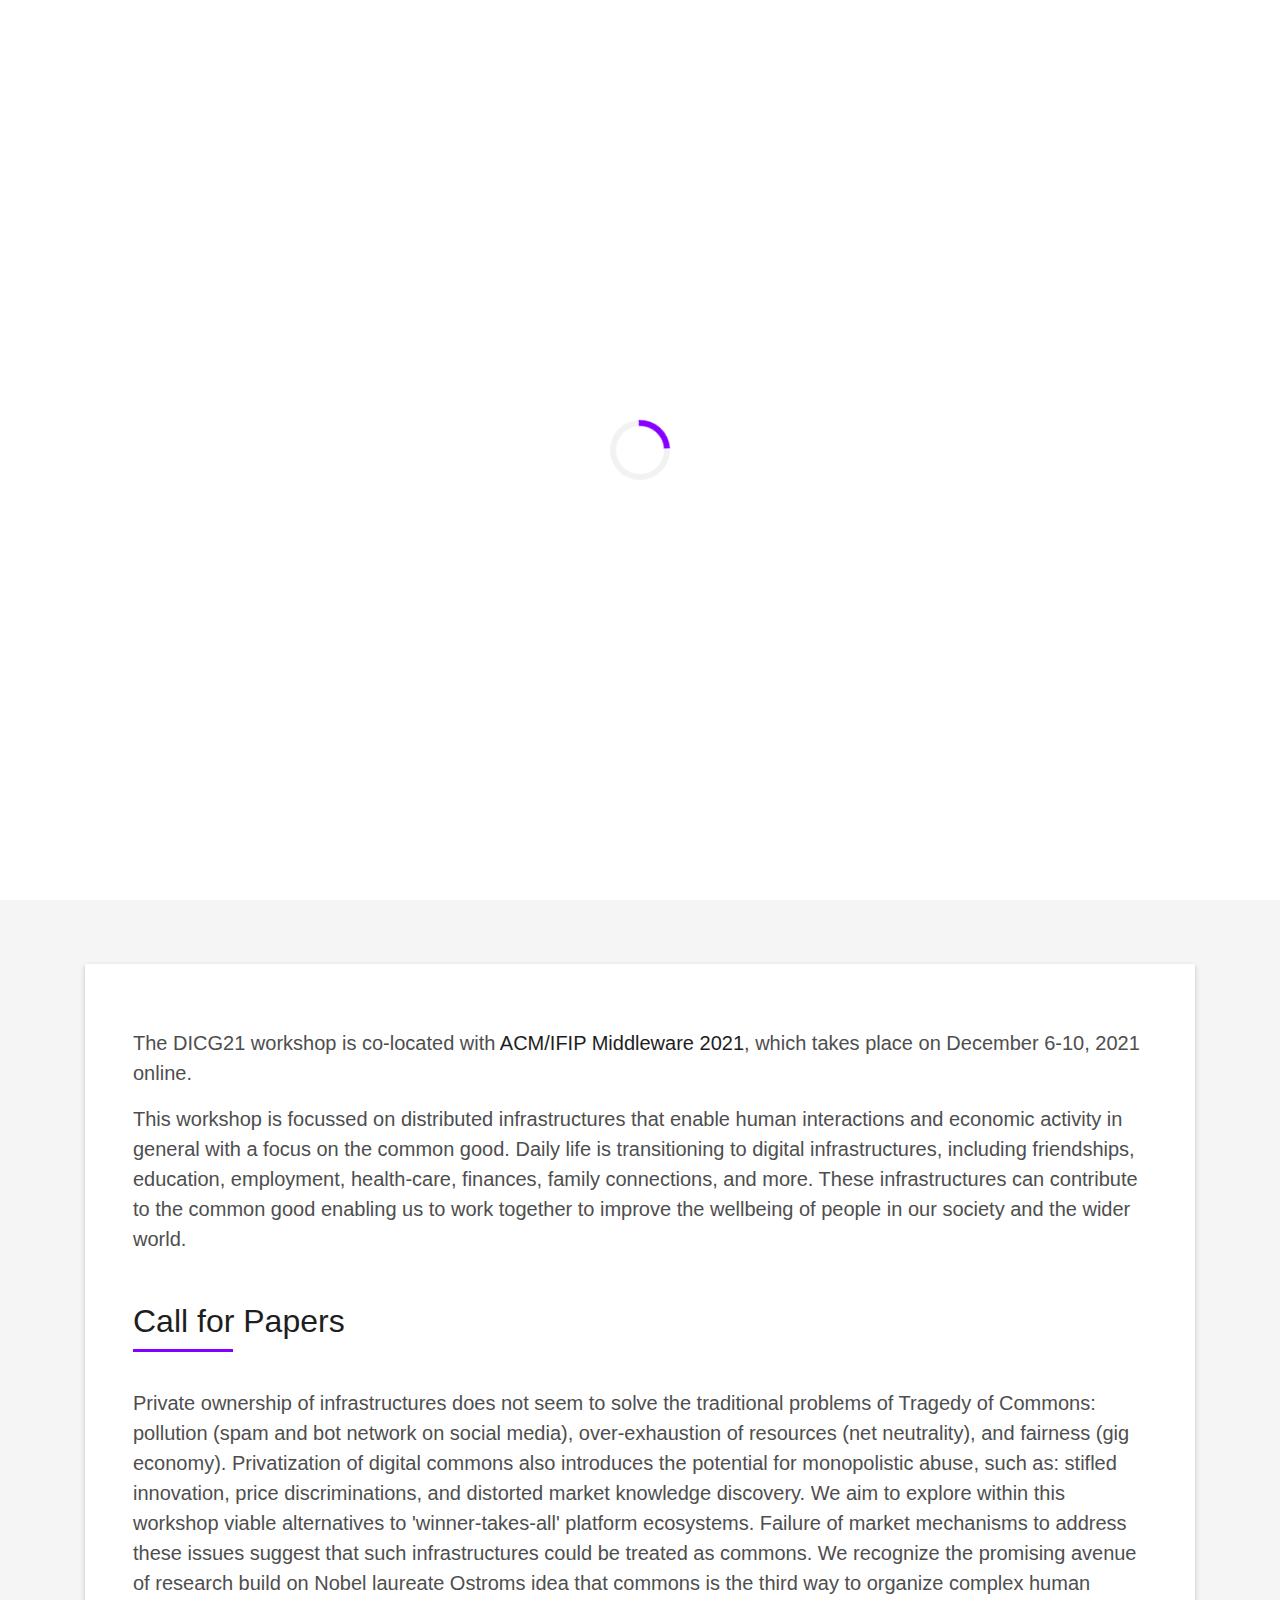
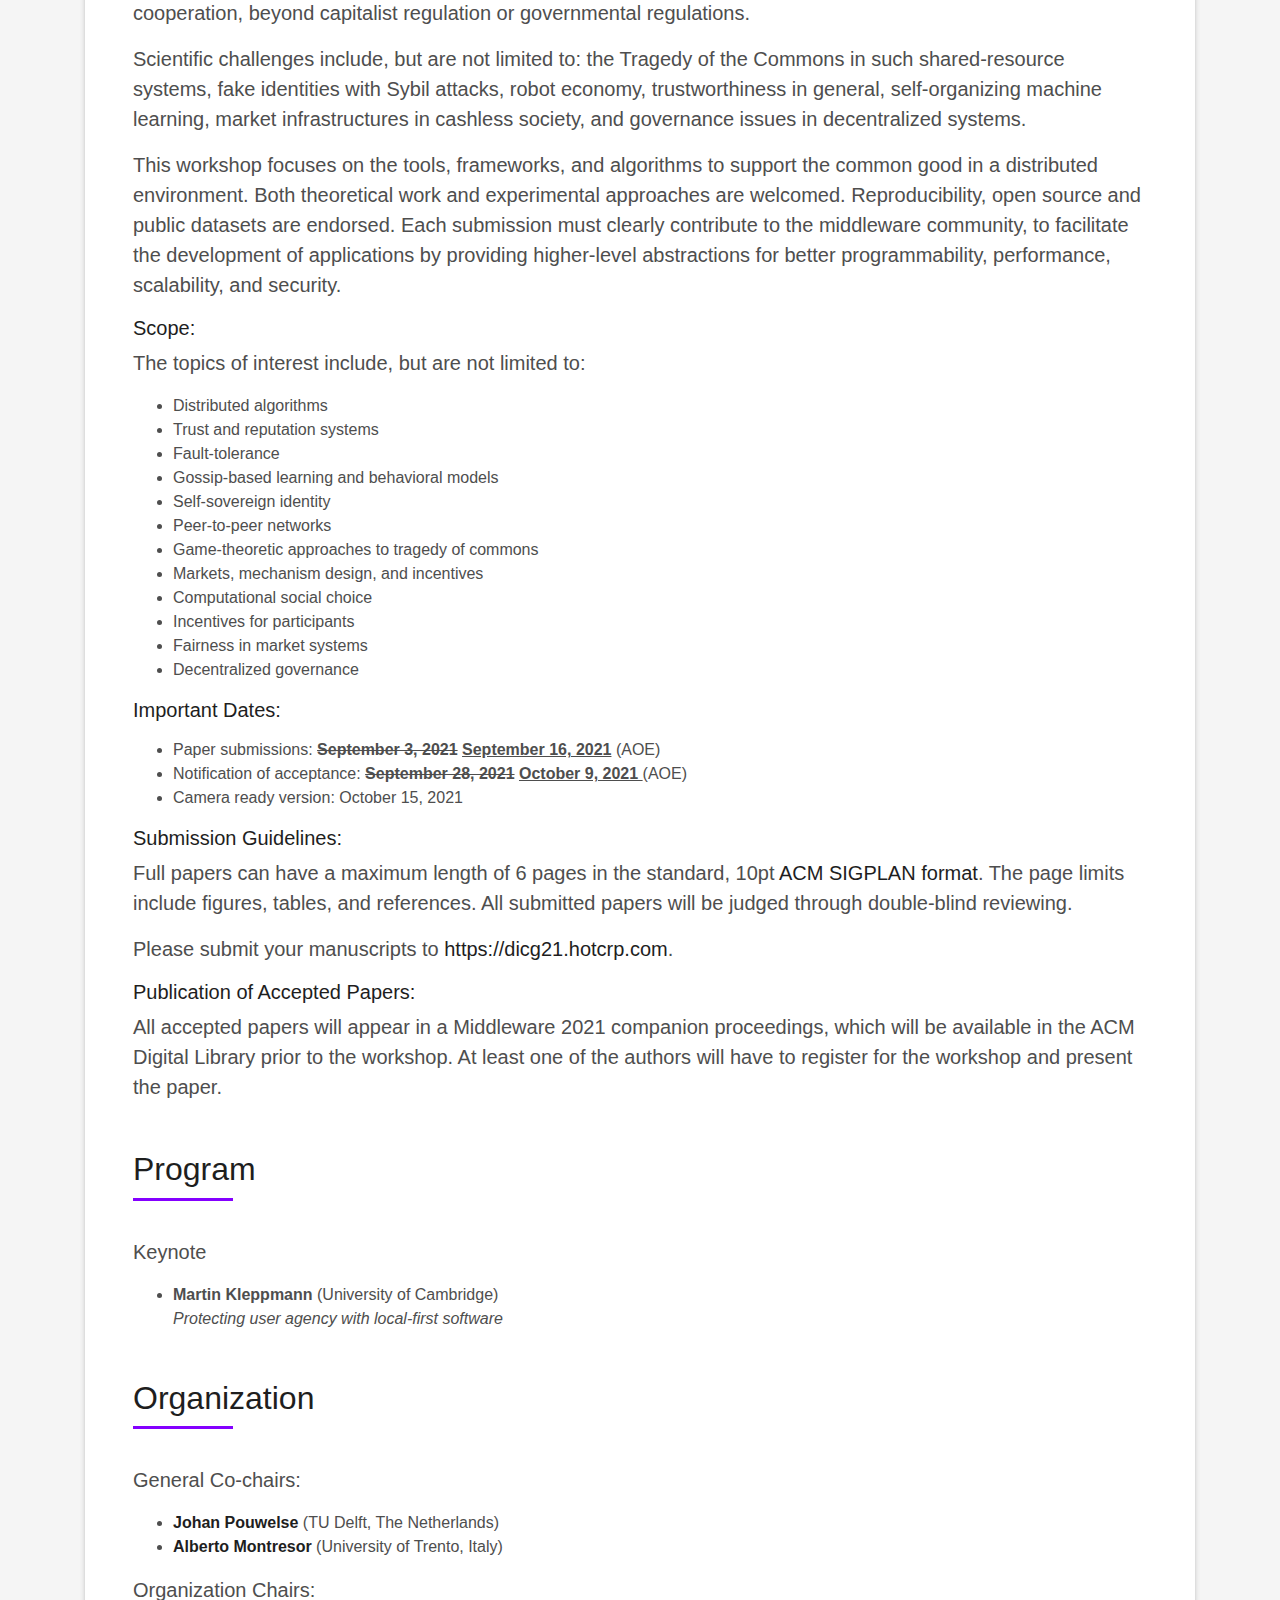
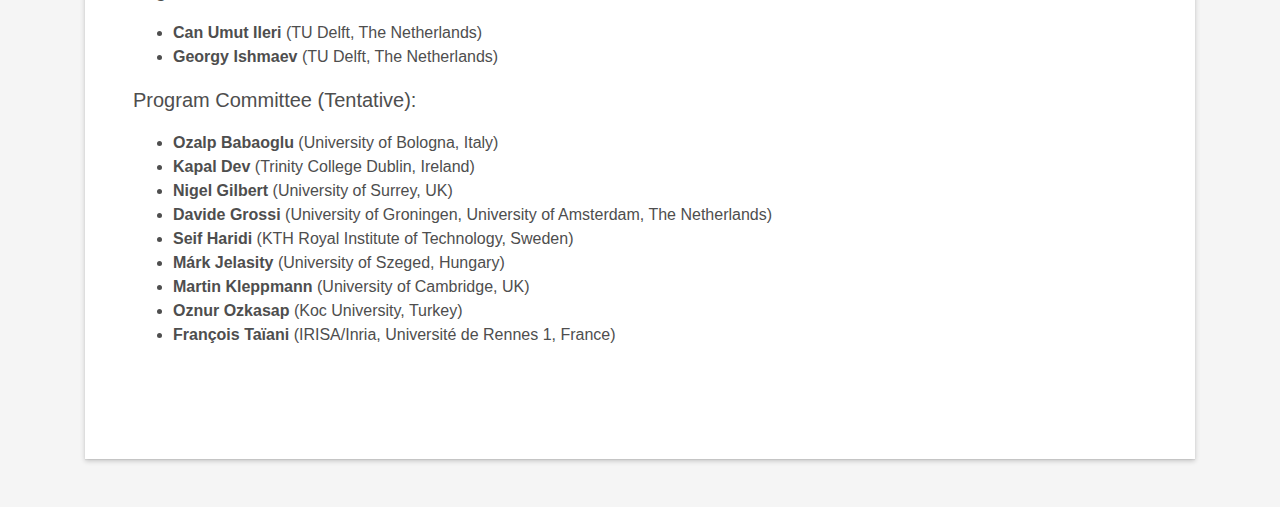
<file: index.html>
<!DOCTYPE html>
<meta charset="utf-8">
<title>Redirecting to https://bob.github.io/repo/</title>
<meta http-equiv="refresh" content="0; URL=https://dicg-workshop.github.io/2021/">
<link rel="canonical" href="https://dicg-workshop.github.io/2021/">
</file>
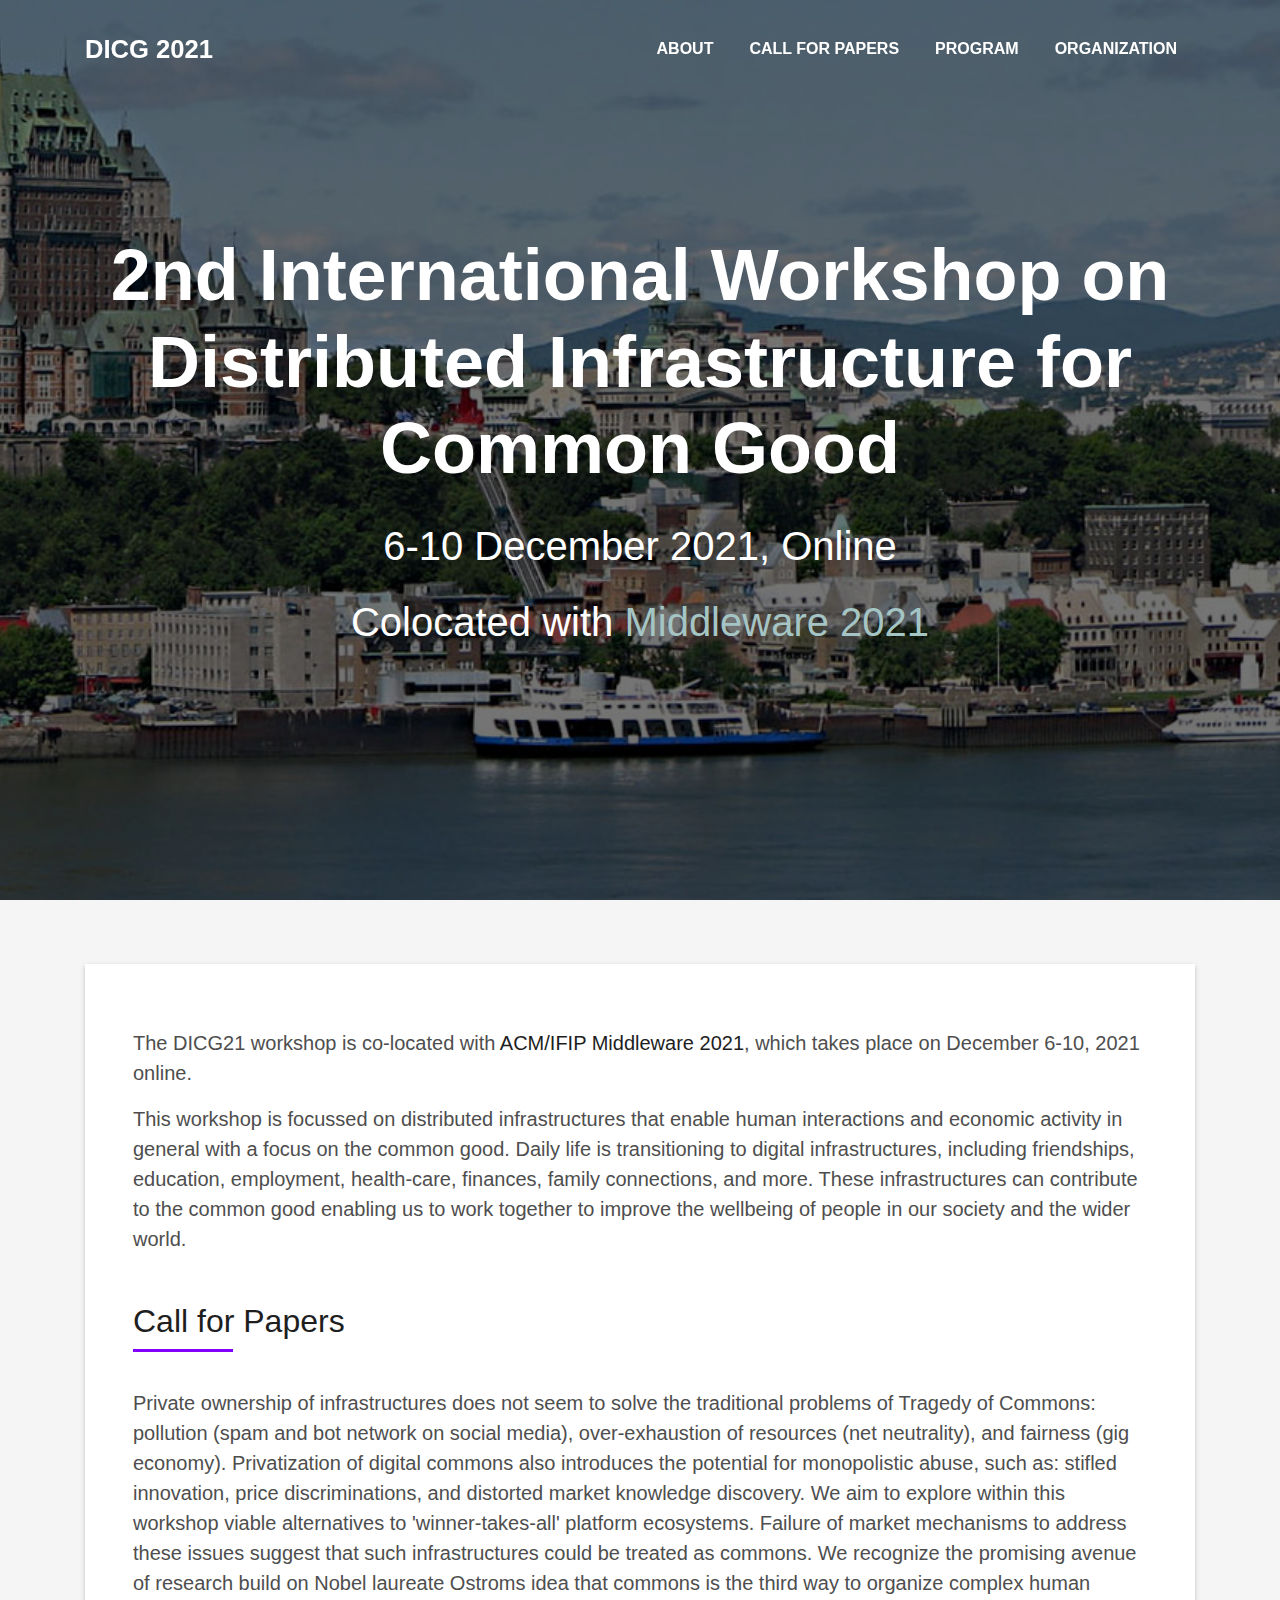
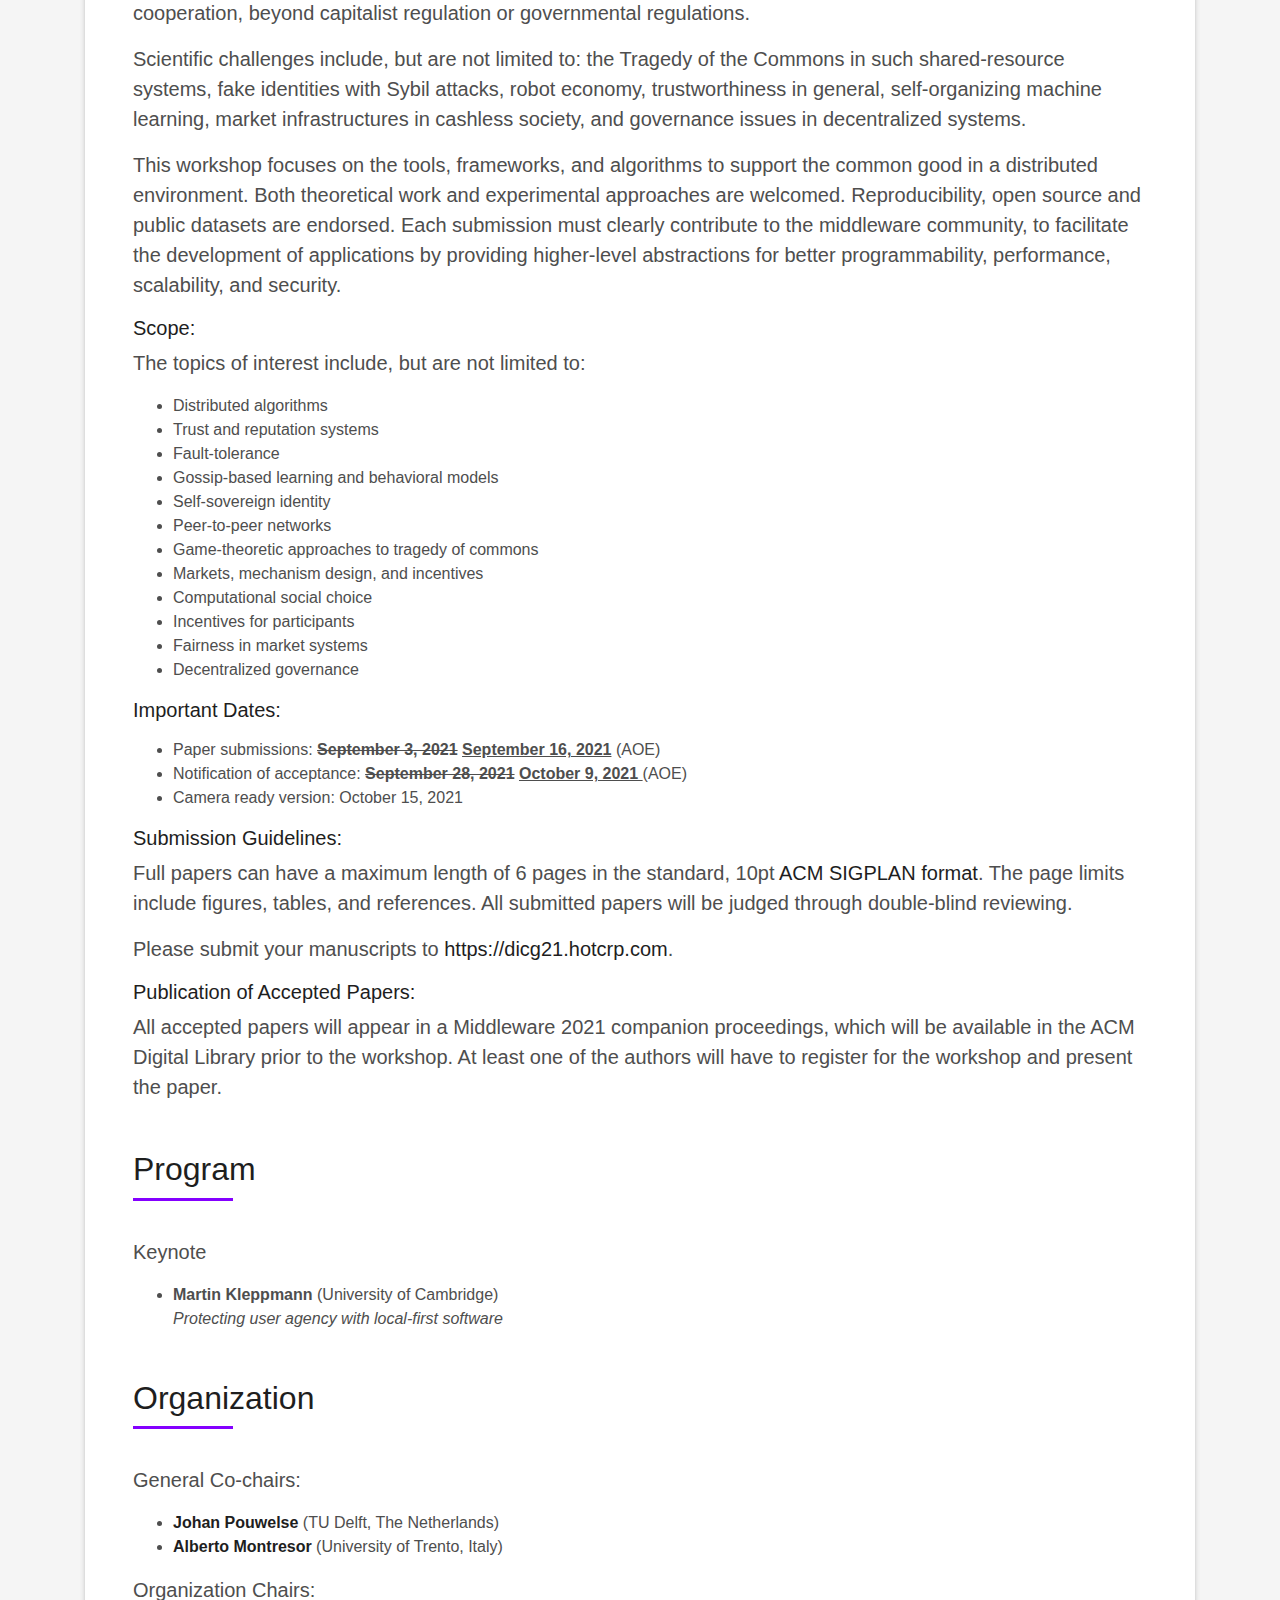
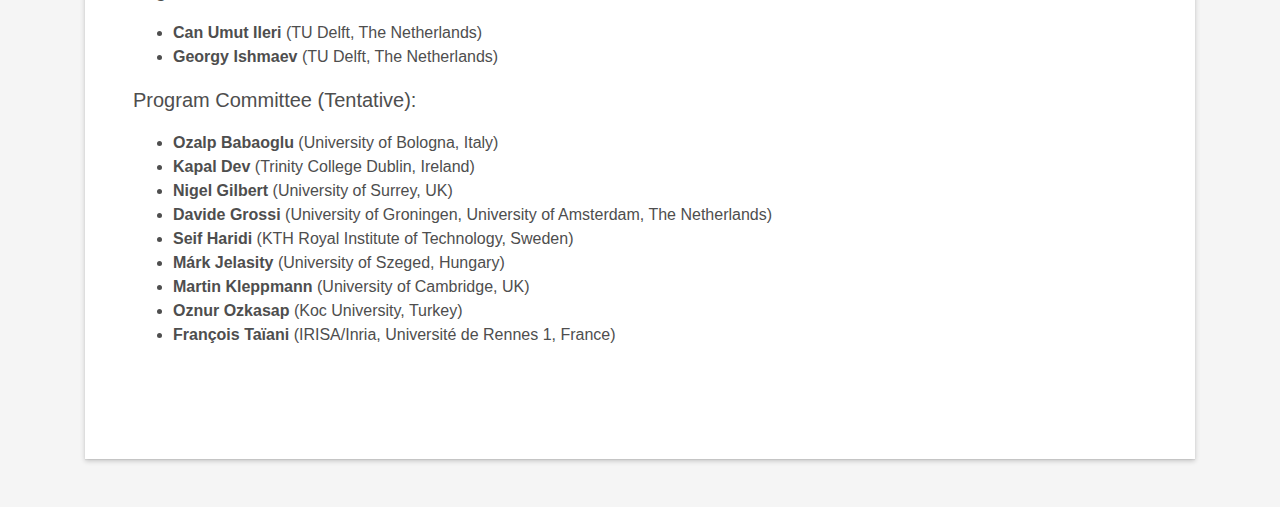
<file: 2021/index.html>
<!DOCTYPE html>
<html lang="en">
<head>
  <meta charset="utf-8">
  <title>DICG 2021</title>
  <meta content="width=device-width, initial-scale=1.0" name="viewport">
  <meta content="" name="keywords">
  <meta content="" name="description">

  <!-- Favicons -->
  <link href="img/favicon.png" rel="icon">
  <link href="img/apple-touch-icon.png" rel="apple-touch-icon">

  <!-- Bootstrap CSS File -->
  <link href="lib/bootstrap/css/bootstrap.min.css" rel="stylesheet">

  <!-- Libraries CSS Files -->
  <link href="lib/font-awesome/css/font-awesome.min.css" rel="stylesheet">
  <link href="lib/animate/animate.min.css" rel="stylesheet">
  <link href="lib/ionicons/css/ionicons.min.css" rel="stylesheet">
  <link href="lib/owlcarousel/assets/owl.carousel.min.css" rel="stylesheet">
  <link href="lib/lightbox/css/lightbox.min.css" rel="stylesheet">

  <!-- Main Stylesheet File -->
  <link href="css/style-purple.css" rel="stylesheet">
  <link href="css/dicg.css" rel="stylesheet">

  <!-- =======================================================
    Theme Name: DevFolio
    Theme URL: https://bootstrapmade.com/devfolio-bootstrap-portfolio-html-template/
    Author: BootstrapMade.com
    License: https://bootstrapmade.com/license/
  ======================================================= -->
</head>

<body id="page-top">

  <!--/ Nav Star /-->
  <nav class="navbar navbar-b navbar-trans navbar-expand-md fixed-top" id="mainNav">
    <div class="container">
      <a class="navbar-brand js-scroll" href="#page-top">DICG 2021</a>
      <button class="navbar-toggler collapsed" type="button" data-toggle="collapse" data-target="#navbarDefault"
        aria-controls="navbarDefault" aria-expanded="false" aria-label="Toggle navigation">
        <span></span>
        <span></span>
        <span></span>
      </button>
      <div class="navbar-collapse collapse justify-content-end" id="navbarDefault">
        <ul class="navbar-nav">
          <!-- <li class="nav-item"> -->
          <!--   <a class="nav-link js-scroll active" href="#home">Home</a> -->
          <!-- </li> -->
          <li class="nav-item">
            <a class="nav-link js-scroll" href="#about">About</a>
          </li>
          <li class="nav-item">
            <a class="nav-link js-scroll" href="#call">Call for Papers</a>
          </li>
	  <li class="nav-item">
            <a class="nav-link js-scroll" href="#program">Program</a>
          </li>
	  <!-- <li class="nav-item"> -->
          <!--   <a class="nav-link js-scroll" href="#attendance">Attendance</a> -->
          <!-- </li> -->
          <li class="nav-item">
            <a class="nav-link js-scroll" href="#organization">Organization</a>
          </li>
        </ul>
      </div>
    </div>
  </nav>
  <!--/ Nav End /-->

  <!--/ Intro Skew Star /-->
  <div id="home" class="intro route bg-image" style="background-image: url(img/quebec.jpg)">
    <div class="overlay-itro"></div>
    <div class="intro-content display-table">
      <div class="table-cell">
        <div class="container">
          <!--<p class="display-6 color-d">Hello, world!</p>-->	  
          <h1 class="intro-title mb-4">2nd International Workshop on Distributed Infrastructure for Common Good</h1>
	  <!-- <h6 class="intro-title">7-11 December 2019, Delft, The Netherlands</h6> -->
	  <p class="intro-subtitle">6-10 December 2021, Online</p>
          <p class="intro-subtitle">Colocated with <a class="color-e" href="https://middleware-conf.github.io/2021/">Middleware 2021</a></p>
          <!-- <p class="pt-3"><a class="btn btn-primary btn js-scroll px-4" href="#about" role="button">Learn More</a></p> -->
        </div>
      </div>
    </div>
  </div>
  <!--/ Intro Skew End /-->
   

  <section id="about" class="about-mf sect-pt4 route">
    <div class="container">
      <div class="row">
        <div class="col-sm-12">
          <div class="box-shadow-full">
            <div class="row">
              <div class="col-md-12">
                <div class="about-me pt-4 pt-md-0">
                  <div class="title-box-2">
                  <!--   <h3 align="center"> -->
                  <!--     1st International Workshop on  -->
                  <!--   </h3> -->
		  <!--   <h2 align="center"> -->
                  <!--     Distributed Infrastructure for Common Good -->
                  <!--   </h2> -->
                  <!-- </div> -->
		  <!-- <h2> -->
                  <!--     1st International Workshop on  -->
                  <!--   </h2> -->
                  <!-- <div id="about" class="title-box-2"> -->
                  <!--   <h5 class="title-left"> -->
                  <!--     Distributed Infrastructure for Common Good -->
                  <!--   </h5> -->
                  <!-- </div> -->
                  <p class="lead">
                    The DICG21 workshop is co-located with <a href="https://middleware-conf.github.io/2021/">ACM/IFIP Middleware 2021</a>, which takes place
		    on December 6-10, 2021 online.		    
                  </p>
                  <!-- <p class="s-description"> -->
		  <p class="lead">
		    This workshop is focussed on distributed infrastructures that enable human interactions
		    and economic activity in general with a focus on the common good. Daily life is
		    transitioning to digital infrastructures, including friendships, education, employment,
		    health-care, finances, family connections, and more. These infrastructures 
		    can contribute to the common good enabling us to work together to 
	            improve the wellbeing of people in our society and the wider world.
                  </p>
		  
                  <div class="title-box-2"></div>
		  <div id="call" class="title-box-2">
                    <h5 class="title-left">
                      Call for Papers
                    </h5>
                  </div>
		  
                  <p class="lead">
		    Private ownership of infrastructures does not seem to solve the traditional problems
		    of Tragedy of Commons: pollution (spam and bot network on social media), over-exhaustion
		    of resources (net neutrality), and fairness (gig economy). Privatization of
		    digital commons also introduces the potential for monopolistic abuse, such as: stifled
		    innovation, price discriminations, and distorted market knowledge discovery. We aim
		    to explore within this workshop viable alternatives to 'winner-takes-all' platform
		    ecosystems. Failure of market mechanisms to address these issues 
		    suggest that such infrastructures could be treated as commons. We
		    recognize the promising avenue of research build on Nobel laureate Ostroms idea that
		    commons is the third way to organize complex human cooperation, beyond capitalist
		    regulation or governmental regulations.
                  </p>
		  <p class="lead">
		    Scientific challenges include, but are not limited to: the Tragedy of the Commons
		    in such shared-resource systems, fake identities with Sybil attacks, robot economy,
		    trustworthiness in general, self-organizing machine learning, market infrastructures in
		    cashless society, and governance issues in decentralized systems.		    
                  </p>
		  <p class="lead">
		    This workshop focuses on the tools, frameworks, and algorithms to support the common good
		    in a distributed environment. Both theoretical work and experimental approaches are welcomed.
		    Reproducibility, open source and public datasets are endorsed. Each submission must clearly
		    contribute to the middleware community, to facilitate the development of applications by
		    providing higher-level abstractions for better programmability, performance, scalability, and security.
		    <!-- Research topics within the scope of this workshop are: -->
		    <!-- <b>distributed computing</b>, <b>fault-tolerance</b>, <b>gossip learning</b>, -->
		    <!-- <b>reputation systems</b>, <b>self-sovereign identity</b>, <b>peer-to-peer networks</b> -->
		    <!-- and <b>gossip protocols</b>.  -->
                  </p>


 		  <h5>Scope:</h5>

                  <p class="lead">
                    The topics of interest include, but are not limited to: 	    
                  </p>
		  <ul>
		    <li>Distributed algorithms</li>
		    <li>Trust and reputation systems</li>
		    <li>Fault-tolerance</li>
		    <li>Gossip-based learning and behavioral models</li>
		    <li>Self-sovereign identity</li>
		    <li>Peer-to-peer networks</li>
		    <li>Game-theoretic approaches to tragedy of commons</li>
		    <li>Markets, mechanism design, and incentives</li>
		    <li>Computational social choice</li>
		    <li>Incentives for participants</li>
		    <li>Fairness in market systems</li>
		    <li>Decentralized governance</li>
		  </ul>
		  
		  <h5>Important Dates:</h5>

                  <p class="lead">
		    <ul>
		      <li>Paper submissions: <b><del>September 3, 2021</del> <ins>September 16, 2021</ins> </b> (AOE)</li>
		      <li>Notification of acceptance: <b><del>September 28, 2021</del> <ins> October 9, 2021 </ins> </b> (AOE)</li>
		      <li>Camera ready version: October 15, 2021</li>		    
		    </ul>		    
                  </p>


		  <h5>Submission Guidelines:</h5>

                  <p class="lead">
		    Full papers can have a maximum length of 6 pages in the standard, 10pt <a href="https://www.acm.org/publications/proceedings-template" target="_blank" rel="noopener noreferrer">ACM SIGPLAN format</a>. The page limits include figures, tables, and references. All submitted papers will be judged through double-blind reviewing. 
                  </p>

                  <p class="lead">
		    Please submit your manuscripts to <b><a href="https://dicg21.hotcrp.com">https://dicg21.hotcrp.com</a></b>.
                  </p>

		  


		  <h5>Publication of Accepted Papers:</h5>

                  <p class="lead">
		    All accepted papers will appear in a Middleware 2021 companion proceedings, which will be available
		    in the ACM Digital Library prior to the workshop.

		    At least one of the authors will have to register for the workshop and present the paper.

		    <!-- You can register for the conference through <a href="https://www.aanmelder.nl/116906/register"><b>Middleware 2020 registration page</b></a>. -->
                  </p>

                  <div class="title-box-2"></div>
                  <div id="program" class="title-box-2">
                    <h5 class="title-left">
                      Program
                    </h5>
                  </div>
		  
  
                  <p class="lead">
		    <b>Keynote</b>
                  </p>
		  <ul>
		    <li><b>Martin Kleppmann</b> (University of Cambridge)<br/>
		      <i>Protecting user agency with local-first software</i><br/> </li>
		  </ul>
                  <!-- <p class="lead"> -->
		  <!--   <b>Technical Programme</b> -->
                  <!-- </p> -->
		  <!-- <ul> -->
		  <!--   <li>TBD</li> -->
		  <!-- </ul> -->

                  <!-- <p class="lead"> -->
		  <!--   <b>Accepted Papers</b> -->
                  <!-- </p> -->
		  <!-- <ul class="paperlist"> -->
		  <!--   <li><b>ConTrib: Universal and Decentralized Accounting in Shared-Resource Systems</b> <br/> <i> Martijn de Vos, Johan Pouwelse</i></li> -->
		  <!--   <li><b>Blockchains for the Governance of Common Goods</b> <br/> <i> Philemon Poux , Primavera de Filippi, Simona Ramos</i></li> -->
		  <!--   <li><b>Towards a Scalable Censorship-Resistant Overlay Network based on WebRTC Covert</b> <br/> <i> Diogo Barradas, Nuno Santos</i></li>		     -->
		  <!--   <li><b>Foundations of Peer-to-Peer Reputation</b> <br/> <i> Quinten Stokkink, Alexander Stannat, Johan Pouwelse</i></li> -->
		  <!--   <li><b>Modeling Peer-to-Peer Connections over a Smartphone Network</b> <br/> <i> Árpád Berta, Zoltán Szabó, Márk Jelasity</i></li> -->
		  <!--   <li><b>Gossiping with Append-Only Logs in Secure-Scuttlebutt</b> <br/> <i>Anne-Marie Kermarrec, Erick Lavoie, Christian Tschudin</i></li>		    		     -->
		  <!--   <li><b>Decentralized machine learning using compressed push-pull averaging</b> <br/> <i> Gábor Danner, István Hegedűs, Márk Jelasity</i></li> -->
	    	  <!--   <li><b>Towards the Science of Essential Decentralised Infrastructures </b> [Invited paper] <br/> <i>Johan Pouwelse</i></li> -->
		  <!-- </ul> -->

                  <!--  <p class="lead"> -->
		  <!--   <i>To be determined</i> -->
                  <!-- </p> -->


<!-- 		  <h5 class="sessionhead">Opening</h5> -->
<!-- 		  <ul class="paperlist"> -->
<!-- 		    <li class="chair">Session chair: Johan Pouwelse </li> -->
<!-- 		    <li> -->
<!-- 		      <b>13:00 - 13:05 </b> -  -->
<!-- 		      <b>Welcome </b> <br/>		       -->
<!-- 		    </li> -->
<!-- 		    <li> -->
<!-- 		      <b>13:05 - 13:30 </b> -  -->
<!-- 		      <b>Keynote: Law and political economy of decentralised digital ecosystems </b> <br/> -->
<!--       		      <div class="title"> -->
<!-- 			<p class="author"> -->
<!-- 			  Pēteris Zilgalvis <a class="aff">(Head of Unit, Digital Innovation and Blockchain, European Commission)</a> -->
<!-- 			</p> -->
<!-- 			<details> -->
<!-- 			  <summary>Short Bio</summary> -->
<!--                   <div class="row"> -->
<!--                     <div class="col-sm-6 col-md-3"> -->
<!--                       <div class="about-img"> -->
<!--                         <img src="img/peteris_zilgalvis.jpg" class="img-fluid rounded b-shadow-a" alt=""/> -->
<!--                       </div> -->
<!--                     </div> -->
<!--                     <div class="col-sm-6 col-md-8"> -->
<!--                       <div class="about-info"> -->
<!-- 			  <p> -->
<!-- 			    Pēteris Zilgalvis is the Head of Unit for Digital Innovation and Blockchain in the Digital Single Market Directorate in DG CONNECT and is the Co-Chair of the European Commission FinTech Task Force. He was the Visiting EU Fellow at St. Antony's College, University of Oxford for 2013-14, where was an Associate of the Political Economy of Financial Markets Programme. From 1997 to 2005, he was Deputy Head of the Bioethics Department of the Council of Europe, in its Directorate General of Legal Affairs.  In addition, he has held various positions in the Latvian civil service (Ministry of Foreign Affairs, Ministry of Environment). -->
<!-- 			  </p> -->
<!-- 			  <p> -->
<!-- 			    He was Senior Environmental Law Advisor to the World Bank/Russian Federation Environmental Management Project and was Regional Environmental Specialist for the Baltic Countries at the World Bank. He has been a member of the California State Bar since 1991, completed his J.D. at the University of Southern California, his B.A. in Political Science Cum Laude at UCLA, the High Potentials Leadership Program at Harvard Business School. -->
<!-- 			  </p>  -->
<!--                       </div> -->
<!--                     </div> -->
<!--                   </div> -->

<!-- 			</details> -->
<!-- 			<\!-- <details> -\-> -->
<!-- 			  <\!--   <summary>Video</summary> -\-> -->
<!-- 			  <\!--   <p> -\-> -->
<!-- 			    <\!--   </p> -\-> -->
<!-- 			  <\!-- </details> -\-> -->
<!-- 		      	<details> -->
<!-- 		      	  <summary><a href="papers/zilgalvis.pdf">Presentation</a></summary> -->
<!-- 		      	  <p></p> -->
<!-- 			</details> -->
<!-- 		      <\!-- </div> -\-> -->
<!-- 		    </li> -->
<!-- 		    <li> -->
<!-- 		      <b>13:30 - 13:45 </b> -  -->
<!-- 		      <b>Keynote Discussion </b> <br/> -->
<!-- 		    </li> -->
<!-- 		    <li> -->
<!-- 		      <b>13:45 - 13:55 </b> -  -->
<!-- 		      <b>Coffee Break </b> <br/> -->
<!-- 		    </li> -->
<!-- 		  </ul> -->

<!-- 		  <h5 class="sessionhead">Session 1 <a>(Governance and Accounting of Commons)</a></h5> -->
<!-- 		  <ul class="paperlist"> -->
<!--     		    <li class="chair">Session chair: Alberto Montresor</li> -->
<!-- 		    <li> -->
<!-- 		      <b>14:00 - 14:15 </b> -  -->
<!-- 		      <b>Blockchains for the Governance of Common Goods</b> -->
<!--       		      <div class="title"> -->
<!-- 			<p class="author"> -->
<!-- 			  Philemon Poux <a class="aff">(CERSA/CRED/ENPC)</a>, -->
<!-- 			  Primavera de Filippi <a class="aff">(CNRS/Berkman Klein Center)</a>, -->
<!-- 			  Simona Ramos <a class="aff">(Universitat Pompeu Fabra/Nokia Bell Labs)</a> -->
<!-- 			</p> -->
<!-- 			<details> -->
<!-- 			  <summary>Abstract</summary> -->
<!-- 			  <p>This paper analyses the use of blockchain technology to support the governance of commons-pool resources, as studied by Elinor Ostrom. It argues that the technological guarantees of blockchain technology—in terms of ex-ante automation and ex-post verification—can replace the traditional requirements of monitoring and sanctioning. Despite its own limitations and challenges, this novel approach to governance could provide new opportunities for experimentation in the context of commons-pool resources. -->
<!-- </p> -->
<!-- 			</details> -->
<!-- 			<details> -->
<!-- 			    <summary>Presentation</summary> -->
<!-- 			    <iframe width="560" height="315" src="https://www.youtube-nocookie.com/embed/Xrb0ccQWfzA" frameborder="0" allow="accelerometer; autoplay; clipboard-write; encrypted-media; gyroscope; picture-in-picture" allowfullscreen></iframe>			  </details> -->
<!-- 			<details>			   -->
<!-- 			  <summary><a href="papers/poux.pdf">Pre-print</a></summary> -->
<!-- 			  <p></p> -->
<!-- 			</details>			 -->
<!-- 		      </div> -->

<!-- 		    </li> -->
<!-- 		    <li> -->
<!-- 		      <b>14:15 - 14:30 </b> - -->
<!-- 		      <b>ConTrib: Universal and Decentralized Accounting in Shared-Resource Systems</b> -->
<!-- 			<div class="title"> -->
<!-- 			  <p class="author"> -->
<!-- 			    Martijn de Vos  <a class="aff">(TU Delft)</a>,  -->
<!-- 			    Johan Pouwelse  <a class="aff">(TU Delft)</a> -->
<!-- 			  </p> -->
<!-- 			  <details> -->
<!-- 			    <summary>Abstract</summary> -->
<!-- 			    <p>Preventing the abuse of resources is a crucial requirement in shared-resource systems. -->
<!-- This concern can be addressed through a centralized gatekeeper, yet it enables manipulation by the gatekeeper itself. -->
<!-- We present ConTrib, a decentralized mechanism for tracking resource usage across different shared-resource systems. -->
<!-- In ConTrib, participants maintain a <em>personal ledger</em> with tamper-proof <em>records</em>. -->
<!-- A record describes a resource consumption or contribution and links to other records. -->
<!-- Fraud, maintaining multiple copies of a personal ledger, is detected by users themselves through the continuous exchange of records and by validating their consistency against known ones. -->
<!-- We implement ConTrib and run experiments. -->
<!-- Our evaluation with up to 1'000 instances reveals that fraud can be detected within 22 seconds and with moderate bandwidth usage. -->
<!-- To demonstrate the applicability of our work, we deploy ConTrib in a Tor-like overlay and show how resource abuse by free-riders is effectively deterred. -->
<!-- This longitudinal, large-scale trial has resulted in over 137 million records, created by more than 86'000 volunteers.</p> -->
<!-- 			  </details> -->
<!-- 			  <details> -->
<!-- 			      <summary>Presentation</summary> -->
<!-- 			      <iframe width="560" height="315" src="https://www.youtube-nocookie.com/embed/5-Lct7Ew-Ys" frameborder="0" allow="accelerometer; autoplay; clipboard-write; encrypted-media; gyroscope; picture-in-picture" allowfullscreen></iframe>			    </details> -->
<!-- 			<details>			   -->
<!-- 			  <summary><a href="papers/devos.pdf">Preprint</a></summary> -->
<!-- 			  <p></p> -->
<!-- 			</details>			 -->
			  
<!-- 		      </div> -->
<!-- 		    </li> -->
<!-- 		    <li> -->
<!-- 		      <b>14:30 - 14:50 </b> -  -->
<!-- 		      <b>Session Discussion </b> <br/> -->
<!-- 		    </li> -->
<!-- 		    <li> -->
<!-- 		      <b>14:50 - 15:00 </b> -  -->
<!-- 		      <b>Coffee Break </b> <br/> -->
<!-- 		    </li>     -->

<!-- 		  </ul> -->

<!-- 		  <h5 class="sessionhead">Session 2 <a>(Infrastructure for Commons)</a></h5> -->

<!-- 		  <ul class="paperlist"> -->
<!-- 		    <li class="chair">Session chair: Georgy Ishmaev</li> -->
<!-- 		    <li> -->
<!-- 		      <b>15:00 - 15:15 </b> - -->
<!-- 		      <b>Towards a Scalable Censorship-Resistant Overlay Network based on WebRTC Covert</b> -->
<!-- 		      		      <div class="title"> -->
<!-- 			<p class="author"> -->
<!-- 			  Diogo Barradas <a class="aff">(INESC-ID, Universidade de Lisboa)</a>, -->
<!-- 			  Nuno Santos <a class="aff">(INESC-ID, Universidade de Lisboa)</a> -->
<!-- 			</p> -->
<!-- 			<details> -->
<!-- 			  <summary>Abstract</summary> -->
<!-- 			  <p> -->
<!-- 			    In many regions of the world, nation-states enforce Internet censorship policies that prevent unrestricted access to information and services by their citizens. Over the years, many censorship circumvention tools have been proposed which, however, require either the deployment of a dedicated infrastructure within trusted ISPs, or are vulnerable to state-of-the-art traffic analysis techniques. To fill this gap, we propose to build a practical censorship-circumvention service that exhibits strong resistance against traffic analysis attacks. By relying on a recent proposal for creating covert channels through WebRTC streams, we discuss the design of a distributed system named Censorship-Resistant Overlay Network (CRON). CRON aims at offering to the users located in censored regions a set of services that allow them to locate proxies positioned in the free Internet region, and set up secure covert tunnels for accessing arbitrary sites on the Internet. We present the key challenges and explore the solutions in making CRON robust against state-level attacks. -->
<!-- 			  </p> -->
<!-- 			</details> -->
<!-- 			<details> -->
<!-- 			  <summary>Presentation</summary> -->
<!-- 			  <iframe width="560" height="315" src="https://www.youtube-nocookie.com/embed/g5dEXMpyhBg" frameborder="0" allow="accelerometer; autoplay; clipboard-write; encrypted-media; gyroscope; picture-in-picture" allowfullscreen></iframe>			</details> -->
<!-- 			<details>			   -->
<!-- 			  <summary><a href="papers/barradas.pdf">Preprint</a></summary> -->
<!-- 			  <p></p> -->
<!-- 			</details>			 -->
<!-- 		      </div> -->

<!-- 		    </li> -->
<!-- 		    <li> -->
<!-- 		      <b>15:15 - 15:30 </b> - -->
<!-- 		      <b>Modeling Peer-to-Peer Connections over a Smartphone Network</b> -->
<!-- 		      <div class="title"> -->
<!-- 			<p class="author"> -->
<!-- 			  Árpád Berta <a class="aff">(University of Szeged)</a>, -->
<!-- 			  Zoltán Szabó <a class="aff">(University of Szeged)</a>, -->
<!-- 			  Márk Jelasity <a class="aff">(University of Szeged)</a> -->
<!-- 			</p> -->
<!-- 			<details> -->
<!-- 			  <summary>Abstract</summary> -->
<!-- 			  <p>Smartphones offer a natural platform for building decentralized systems for the -->
<!-- common good. -->
<!-- A very important problem in such systems is understanding the limitations -->
<!-- of building a peer-to-peer (P2P) overlay network, given that today's networking -->
<!-- infrastructure is designed with centralized services in mind. -->
<!-- We performed measurements over smartphones over several years and collected -->
<!-- large amounts of data about, among other things, P2P connection success. -->
<!-- Here, we train models of P2P connection success using machine learning based -->
<!-- on several features that are observable by the devices. -->
<!-- We argue that connection success is a non-trivial function of many such -->
<!-- features. -->
<!-- Besides this, the predictive models are also rather -->
<!-- dynamic and a good model can perform rather badly if it is based on data -->
<!-- that is more than a year old. -->
<!-- The degree distribution of the P2P network based on this model has -->
<!-- an interesting structure. -->
<!-- We can identify two modes that roughly correspond to "very closed", and "average" nodes, -->
<!-- and a rather long tail that contains relatively open nodes. -->
<!-- Our model allows us to perform realistic simulations of very large overlay networks, when combined -->
<!-- with device measurement traces. -->
<!-- This enables us to have a more informed design of decentralized applications.</p> -->
<!-- 			</details> -->
<!-- 			<details> -->
<!-- 			  <summary>Presentation</summary> -->
<!-- 			  <iframe width="560" height="315" src="https://www.youtube-nocookie.com/embed/IE05fdjQoJQ" frameborder="0" allow="accelerometer; autoplay; clipboard-write; encrypted-media; gyroscope; picture-in-picture" allowfullscreen></iframe>			</details> -->
<!-- 			<details>			   -->
<!-- 			  <summary><a href="http://publicatio.bibl.u-szeged.hu/20178/1/main.pdf">Paper</a></summary> -->
<!-- 			  <p></p> -->
<!-- 			</details> -->
<!-- 			<\!-- <details>			   -\-> -->
<!-- 			<\!--   <summary><a href="papers/.pdf">Preprint</a></summary> -\-> -->
<!-- 			<\!--   <p></p> -\-> -->
<!-- 			<\!-- </details>			 -\-> -->
<!-- 		      </div> -->
<!-- 		    </li> -->
<!-- 		    <li> -->
<!-- 		      <b>15:30 - 15:45 </b> - -->
<!-- 		      <b>Decentralized machine learning using compressed push-pull averaging</b> -->
<!-- 		      <div class="title"> -->
<!-- 			<p class="author"> -->
<!-- 			  Gábor Danner <a class="aff">(University of Szeged)</a>, -->
<!-- 			  István Hegedűs <a class="aff">(University of Szeged)</a>, -->
<!-- 			  Márk Jelasity <a class="aff">(University of Szeged)</a> -->
<!-- 			</p> -->
<!-- 			<details> -->
<!-- 			  <summary>Abstract</summary> -->
<!-- 			  <p>For decentralized learning algorithms communication efficiency is a central issue. -->
<!-- On the one hand, good machine learning models require more and more parameters. -->
<!-- On the other hand, there is a relatively large cost for transferring data via -->
<!-- P2P channels due to bandwidth and unreliability issues. -->
<!-- Here, we propose a novel compression mechanism for P2P machine learning -->
<!-- that is based on the application of stateful codecs -->
<!-- over P2P links. -->
<!-- In addition, we also rely on transfer learning for extra compression. -->
<!-- This means that we train a relatively small model on top of a -->
<!-- high quality pre-trained feature set that is fixed. -->
<!-- We demonstrate these contributions through an experimental analysis over -->
<!-- a real smartphone trace.</p> -->
<!-- 			</details> -->
<!-- 			<details> -->
<!-- 			  <summary>Presentation</summary> -->
<!-- 			  <iframe width="560" height="315" src="https://www.youtube-nocookie.com/embed/RtNKRxV592k" frameborder="0" allow="accelerometer; autoplay; clipboard-write; encrypted-media; gyroscope; picture-in-picture" allowfullscreen></iframe> -->
<!-- 			</details> -->
<!-- 			<details>			   -->
<!-- 			  <summary><a href="http://publicatio.bibl.u-szeged.hu/20177/1/main.pdf">Paper</a></summary> -->
<!-- 			  <p></p> -->
<!-- 			</details> -->
<!-- 		      </div> -->
<!-- 		    </li> -->
<!-- 		    <li> -->
<!-- 		      <b>15:45 - 16:15 </b> -  -->
<!-- 		      <b>Session Discussion </b> <br/> -->
<!-- 		    </li> -->
<!-- 		    <li> -->
<!-- 		      <b>16:15 - 16:40 </b> -  -->
<!-- 		      <b>Tea Break </b> <br/> -->
<!-- 		    </li>     -->
<!-- 		  </ul> -->

<!-- 		  <h5 class="sessionhead">Session 3 <a>(Cooperation)</a></h5> -->
<!-- 		  <ul class="paperlist"> -->
<!-- 		    <li class="chair">Session chair: Mark Jelasity</li> -->
<!-- 		    <li> -->
<!-- 		      <b>16:40 - 16:55 </b> - -->
<!-- 		      <b>Gossiping with Append-Only Logs in Secure-Scuttlebutt</b> -->
<!-- 		      <div class="title"> -->
<!-- 			<p class="author"> -->
<!-- 			  Anne-Marie Kermarrec <a class="aff">(EPFL)</a>, -->
<!-- 			  Erick Lavoie <a class="aff">(EPFL)</a>, -->
<!-- 			  Christian Tschudin <a class="aff">(University of Basel)</a> -->
<!-- 			</p> -->
<!-- 			<details> -->
<!-- 			  <summary>Abstract</summary> -->
<!-- 			  <p> -->
<!-- 			  Middlewares for building social applications, in which infrastructure is provided by participants, are currently developed by open-source communities. Among those, Secure-Scuttlebutt has pioneered the use of replicated *authenticated single-writer append-only logs*, i.e., chains of ordered immutable events specific to each participant, replicated by gossip algorithms that are driven by social signals, to build eventually-consistent social applications. The use of persistent append-only logs removes parameters traditionally required to be tuned for gossiping. We present two gossip models that can be used for replication: a new *open* model, simpler than the current SSB implementation, that works best in small and trusted groups; and the *transitive-interest* model practically deployed by SSB, that scales to thousands of participants and is spam- and sybil-resistant. We also present limitations of both to motivate further research.</p> -->
<!-- 			</details> -->
<!-- 			<details> -->
<!-- 			  <summary>Presentation</summary> -->
<!-- 			  <iframe width="560" height="315" src="https://www.youtube-nocookie.com/embed/rvaM74AgCmM" frameborder="0" allow="accelerometer; autoplay; clipboard-write; encrypted-media; gyroscope; picture-in-picture" allowfullscreen></iframe> -->
<!-- 			</details> -->
<!-- 			<details>			   -->
<!-- 			  <summary><a href="papers/kermarrec.pdf">Preprint</a></summary> -->
<!-- 			  <p></p> -->
<!-- 			</details>			 -->
<!-- 		      </div> -->
<!-- 		    </li> -->
<!-- 		    <li> -->
<!-- 		      <b>16:55 - 17:10 </b> - -->
<!-- 		      <b>Foundations of Peer-to-Peer Reputation</b> -->
<!-- 		      <div class="title"> -->
<!-- 			<p class="author"> -->
<!-- 			  Quinten Stokkink  <a class="aff">(TU Delft)</a>,  -->
<!-- 			  Alexander Stannat  <a class="aff">(TU Delft)</a>,  -->
<!-- 			  Johan Pouwelse  <a class="aff">(TU Delft)</a> -->
<!-- 			</p> -->
<!-- 			<details> -->
<!-- 			  <summary>Abstract</summary> -->
<!-- 			  <p> -->
<!-- 			  Successful classification of good or bad behavior in the digital domain is limited to central governance, as can be seen with trading platforms, search engines and news feeds. -->
<!-- We explore and consolidate existing work on decentralized reputation systems to form a common denominator for what makes a reputation system successful when applied without a centralized reputation authority, formalized in 7 axioms and 3 postulates. -->
<!-- Reputation must start from nothing and always reward performed work, respectively lowering and increasing as work is consumed and performed. -->
<!-- However, it is impossible for nodes to perform work in a purely synchronous attack-proof work model and real systems must necessarily employ relaxations to such a work model. -->
<!-- We show how the relaxations of performing parallel work, allowing unconsumed work and seeding well-known identities with work satisfy our model. -->
<!-- Our formalizations allow constraint driven design of decentralized reputation mechanisms.</p> -->
<!-- 			</details> -->
<!-- 			<details> -->
<!-- 			  <summary>Presentation</summary> -->
<!-- 			  <iframe width="560" height="315" src="https://www.youtube-nocookie.com/embed/6mh5CC_NXrg" frameborder="0" allow="accelerometer; autoplay; clipboard-write; encrypted-media; gyroscope; picture-in-picture" allowfullscreen></iframe> -->
<!-- 			</details> -->
<!-- 			<details>			   -->
<!-- 			  <summary><a href="papers/stokkink.pdf">Preprint</a></summary> -->
<!-- 			  <p></p> -->
<!-- 			</details>			 -->

<!-- 		      </div> -->
<!-- 		    </li> -->
<!-- 		    <li> -->
<!-- 		      <b>17:10 - 17:30 </b> -  -->
<!-- 		      <b>Session Discussion </b> <br/> -->
<!-- 		    </li> -->
<!-- 		    <li> -->
<!-- 		      <b>17:30 - 17:40 </b> -  -->
<!-- 		      <b>Coffee Break </b> <br/> -->
<!-- 		    </li>     -->
<!-- 		  </ul> -->

<!-- 		  <h5 class="sessionhead">Closing</h5> -->
<!-- 		  <ul class="paperlist"> -->
<!-- 		    <li> -->
<!-- 		      <b>17:40 - 17:55 </b> - -->
<!-- 		      <b>Towards the Science of Essential Decentralised Infrastructures</b> <br/> -->
<!-- 		      <div class="title"> -->
<!-- 			<p class="author"> Johan Pouwelse -->
<!-- 			  <a class="aff">(TU Delft)</a> -->
<!-- 			</p> -->
<!-- 			<details> -->
<!-- 			  <summary>Abstract</summary> -->
<!-- 			  <p>Dependence of our society on digital infrastructures is growing daily, confronting us with an urgent task of building ethical and democratic alternatives to  monopolistic big-tech platforms. We call upon the scientific community to put our talents to this challenge by creating decentralised infrastructures for trust-based economic and social cooperation.</p> -->
			  
<!-- 			  <p>We empirically demonstrate that a public infrastructure to establish trust between peers in decentralized networks is possible at significant scale. -->
<!-- 			    Our work is based on over 15 years of improving our distributed systems which were used by more than a million people.</p> -->

<!-- 			  <p>We present six stringent criteria for designing trustworthy infrastructure, called <em>zero-server architecture</em>. Adhering to these principles, we designed a novel trustworthy networking infrastructure, called P2P-Apps. It enables smartphone apps to communicate without <em>zero-server architecture</em> servers, by forming a scalable overlay that uses our generic mechanism to build trust between peers, Trustchain. P2P-Apps are generic and can be expanded to serve as an alternative to centralized infrastructure owned by Big Tech.</p> -->
<!-- 			</details> -->
<!-- 			<\!-- <details> -\-> -->
<!-- 			  <\!--   <summary>Video</summary> -\-> -->
<!-- 			  <\!--   <p> -\-> -->
<!-- 			    <\!--   </p> -\-> -->
<!-- 			  <\!-- </details> -\-> -->
<!-- 			<details>			   -->
<!-- 			  <summary><a href="papers/pouwelse.pdf">Preprint</a></summary> -->
<!-- 			  <p></p> -->
<!-- 			</details>			 -->
<!-- 		      </div> -->
<!-- 		    </li> -->
<!-- 		    <li> -->
<!-- 		      <b>17:55 - 18:15 </b> - -->
<!-- 		      <b>Q/A, Closing Remarks</b>  -->
<!-- 		    </li> -->
<!-- 		  </ul>		   -->


		  <!-- ATTENDANCE SECTION -->
<!--                   <div class="title-box-2"></div> -->
<!--                   <div id="attendance" class="title-box-2"> -->
<!--                     <h5 class="title-left"> -->
<!--                       Attendance -->
<!--                     </h5> -->
		    
<!--                   </div> -->
<!-- <p class="lead"> -->
<!--   Due to the recent developments around COVID-19, DICG 2020 will be held as a virtual event. The workshop is <b>free and public</b>. However, you need to register (free of charge) to Middleware conference using <a href="https://2020.middleware-conference.org/signup.html"><b>this link</b></a>.	     -->
<!-- </p> -->
	
		  
                  <div class="title-box-2"></div>
                  <div id="organization" class="title-box-2">
                    <h5 class="title-left">
                      Organization
                    </h5>
                  </div>
                  <p class="lead">
		    <b>General Co-chairs:</b>
                  </p>
		  <ul>
		    <li><b><a href="https://www.tudelft.nl/ewi/over-de-faculteit/afdelingen/software-technology/distributed-systems/people/johan-pouwelse/">Johan Pouwelse</a></b>
 (TU Delft, The Netherlands) </li>
		    <li><b><a href="http://cricca.disi.unitn.it/montresor/">Alberto Montresor</a></b>  (University of Trento, Italy) </li>		    
		  </ul>

                  <p id="local" class="lead">
		    <b>Organization Chairs:</b>
                  </p>
		  <ul>
		    <li><b>Can Umut Ileri</b> (TU Delft, The Netherlands)</li>
		    <li><b>Georgy Ishmaev</b> (TU Delft, The Netherlands)</li>
		  </ul>
                  <p class="lead">
		    <b>Program Committee (Tentative):</b>
                  </p>
		  <ul>		    
    		    <li><b>Ozalp Babaoglu</b> (University of Bologna, Italy) </li>		    
		    <!-- <li><b>Anwitaman Datta</b> (Nanyang TU, Singapore)</li> -->
		    <li><b>Kapal Dev</b> (Trinity College Dublin, Ireland)</li>		    
		    <li><b>Nigel Gilbert</b> (University of Surrey, UK)</li>		    
		    <li><b>Davide Grossi</b> (University of Groningen, University of Amsterdam, The Netherlands)</li>
		    <li><b>Seif Haridi</b> (KTH Royal Institute of Technology, Sweden)</li>
		    <li><b>Márk Jelasity</b> (University of Szeged, Hungary) </li>
		    <li><b>Martin Kleppmann</b> (University of Cambridge, UK) </li>
		    <li><b>Oznur Ozkasap</b> (Koc University, Turkey) </li>
		    <!-- <li><b>Erik Poll</b> (Radboud University, The Netherlands) </li> -->
		    <li><b>François Taïani</b> (IRISA/Inria, Université de Rennes 1, France) </li>
		  </ul>
		  </div>
		  
              </div>
            </div>
          </div>
        </div>
      </div>
    </div>
  </section>

  <a href="#" class="back-to-top"><i class="fa fa-chevron-up"></i></a>
  <div id="preloader"></div>

  <!-- JavaScript Libraries -->
  <script src="lib/jquery/jquery.min.js"></script>
  <script src="lib/jquery/jquery-migrate.min.js"></script>
  <script src="lib/popper/popper.min.js"></script>
  <script src="lib/bootstrap/js/bootstrap.min.js"></script>
  <script src="lib/easing/easing.min.js"></script>
  <script src="lib/counterup/jquery.waypoints.min.js"></script>
  <script src="lib/counterup/jquery.counterup.js"></script>
  <script src="lib/owlcarousel/owl.carousel.min.js"></script>
  <script src="lib/lightbox/js/lightbox.min.js"></script>
  <script src="lib/typed/typed.min.js"></script>
  <!-- Contact Form JavaScript File -->
  <script src="contactform/contactform.js"></script>

  <!-- Template Main Javascript File -->
  <script src="js/main.js"></script>

</body>
</html>
</file>
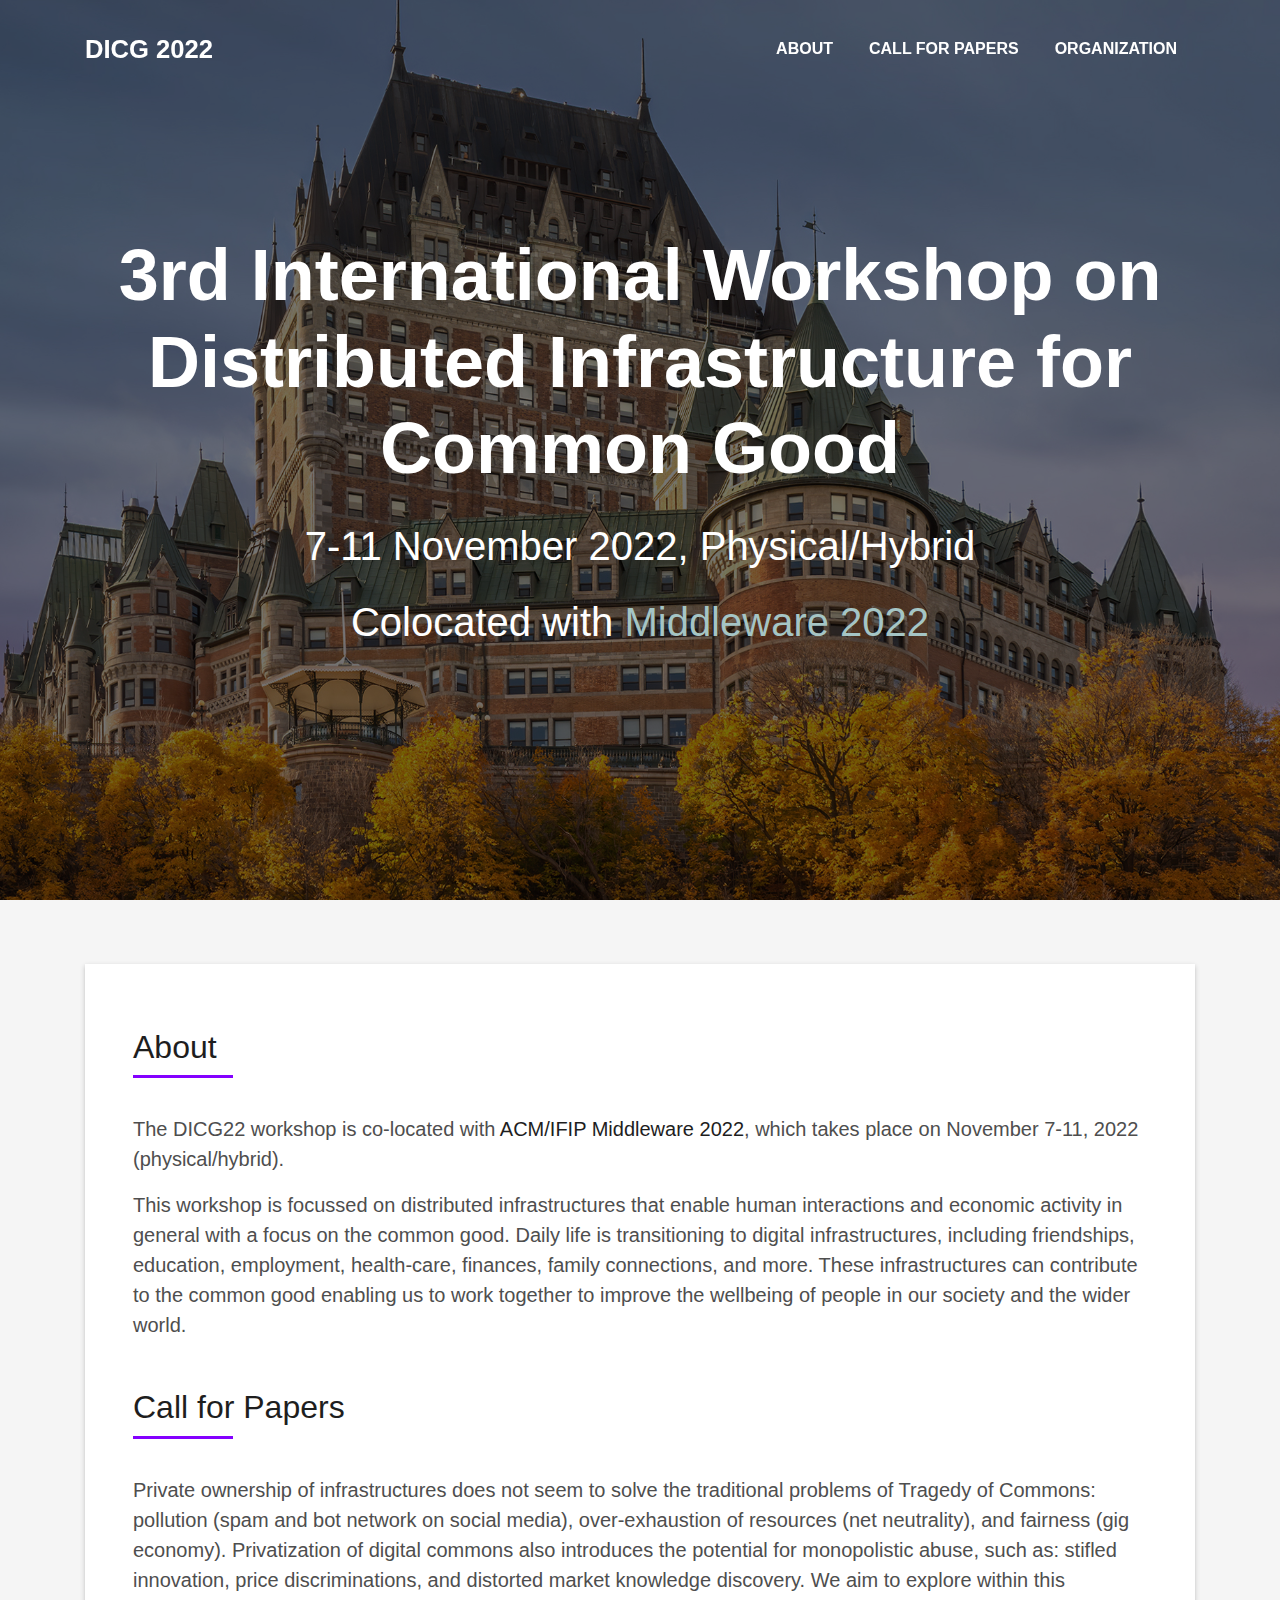
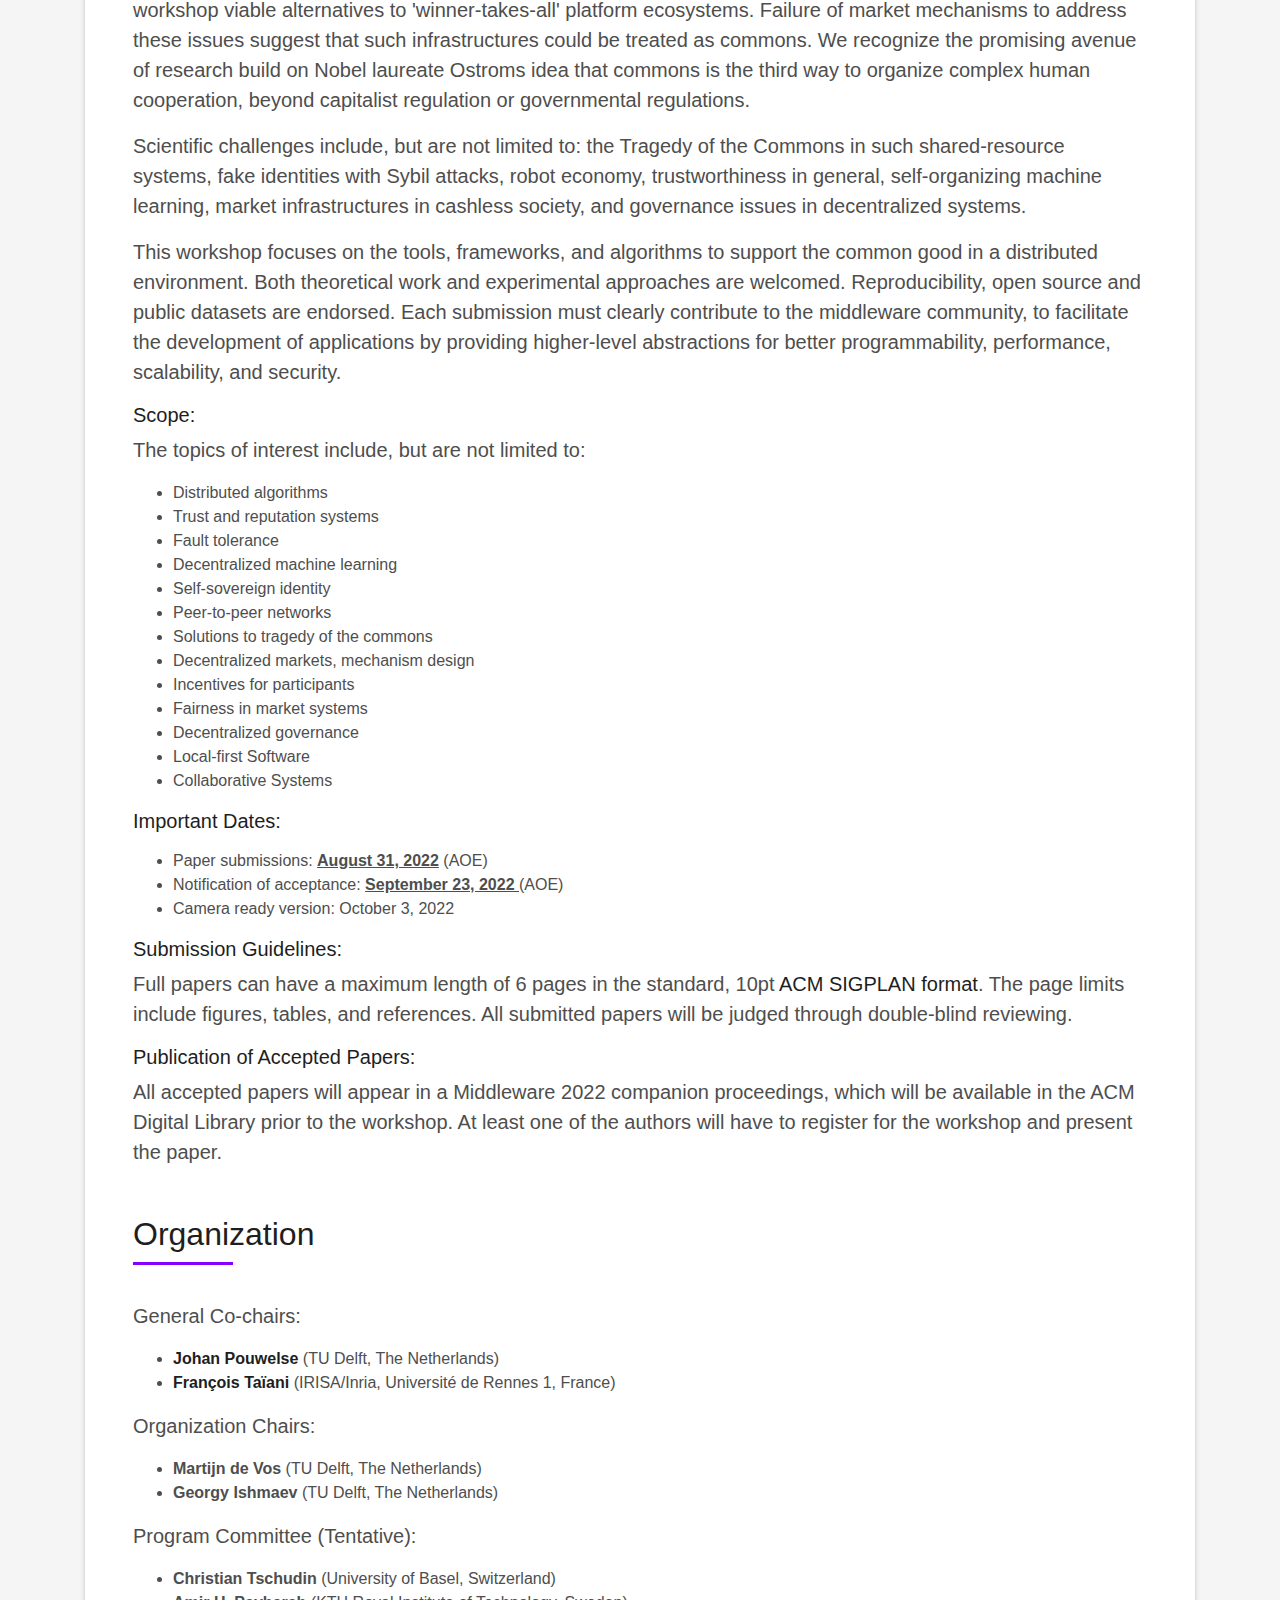
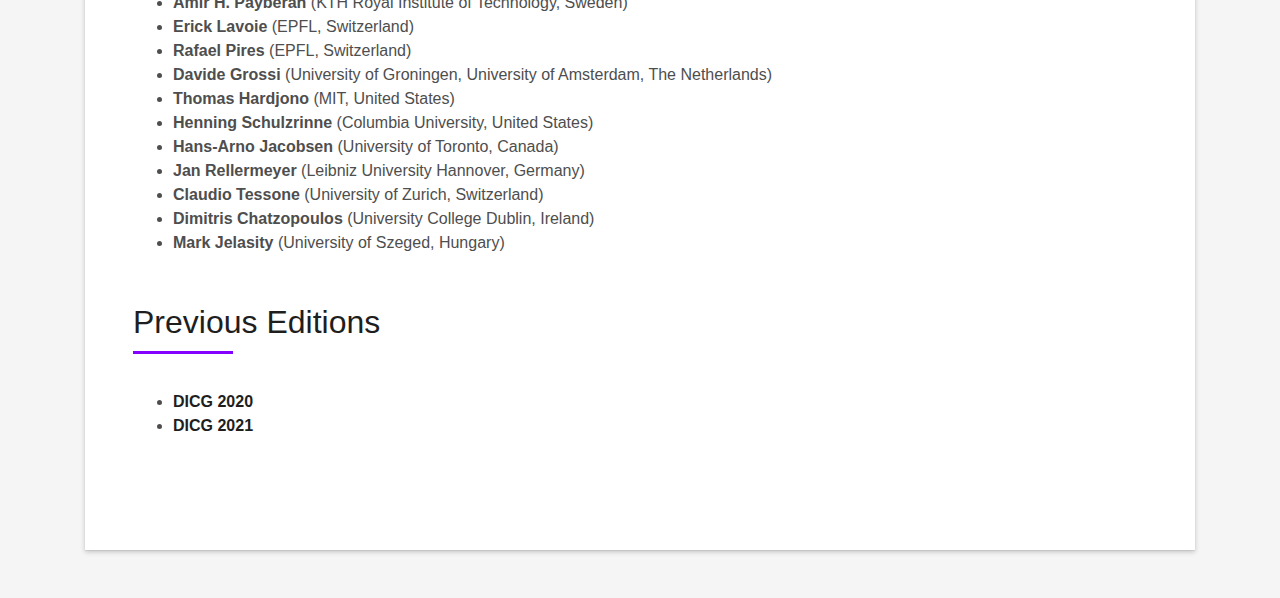
<file: 2022/index.html>
<!DOCTYPE html>
<html lang="en">
   <head>
      <meta charset="utf-8">
      <title>DICG 2022</title>
      <meta content="width=device-width, initial-scale=1.0" name="viewport">
      <meta content="" name="keywords">
      <meta content="" name="description">
      <!-- Favicons -->
      <link href="img/favicon.png" rel="icon">
      <link href="img/apple-touch-icon.png" rel="apple-touch-icon">
      <!-- Bootstrap CSS File -->
      <link href="lib/bootstrap/css/bootstrap.min.css" rel="stylesheet">
      <!-- Libraries CSS Files -->
      <link href="lib/font-awesome/css/font-awesome.min.css" rel="stylesheet">
      <link href="lib/animate/animate.min.css" rel="stylesheet">
      <link href="lib/ionicons/css/ionicons.min.css" rel="stylesheet">
      <link href="lib/owlcarousel/assets/owl.carousel.min.css" rel="stylesheet">
      <link href="lib/lightbox/css/lightbox.min.css" rel="stylesheet">
      <!-- Main Stylesheet File -->
      <link href="css/style-purple.css" rel="stylesheet">
      <link href="css/dicg.css" rel="stylesheet">
      <!-- =======================================================
         Theme Name: DevFolio
         Theme URL: https://bootstrapmade.com/devfolio-bootstrap-portfolio-html-template/
         Author: BootstrapMade.com
         License: https://bootstrapmade.com/license/
         ======================================================= -->
   </head>
   <body id="page-top">
      <!--/ Nav Star /-->
      <nav class="navbar navbar-b navbar-trans navbar-expand-md fixed-top" id="mainNav">
         <div class="container">
            <a class="navbar-brand js-scroll" href="#page-top">DICG 2022</a>
            <button class="navbar-toggler collapsed" type="button" data-toggle="collapse" data-target="#navbarDefault"
               aria-controls="navbarDefault" aria-expanded="false" aria-label="Toggle navigation">
            <span></span>
            <span></span>
            <span></span>
            </button>
            <div class="navbar-collapse collapse justify-content-end" id="navbarDefault">
               <ul class="navbar-nav">
                  <!-- <li class="nav-item"> -->
                  <!--   <a class="nav-link js-scroll active" href="#home">Home</a> -->
                  <!-- </li> -->
                  <li class="nav-item">
                     <a class="nav-link js-scroll" href="#about">About</a>
                  </li>
                  <li class="nav-item">
                     <a class="nav-link js-scroll" href="#call">Call for Papers</a>
                  </li>
                  <!-- <li class="nav-item"> -->
                  <!--   <a class="nav-link js-scroll" href="#attendance">Attendance</a> -->
                  <!-- </li> -->
                  <li class="nav-item">
                     <a class="nav-link js-scroll" href="#organization">Organization</a>
                  </li>
               </ul>
            </div>
         </div>
      </nav>
      <!--/ Nav End /-->
      <!--/ Intro Skew Star /-->
      <div id="home" class="intro route bg-image" style="background-image: url(img/quebec.jpg)">
         <div class="overlay-itro"></div>
         <div class="intro-content display-table">
            <div class="table-cell">
               <div class="container">
                  <!--<p class="display-6 color-d">Hello, world!</p>-->	  
                  <h1 class="intro-title mb-4">3rd International Workshop on Distributed Infrastructure for Common Good</h1>
                  <p class="intro-subtitle">7-11 November 2022, Physical/Hybrid</p>
                  <p class="intro-subtitle">Colocated with <a class="color-e" href="https://middleware-conf.github.io/2022/">Middleware 2022</a></p>
               </div>
            </div>
         </div>
      </div>
      <!--/ Intro Skew End /-->
      <section id="about" class="about-mf sect-pt4 route">
         <div class="container">
         <div class="row">
            <div class="col-sm-12">
               <div class="box-shadow-full">
                  <div class="row">
                     <div class="col-md-12">
                        <div class="about-me pt-4 pt-md-0">
                           <div class="title-box-2">
                              <!--   <h3 align="center"> -->
                              <!--     1st International Workshop on  -->
                              <!--   </h3> -->
                              <!--   <h2 align="center"> -->
                              <!--     Distributed Infrastructure for Common Good -->
                              <!--   </h2> -->
                              <!-- </div> -->
                              <!-- <h2> -->
                              <!--     1st International Workshop on  -->
                              <!--   </h2> -->
                              <div id="about" class="title-box-2">
                                 <h5 class="title-left"> 
                                    About 
                                 </h5>
                              </div>
                              <p class="lead">
                                 The DICG22 workshop is co-located with <a href="https://middleware-conf.github.io/2022/">ACM/IFIP Middleware 2022</a>, which takes place
                                 on November 7-11, 2022 (physical/hybrid).		    
                              </p>
                              <!-- <p class="s-description"> -->
                              <p class="lead">
                                 This workshop is focussed on distributed infrastructures that enable human interactions
                                 and economic activity in general with a focus on the common good. Daily life is
                                 transitioning to digital infrastructures, including friendships, education, employment,
                                 health-care, finances, family connections, and more. These infrastructures 
                                 can contribute to the common good enabling us to work together to 
                                 improve the wellbeing of people in our society and the wider world.
                              </p>
                              <div class="title-box-2"></div>
                              <div id="call" class="title-box-2">
                                 <h5 class="title-left">
                                    Call for Papers
                                 </h5>
                              </div>
                              <p class="lead">
                                 Private ownership of infrastructures does not seem to solve the traditional problems
                                 of Tragedy of Commons: pollution (spam and bot network on social media), over-exhaustion
                                 of resources (net neutrality), and fairness (gig economy). Privatization of
                                 digital commons also introduces the potential for monopolistic abuse, such as: stifled
                                 innovation, price discriminations, and distorted market knowledge discovery. We aim
                                 to explore within this workshop viable alternatives to 'winner-takes-all' platform
                                 ecosystems. Failure of market mechanisms to address these issues 
                                 suggest that such infrastructures could be treated as commons. We
                                 recognize the promising avenue of research build on Nobel laureate Ostroms idea that
                                 commons is the third way to organize complex human cooperation, beyond capitalist
                                 regulation or governmental regulations.
                              </p>
                              <p class="lead">
                                 Scientific challenges include, but are not limited to: the Tragedy of the Commons
                                 in such shared-resource systems, fake identities with Sybil attacks, robot economy,
                                 trustworthiness in general, self-organizing machine learning, market infrastructures in
                                 cashless society, and governance issues in decentralized systems.		    
                              </p>
                              <p class="lead">
                                 This workshop focuses on the tools, frameworks, and algorithms to support the common good
                                 in a distributed environment. Both theoretical work and experimental approaches are welcomed.
                                 Reproducibility, open source and public datasets are endorsed. Each submission must clearly
                                 contribute to the middleware community, to facilitate the development of applications by
                                 providing higher-level abstractions for better programmability, performance, scalability, and security.
                                 <!-- Research topics within the scope of this workshop are: -->
                                 <!-- <b>distributed computing</b>, <b>fault-tolerance</b>, <b>gossip learning</b>, -->
                                 <!-- <b>reputation systems</b>, <b>self-sovereign identity</b>, <b>peer-to-peer networks</b> -->
                                 <!-- and <b>gossip protocols</b>.  -->
                              </p>
                              <h5>Scope:</h5>
                              <p class="lead">
                                 The topics of interest include, but are not limited to: 	    
                              </p>
                              <ul>
                                 <li>Distributed algorithms</li>
                                 <li>Trust and reputation systems</li>
                                 <li>Fault tolerance</li>
                                 <li>Decentralized machine learning</li>
                                 <li>Self-sovereign identity</li>
                                 <li>Peer-to-peer networks</li>
                                 <li>Solutions to tragedy of the commons</li>
                                 <li>Decentralized markets, mechanism design</li>
                                 <li>Incentives for participants</li>
                                 <li>Fairness in market systems</li>
                                 <li>Decentralized governance</li>
                                 <li>Local-first Software</li>
                                 <li>Collaborative Systems</li>
                              </ul>
                              <h5>Important Dates:</h5>
                              <p class="lead">
                              <ul>
                                 <li>Paper submissions: <b> <ins>August 31, 2022</ins> </b> (AOE)</li>
                                 <li>Notification of acceptance: <b> <ins> September 23, 2022 </ins> </b> (AOE)</li>
                                 <li>Camera ready version: October 3, 2022</li>
                              </ul>
                              </p>
                              <h5>Submission Guidelines:</h5>
                              <p class="lead">
                                 Full papers can have a maximum length of 6 pages in the standard, 10pt <a href="https://www.acm.org/publications/proceedings-template" target="_blank" rel="noopener noreferrer">ACM SIGPLAN format</a>. The page limits include figures, tables, and references. All submitted papers will be judged through double-blind reviewing. 
                              </p>
                              <!-- <p class="lead">Please submit your manuscripts to <b><a href="https://dicg22.hotcrp.com">https://dicg21.hotcrp.com</a></b>.</p> -->
                              <h5>Publication of Accepted Papers:</h5>
                              <p class="lead">
                                 All accepted papers will appear in a Middleware 2022 companion proceedings, which will be available
                                 in the ACM Digital Library prior to the workshop.
                                 At least one of the authors will have to register for the workshop and present the paper.
                                 <!-- You can register for the conference through <a href="https://www.aanmelder.nl/116906/register"><b>Middleware 2020 registration page</b></a>. -->
                              </p>
                              <div class="title-box-2"></div>
                              <div id="organization" class="title-box-2">
                                 <h5 class="title-left">
                                    Organization
                                 </h5>
                              </div>
                              <p class="lead">
                                 <b>General Co-chairs:</b>
                              </p>
                              <ul>
                                 <li><b><a href="https://www.tudelft.nl/ewi/over-de-faculteit/afdelingen/software-technology/distributed-systems/people/johan-pouwelse/">Johan Pouwelse</a></b>
                                    (TU Delft, The Netherlands) 
                                 </li>
                                 <li><b><a href="https://team.inria.fr/wide/team/francois-taiani/">François Taïani</a></b>  (IRISA/Inria, Université de Rennes 1, France) </li>
                              </ul>
                              <p id="local" class="lead">
                                 <b>Organization Chairs:</b>
                              </p>
                              <ul>
                                 <li><b>Martijn de Vos</b> (TU Delft, The Netherlands)</li>
                                 <li><b>Georgy Ishmaev</b> (TU Delft, The Netherlands)</li>
                              </ul>
                              <p class="lead">
                                 <b>Program Committee (Tentative):</b>
                              </p>
                              <ul>
                                 <li><b>Christian Tschudin</b> (University of Basel, Switzerland) </li>
                                 <li><b>Amir H. Payberah</b> (KTH Royal Institute of Technology, Sweden) </li>
                                 <li><b>Erick Lavoie</b> (EPFL, Switzerland)</li>
                                 <li><b>Rafael Pires</b> (EPFL, Switzerland)</li>
                                 <li><b>Davide Grossi</b> (University of Groningen, University of Amsterdam, The Netherlands)</li>
                                 <li><b>Thomas Hardjono</b> (MIT, United States)</li>
                                 <li><b>Henning Schulzrinne</b> (Columbia University, United States)</li>
                                 <li><b>Hans-Arno Jacobsen</b> (University of Toronto, Canada)</li>
                                 <li><b>Jan Rellermeyer</b> (Leibniz University Hannover, Germany)</li>
                                 <li><b>Claudio Tessone</b> (University of Zurich, Switzerland)</li>
                                 <li><b>Dimitris Chatzopoulos</b> (University College Dublin, Ireland)</li>
                                 <li><b>Mark Jelasity</b> (University of Szeged, Hungary)</li>
                              </ul>
                              <div class="title-box-2"></div>
                              <div id="about" class="title-box-2">
                                 <h5 class="title-left"> 
                                    Previous Editions 
                                 </h5>
                              </div>
                              <ul>
                                 <li><a href="https://dicg2020.github.io" target="_blank"><b>DICG 2020</b></a></li>
                                 <li><a href="https://dicg-workshop.github.io/2021" target="_blank"><b>DICG 2021</b></a></li>
                              </ul>
                           </div>
                        </div>
                     </div>
                  </div>
               </div>
            </div>
         </div>
      </section>
      <a href="#" class="back-to-top"><i class="fa fa-chevron-up"></i></a>
      <div id="preloader"></div>
      <!-- JavaScript Libraries -->
      <script src="lib/jquery/jquery.min.js"></script>
      <script src="lib/jquery/jquery-migrate.min.js"></script>
      <script src="lib/popper/popper.min.js"></script>
      <script src="lib/bootstrap/js/bootstrap.min.js"></script>
      <script src="lib/easing/easing.min.js"></script>
      <script src="lib/counterup/jquery.waypoints.min.js"></script>
      <script src="lib/counterup/jquery.counterup.js"></script>
      <script src="lib/owlcarousel/owl.carousel.min.js"></script>
      <script src="lib/lightbox/js/lightbox.min.js"></script>
      <script src="lib/typed/typed.min.js"></script>
      <!-- Contact Form JavaScript File -->
      <script src="contactform/contactform.js"></script>
      <!-- Template Main Javascript File -->
      <script src="js/main.js"></script>
   </body>
</html>
</file>
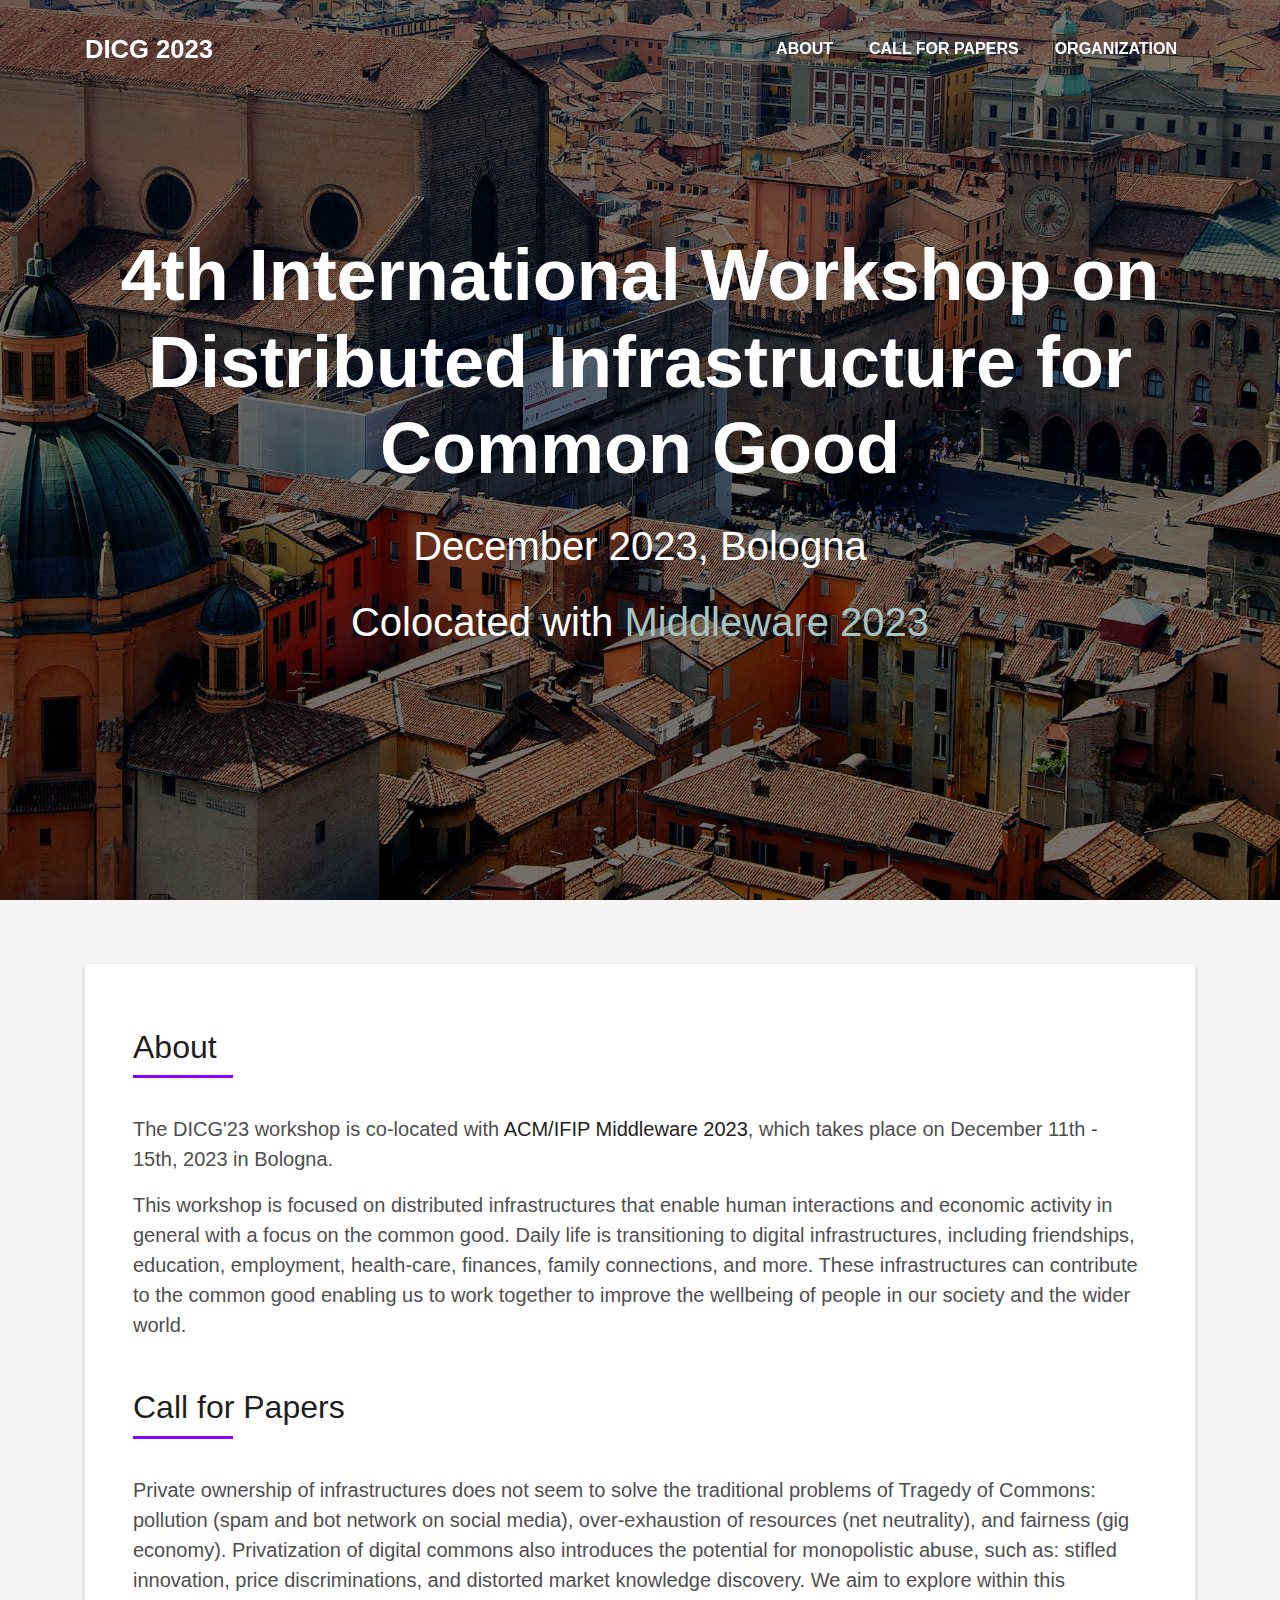
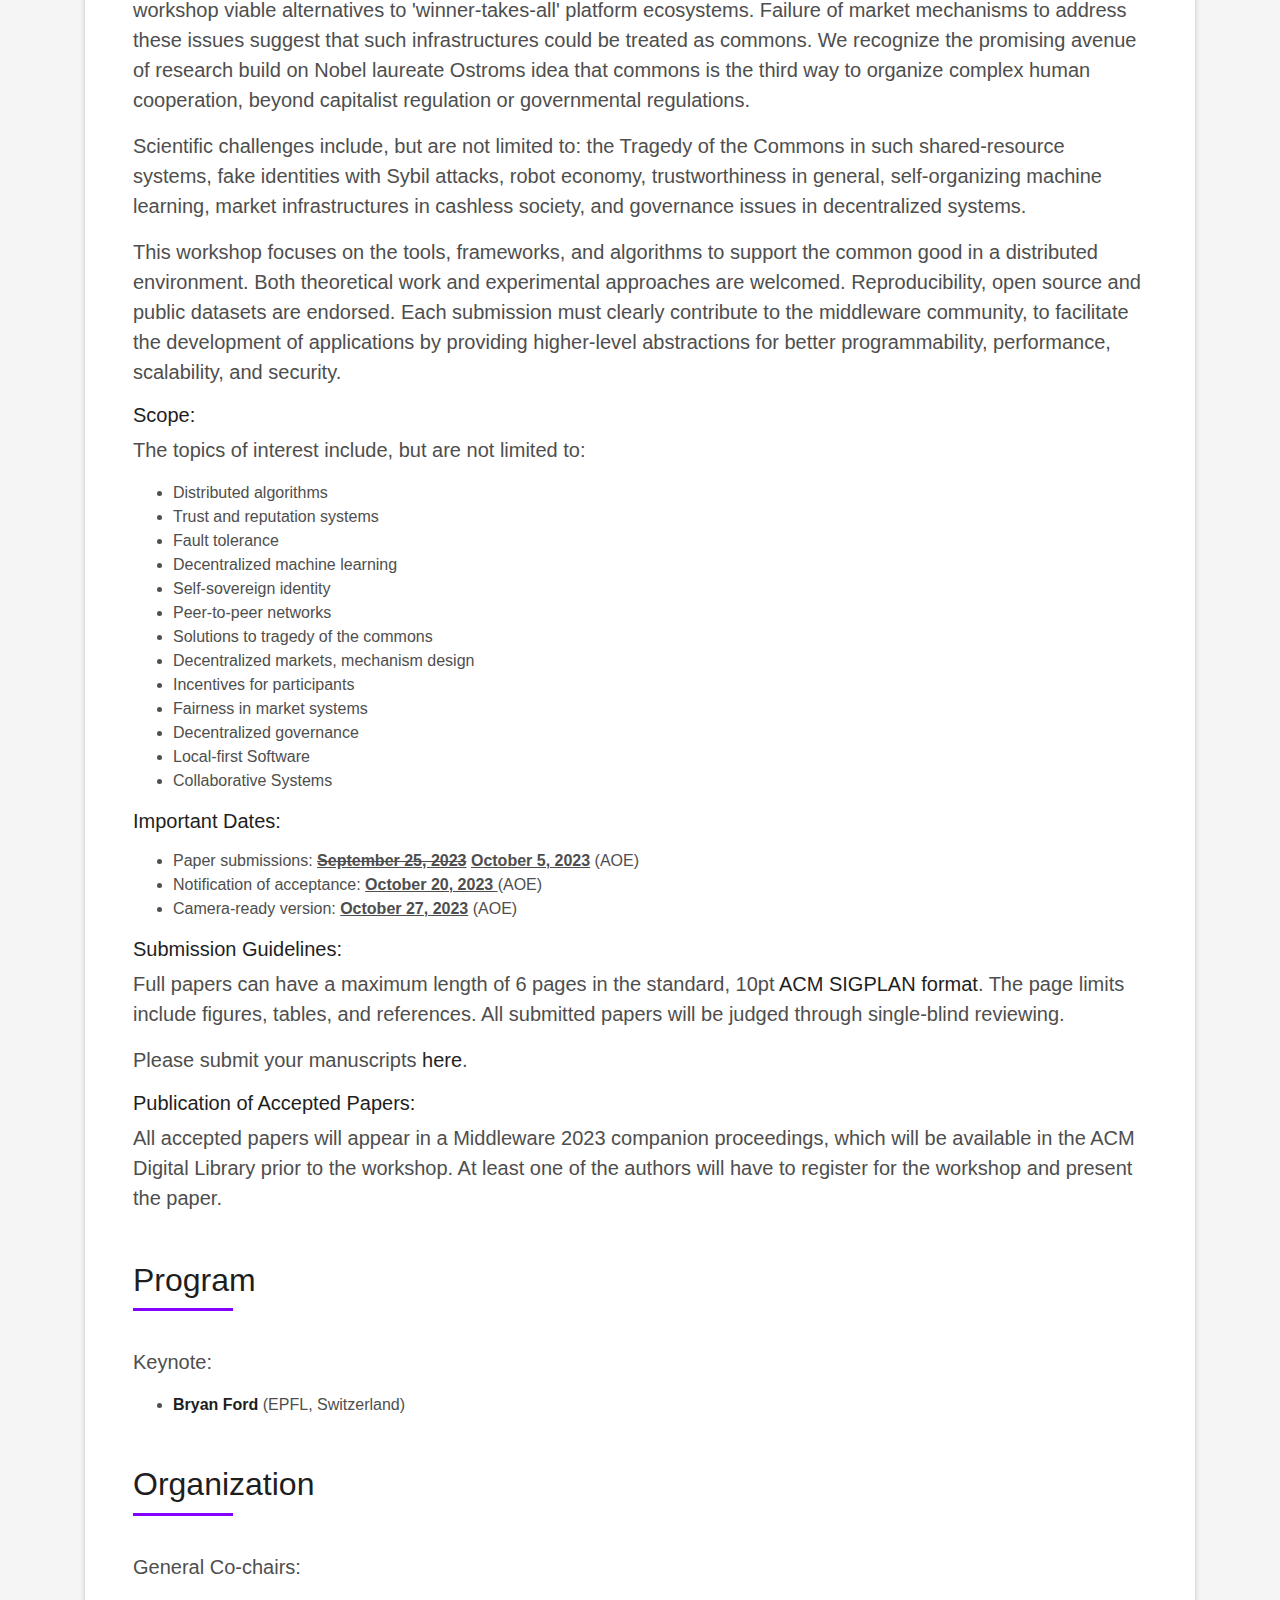
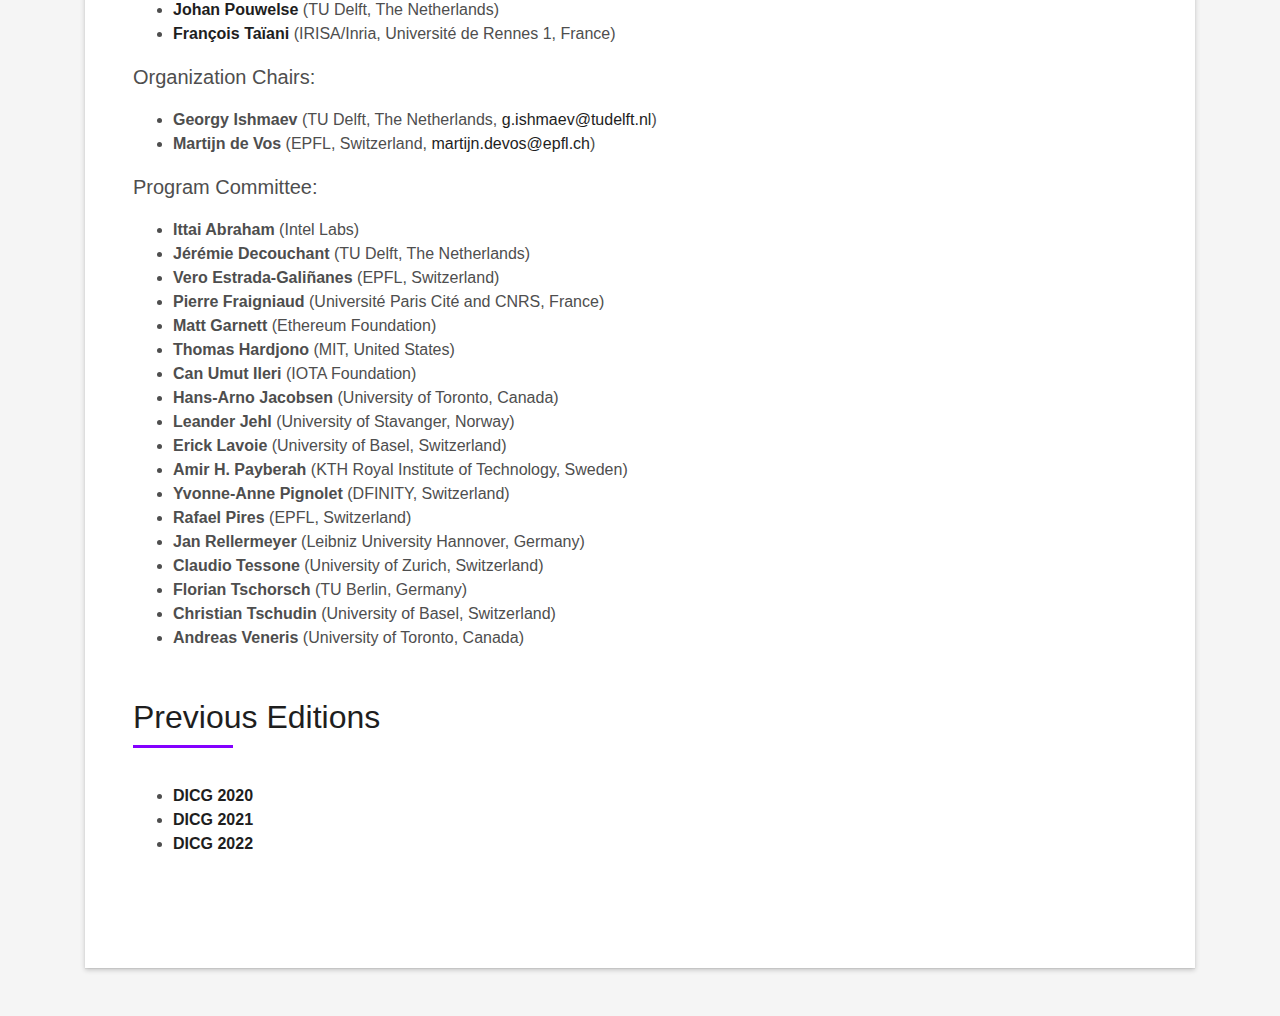
<file: 2023/index.html>
<!DOCTYPE html>
<html lang="en">
   <head>
      <meta charset="utf-8">
      <title>DICG 2023</title>
      <meta content="width=device-width, initial-scale=1.0" name="viewport">
      <meta content="" name="keywords">
      <meta content="" name="description">
      <!-- Favicons -->
      <link href="img/favicon.png" rel="icon">
      <link href="img/apple-touch-icon.png" rel="apple-touch-icon">
      <!-- Bootstrap CSS File -->
      <link href="lib/bootstrap/css/bootstrap.min.css" rel="stylesheet">
      <!-- Libraries CSS Files -->
      <link href="lib/font-awesome/css/font-awesome.min.css" rel="stylesheet">
      <link href="lib/animate/animate.min.css" rel="stylesheet">
      <link href="lib/ionicons/css/ionicons.min.css" rel="stylesheet">
      <link href="lib/owlcarousel/assets/owl.carousel.min.css" rel="stylesheet">
      <link href="lib/lightbox/css/lightbox.min.css" rel="stylesheet">
      <!-- Main Stylesheet File -->
      <link href="css/style-purple.css" rel="stylesheet">
      <link href="css/dicg.css" rel="stylesheet">
      <!-- =======================================================
         Theme Name: DevFolio
         Theme URL: https://bootstrapmade.com/devfolio-bootstrap-portfolio-html-template/
         Author: BootstrapMade.com
         License: https://bootstrapmade.com/license/
         ======================================================= -->
   </head>
   <body id="page-top">
      <!--/ Nav Star /-->
      <nav class="navbar navbar-b navbar-trans navbar-expand-md fixed-top" id="mainNav">
         <div class="container">
            <a class="navbar-brand js-scroll" href="#page-top">DICG 2023</a>
            <button class="navbar-toggler collapsed" type="button" data-toggle="collapse" data-target="#navbarDefault"
               aria-controls="navbarDefault" aria-expanded="false" aria-label="Toggle navigation">
            <span></span>
            <span></span>
            <span></span>
            </button>
            <div class="navbar-collapse collapse justify-content-end" id="navbarDefault">
               <ul class="navbar-nav">
                  <!-- <li class="nav-item"> -->
                  <!--   <a class="nav-link js-scroll active" href="#home">Home</a> -->
                  <!-- </li> -->
                  <li class="nav-item">
                     <a class="nav-link js-scroll" href="#about">About</a>
                  </li>
                  <li class="nav-item">
                     <a class="nav-link js-scroll" href="#call">Call for Papers</a>
                  </li>
                  <!-- <li class="nav-item"> -->
                  <!--   <a class="nav-link js-scroll" href="#attendance">Attendance</a> -->
                  <!-- </li> -->
                  <li class="nav-item">
                     <a class="nav-link js-scroll" href="#organization">Organization</a>
                  </li>
               </ul>
            </div>
         </div>
      </nav>
      <!--/ Nav End /-->
      <!--/ Intro Skew Star /-->
      <div id="home" class="intro route bg-image" style="background-image: url(img/bologna.jpg);background-size:cover">
         <div class="overlay-itro"></div>
         <div class="intro-content display-table">
            <div class="table-cell">
               <div class="container">
                  <!--<p class="display-6 color-d">Hello, world!</p>-->	  
                  <h1 class="intro-title mb-4">4th International Workshop on Distributed Infrastructure for Common Good</h1>
                  <p class="intro-subtitle">December 2023, Bologna</p>
                  <p class="intro-subtitle">Colocated with <a class="color-e" href="https://middleware-conf.github.io/2023/">Middleware 2023</a></p>
               </div>
            </div>
         </div>
      </div>
      <!--/ Intro Skew End /-->
      <section id="about" class="about-mf sect-pt4 route">
         <div class="container">
         <div class="row">
            <div class="col-sm-12">
               <div class="box-shadow-full">
                  <div class="row">
                     <div class="col-md-12">
                        <div class="about-me pt-4 pt-md-0">
                           <div class="title-box-2">
                              <!--   <h3 align="center"> -->
                              <!--     1st International Workshop on  -->
                              <!--   </h3> -->
                              <!--   <h2 align="center"> -->
                              <!--     Distributed Infrastructure for Common Good -->
                              <!--   </h2> -->
                              <!-- </div> -->
                              <!-- <h2> -->
                              <!--     1st International Workshop on  -->
                              <!--   </h2> -->
                              <div id="about" class="title-box-2">
                                 <h5 class="title-left"> 
                                    About 
                                 </h5>
                              </div>
                              <p class="lead">
                                 The DICG'23 workshop is co-located with <a href="https://middleware-conf.github.io/2023/">ACM/IFIP Middleware 2023</a>, which takes place
                                 on December 11th - 15th, 2023 in Bologna.		    
                              </p>
                              <!-- <p class="s-description"> -->
                              <p class="lead">
                                 This workshop is focused on distributed infrastructures that enable human interactions
                                 and economic activity in general with a focus on the common good. Daily life is
                                 transitioning to digital infrastructures, including friendships, education, employment,
                                 health-care, finances, family connections, and more. These infrastructures 
                                 can contribute to the common good enabling us to work together to 
                                 improve the wellbeing of people in our society and the wider world.
                              </p>
                              <div class="title-box-2"></div>
                              <div id="call" class="title-box-2">
                                 <h5 class="title-left">
                                    Call for Papers
                                 </h5>
                              </div>
                              <p class="lead">
                                 Private ownership of infrastructures does not seem to solve the traditional problems
                                 of Tragedy of Commons: pollution (spam and bot network on social media), over-exhaustion
                                 of resources (net neutrality), and fairness (gig economy). Privatization of
                                 digital commons also introduces the potential for monopolistic abuse, such as: stifled
                                 innovation, price discriminations, and distorted market knowledge discovery. We aim
                                 to explore within this workshop viable alternatives to 'winner-takes-all' platform
                                 ecosystems. Failure of market mechanisms to address these issues 
                                 suggest that such infrastructures could be treated as commons. We
                                 recognize the promising avenue of research build on Nobel laureate Ostroms idea that
                                 commons is the third way to organize complex human cooperation, beyond capitalist
                                 regulation or governmental regulations.
                              </p>
                              <p class="lead">
                                 Scientific challenges include, but are not limited to: the Tragedy of the Commons
                                 in such shared-resource systems, fake identities with Sybil attacks, robot economy,
                                 trustworthiness in general, self-organizing machine learning, market infrastructures in
                                 cashless society, and governance issues in decentralized systems.		    
                              </p>
                              <p class="lead">
                                 This workshop focuses on the tools, frameworks, and algorithms to support the common good
                                 in a distributed environment. Both theoretical work and experimental approaches are welcomed.
                                 Reproducibility, open source and public datasets are endorsed. Each submission must clearly
                                 contribute to the middleware community, to facilitate the development of applications by
                                 providing higher-level abstractions for better programmability, performance, scalability, and security.
                                 <!-- Research topics within the scope of this workshop are: -->
                                 <!-- <b>distributed computing</b>, <b>fault-tolerance</b>, <b>gossip learning</b>, -->
                                 <!-- <b>reputation systems</b>, <b>self-sovereign identity</b>, <b>peer-to-peer networks</b> -->
                                 <!-- and <b>gossip protocols</b>.  -->
                              </p>
                              <h5>Scope:</h5>
                              <p class="lead">
                                 The topics of interest include, but are not limited to: 	    
                              </p>
                              <ul>
                                 <li>Distributed algorithms</li>
                                 <li>Trust and reputation systems</li>
                                 <li>Fault tolerance</li>
                                 <li>Decentralized machine learning</li>
                                 <li>Self-sovereign identity</li>
                                 <li>Peer-to-peer networks</li>
                                 <li>Solutions to tragedy of the commons</li>
                                 <li>Decentralized markets, mechanism design</li>
                                 <li>Incentives for participants</li>
                                 <li>Fairness in market systems</li>
                                 <li>Decentralized governance</li>
                                 <li>Local-first Software</li>
                                 <li>Collaborative Systems</li>
                              </ul>
                              <h5>Important Dates:</h5>
                              <p class="lead">
                              <ul>
                                 <li>Paper submissions: <b> <ins><s>September 25, 2023</s></ins> <ins>October 5, 2023</ins> </b> (AOE)</li>
                                 <li>Notification of acceptance: <b><ins> October 20, 2023 </ins> </b> (AOE)</li>
                                 <li>Camera-ready version: <b><ins>October 27, 2023</ins></b> (AOE)</li>
                              </ul>
                              </p>
                              <h5>Submission Guidelines:</h5>
                              <p class="lead">
                                 Full papers can have a maximum length of 6 pages in the standard, 10pt <a href="https://www.acm.org/publications/proceedings-template" target="_blank" rel="noopener noreferrer">ACM SIGPLAN format</a>. The page limits include figures, tables, and references. All submitted papers will be judged through single-blind reviewing. 
                              </p>
                              <p class="lead">Please submit your manuscripts <b><a href="https://openreview.net/group?id=ACM.org/Middleware/Workshop/DICG" target="_blank">here</a></b>.</p>
                              
                              <h5>Publication of Accepted Papers:</h5>
                              <p class="lead">
                                 All accepted papers will appear in a Middleware 2023 companion proceedings, which will be available
                                 in the ACM Digital Library prior to the workshop.
                                 At least one of the authors will have to register for the workshop and present the paper.
                                 <!-- You can register for the conference through <a href="https://www.aanmelder.nl/116906/register"><b>Middleware 2020 registration page</b></a>. -->
                              </p>

                               <div class="title-box-2"></div>
                              <div id="program" class="title-box-2">
                                 <h5 class="title-left">
                                    Program
                                 </h5>
                              </div>
                              <p class="lead">
                                 <b>Keynote:</b>
                              </p>   
                              <ul>
                                 <li><b><a href="https://bford.info/">Bryan Ford</a></b>
                                    (EPFL, Switzerland)
                              </ul>

                              <div class="title-box-2"></div>
                              <div id="organization" class="title-box-2">
                                 <h5 class="title-left">
                                    Organization
                                 </h5>
                              </div>
                              <p class="lead">
                                 <b>General Co-chairs:</b>
                              </p>
                              <ul>
                                 <li><b><a href="https://www.tudelft.nl/ewi/over-de-faculteit/afdelingen/software-technology/distributed-systems/people/johan-pouwelse/">Johan Pouwelse</a></b>
                                    (TU Delft, The Netherlands) 
                                 </li>
                                 <li><b><a href="https://team.inria.fr/wide/team/francois-taiani/">François Taïani</a></b>  (IRISA/Inria, Université de Rennes 1, France) </li>
                              </ul>
                              <p id="local" class="lead">
                                 <b>Organization Chairs:</b>
                              </p>
                              <ul>
                                 <li><b>Georgy Ishmaev</b> (TU Delft, The Netherlands, <a href="mailto:g.ishmaev@tudelft.nl">g.ishmaev@tudelft.nl</a>)</li>
                                 <li><b>Martijn de Vos</b> (EPFL, Switzerland, <a href="mailto:martijn.devos@epfl.ch">martijn.devos@epfl.ch</a>)</li>
                              </ul>
                              <p class="lead">
                                 <b>Program Committee:</b>
                              </p>
                              <ul>
                                 <li><b>Ittai Abraham</b> (Intel Labs)</li>
                                 <li><b>Jérémie Decouchant</b> (TU Delft, The Netherlands) </li>
                                 <li><b>Vero Estrada-Galiñanes</b> (EPFL, Switzerland)</li>
                                 <li><b>Pierre Fraigniaud</b> (Université Paris Cité and CNRS, France)</li>
                                 <li><b>Matt Garnett</b> (Ethereum Foundation)</li> 
                                 <li><b>Thomas Hardjono</b> (MIT, United States)</li>
                                 <li><b>Can Umut Ileri</b> (IOTA Foundation)</li>
                                 <li><b>Hans-Arno Jacobsen</b> (University of Toronto, Canada)</li>
                                 <li><b>Leander Jehl</b> (University of Stavanger, Norway) </li>                             
                                 <li><b>Erick Lavoie</b> (University of Basel, Switzerland)</li>
                                 <li><b>Amir H. Payberah</b> (KTH Royal Institute of Technology, Sweden)</li>
                                 <li><b>Yvonne-Anne Pignolet</b> (DFINITY, Switzerland)</li>  
                                 <li><b>Rafael Pires</b> (EPFL, Switzerland)</li>
                                 <li><b>Jan Rellermeyer</b> (Leibniz University Hannover, Germany)</li>
                                 <li><b>Claudio Tessone</b> (University of Zurich, Switzerland)</li>
                                 <li><b>Florian Tschorsch</b> (TU Berlin, Germany)</li>
                                 <li><b>Christian Tschudin</b> (University of Basel, Switzerland)</li>
                                 <li><b>Andreas Veneris</b> (University of Toronto, Canada)</li>                                
                              </ul>
                              <div class="title-box-2"></div>
                              <div id="about" class="title-box-2">
                                 <h5 class="title-left"> 
                                    Previous Editions 
                                 </h5>
                              </div>
                              <ul>
                                 <li><a href="https://dicg2020.github.io" target="_blank"><b>DICG 2020</b></a></li>
                                 <li><a href="https://dicg-workshop.github.io/2021" target="_blank"><b>DICG 2021</b></a></li>
                                 <li><a href="https://dicg-workshop.github.io/2022" target="_blank"><b>DICG 2022</b></a></li>
                              </ul>
                           </div>
                        </div>
                     </div>
                  </div>
               </div>
            </div>
         </div>
      </section>
      <a href="#" class="back-to-top"><i class="fa fa-chevron-up"></i></a>
      <div id="preloader"></div>
      <!-- JavaScript Libraries -->
      <script src="lib/jquery/jquery.min.js"></script>
      <script src="lib/jquery/jquery-migrate.min.js"></script>
      <script src="lib/popper/popper.min.js"></script>
      <script src="lib/bootstrap/js/bootstrap.min.js"></script>
      <script src="lib/easing/easing.min.js"></script>
      <script src="lib/counterup/jquery.waypoints.min.js"></script>
      <script src="lib/counterup/jquery.counterup.js"></script>
      <script src="lib/owlcarousel/owl.carousel.min.js"></script>
      <script src="lib/lightbox/js/lightbox.min.js"></script>
      <script src="lib/typed/typed.min.js"></script>
      <!-- Contact Form JavaScript File -->
      <script src="contactform/contactform.js"></script>
      <!-- Template Main Javascript File -->
      <script src="js/main.js"></script>
   </body>
</html>
</file>
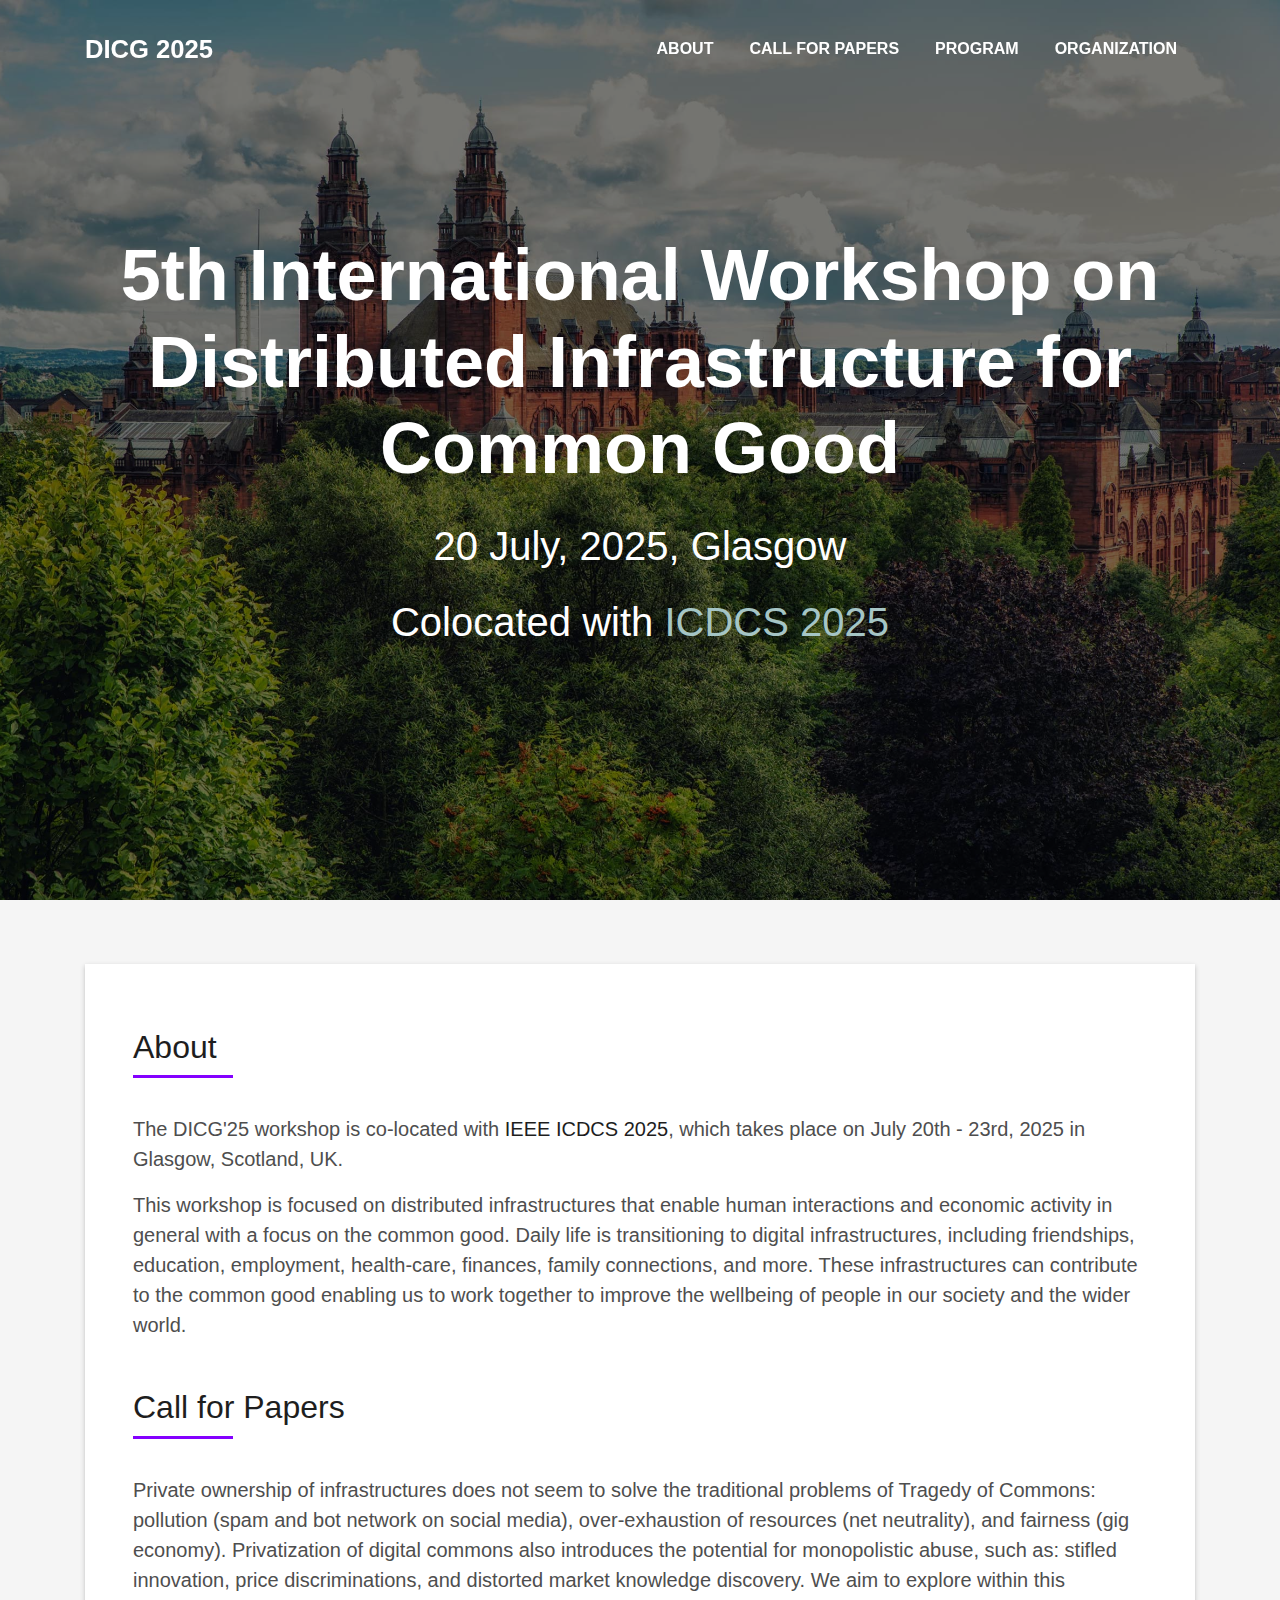
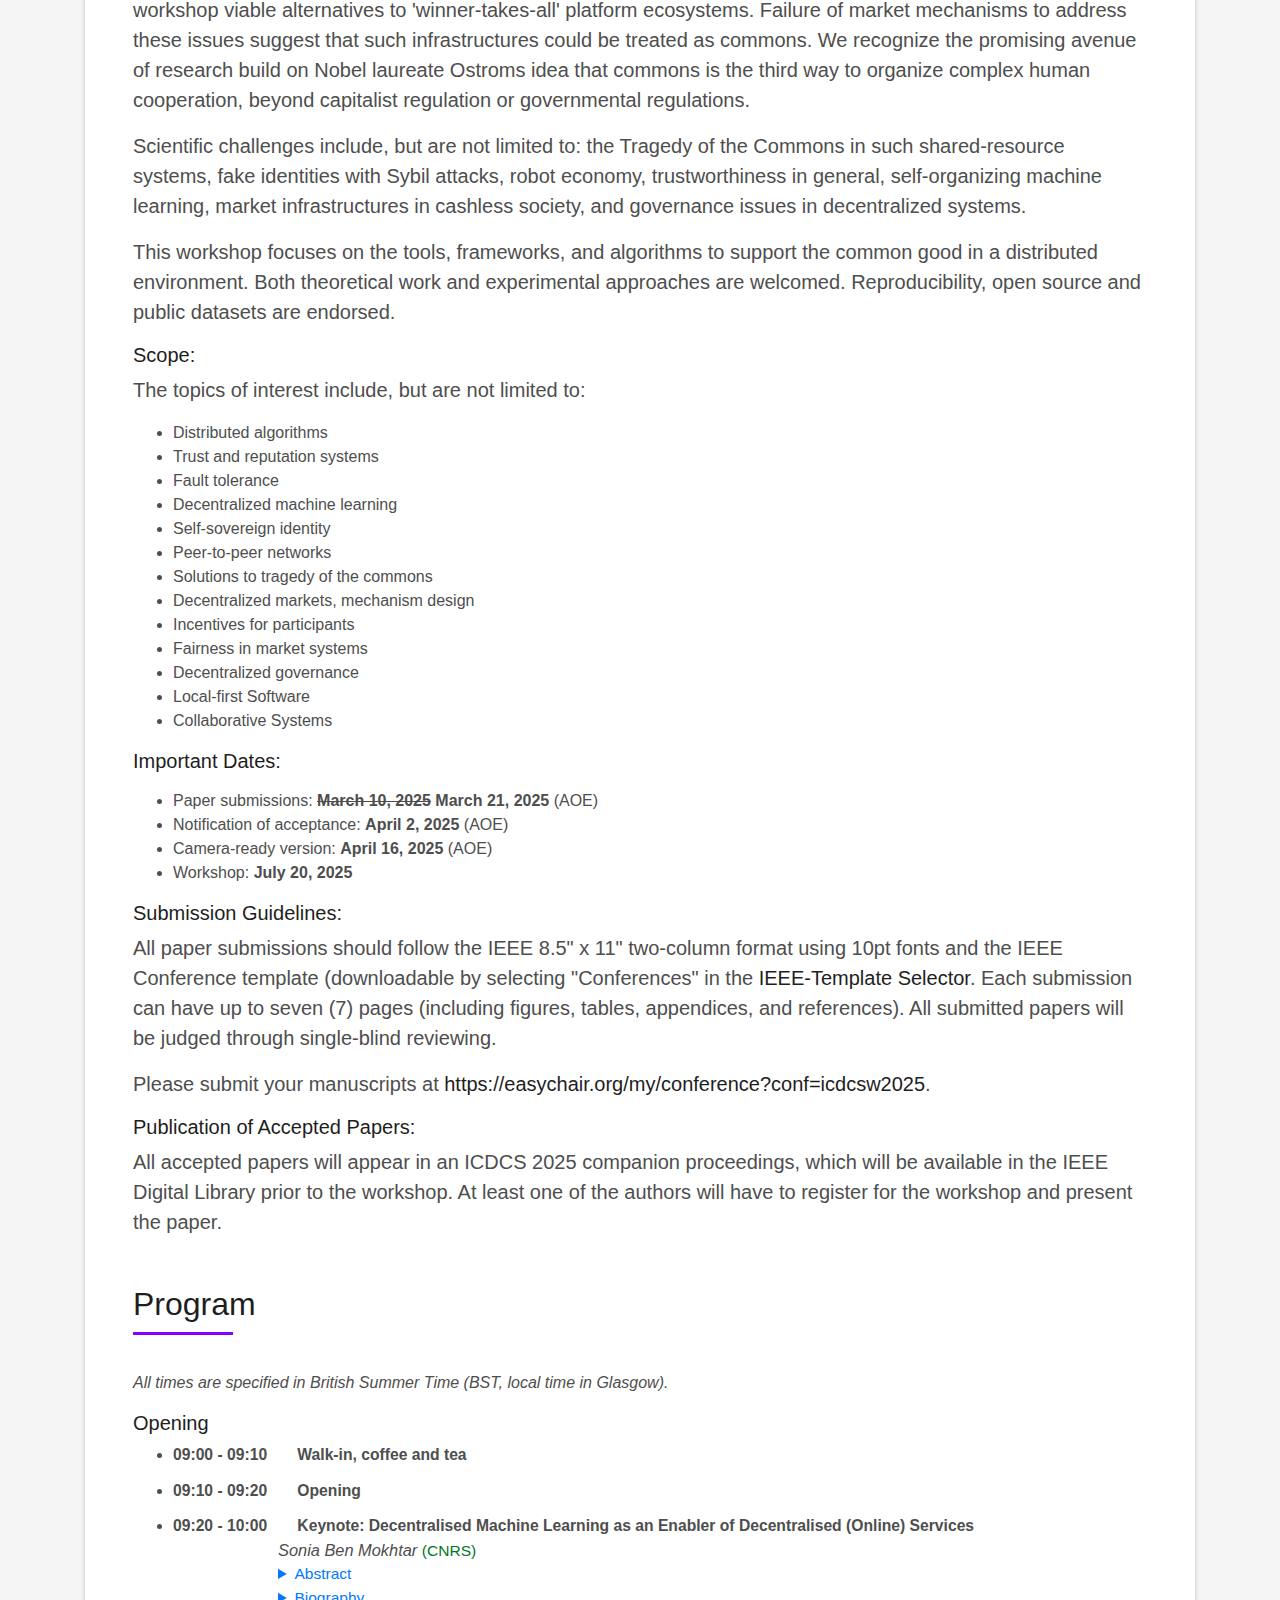
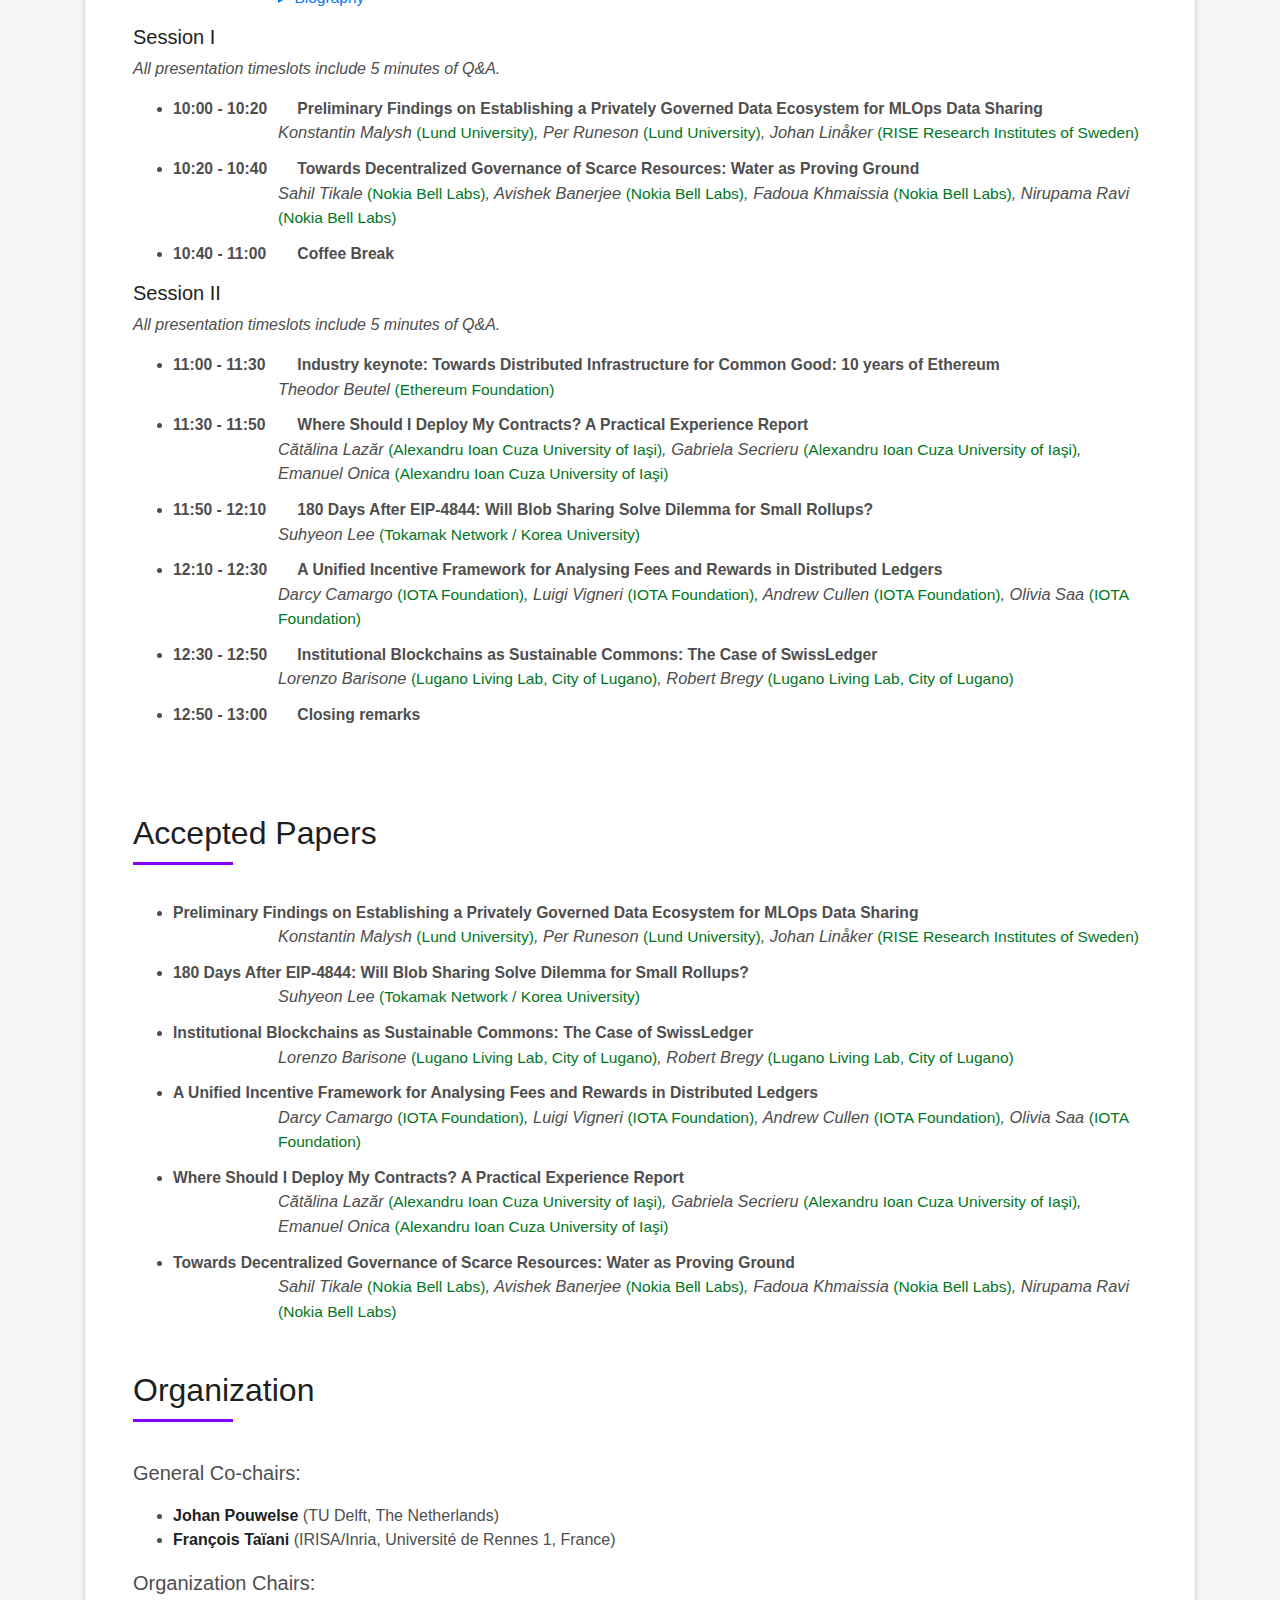
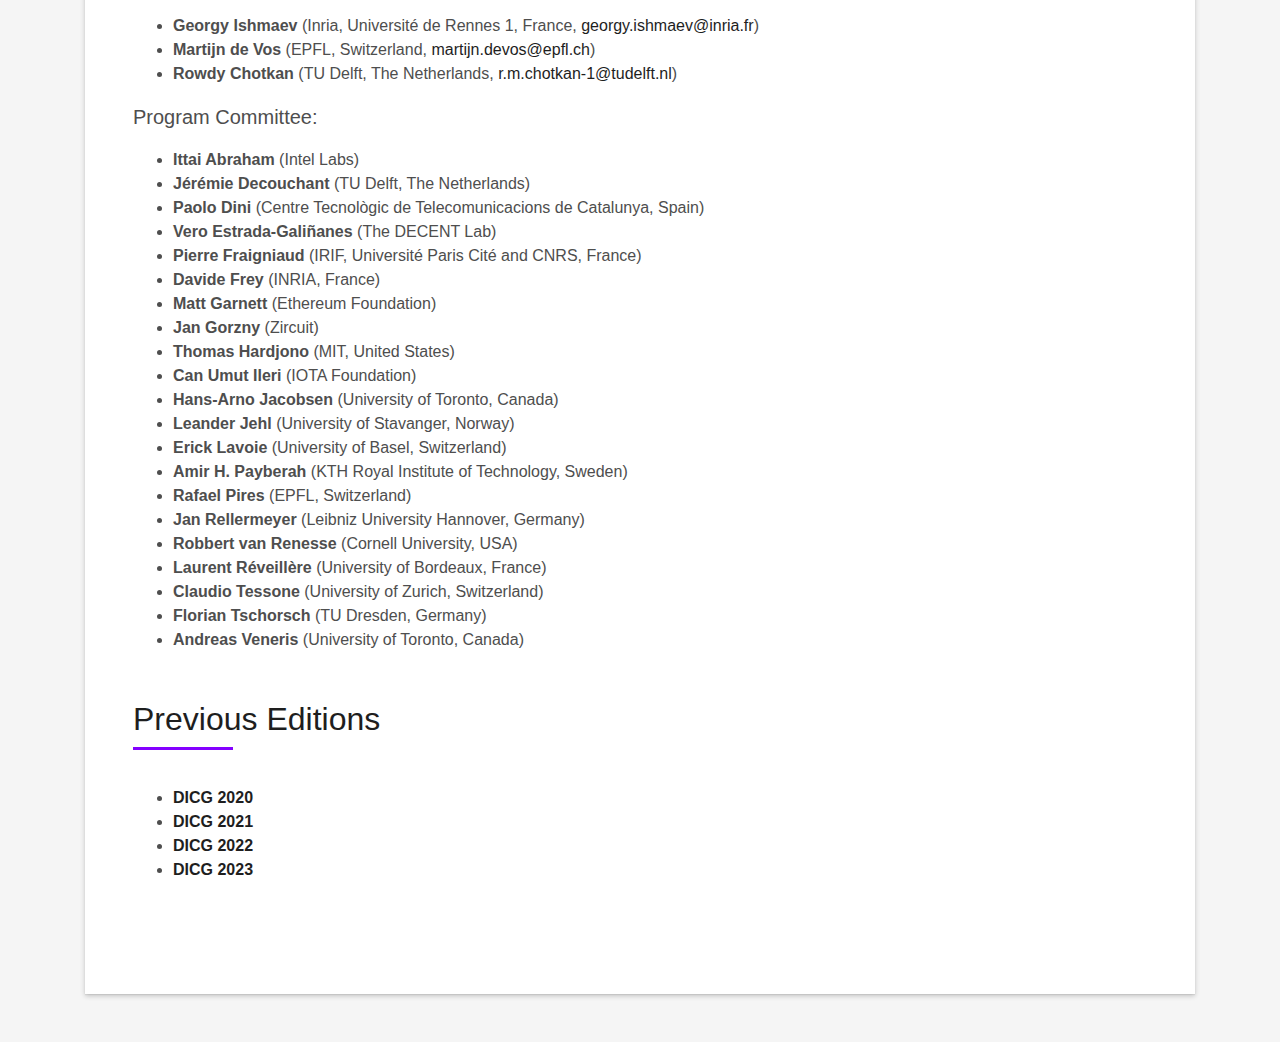
<file: 2025/index.html>
<!DOCTYPE html>
<html lang="en">
<head>
    <meta charset="utf-8">
    <title>DICG 2025</title>
    <meta content="width=device-width, initial-scale=1.0" name="viewport">
    <meta content="" name="keywords">
    <meta content="" name="description">
    <!-- Favicons -->
    <link href="img/favicon.png" rel="icon">
    <link href="img/apple-touch-icon.png" rel="apple-touch-icon">
    <!-- Bootstrap CSS File -->
    <link href="lib/bootstrap/css/bootstrap.min.css" rel="stylesheet">
    <!-- Libraries CSS Files -->
    <link href="lib/font-awesome/css/font-awesome.min.css" rel="stylesheet">
    <link href="lib/animate/animate.min.css" rel="stylesheet">
    <link href="lib/ionicons/css/ionicons.min.css" rel="stylesheet">
    <link href="lib/owlcarousel/assets/owl.carousel.min.css" rel="stylesheet">
    <link href="lib/lightbox/css/lightbox.min.css" rel="stylesheet">
    <!-- Main Stylesheet File -->
    <link href="css/style-purple.css" rel="stylesheet">
    <link href="css/dicg.css" rel="stylesheet">
    <!-- =======================================================
       Theme Name: DevFolio
       Theme URL: https://bootstrapmade.com/devfolio-bootstrap-portfolio-html-template/
       Author: BootstrapMade.com
       License: https://bootstrapmade.com/license/
       ======================================================= -->
</head>
<body id="page-top">
<!--/ Nav Star /-->
<nav class="navbar navbar-b navbar-trans navbar-expand-md fixed-top" id="mainNav">
    <div class="container">
        <a class="navbar-brand js-scroll" href="#page-top">DICG 2025</a>
        <button class="navbar-toggler collapsed" type="button" data-toggle="collapse" data-target="#navbarDefault"
                aria-controls="navbarDefault" aria-expanded="false" aria-label="Toggle navigation">
            <span></span>
            <span></span>
            <span></span>
        </button>
        <div class="navbar-collapse collapse justify-content-end" id="navbarDefault">
            <ul class="navbar-nav">
                <!-- <li class="nav-item"> -->
                <!--   <a class="nav-link js-scroll active" href="#home">Home</a> -->
                <!-- </li> -->
                <li class="nav-item">
                    <a class="nav-link js-scroll" href="#about">About</a>
                </li>
                <li class="nav-item">
                    <a class="nav-link js-scroll" href="#call">Call for Papers</a>
                </li>
                <li class="nav-item">
                    <a class="nav-link js-scroll" href="#program">Program</a>
                </li>
                <!-- <li class="nav-item"> -->
                <!--   <a class="nav-link js-scroll" href="#attendance">Attendance</a> -->
                <!-- </li> -->
                <li class="nav-item">
                    <a class="nav-link js-scroll" href="#organization">Organization</a>
                </li>
            </ul>
        </div>
    </div>
</nav>
<!--/ Nav End /-->
<!--/ Intro Skew Star /-->
<div id="home" class="intro route bg-image" style="background-image: url(img/glasgow.jpg);background-size:cover">
    <div class="overlay-itro"></div>
    <div class="intro-content display-table">
        <div class="table-cell">
            <div class="container">
                <!--<p class="display-6 color-d">Hello, world!</p>-->
                <h1 class="intro-title mb-4">5th International Workshop on Distributed Infrastructure for Common
                    Good</h1>
                <p class="intro-subtitle">20 July, 2025, Glasgow</p>
                <p class="intro-subtitle">Colocated with <a class="color-e" href="https://icdcs2025.icdcs.org">ICDCS
                    2025</a></p>
                <!--                <div class="alert alert-info" role="alert" style="margin-top: 50px;">-->
                <!--                    <strong>Deadline Extension:</strong> Paper submissions extended to <b>March 21, 2025</b> (AOE)-->
                <!--                </div>-->
            </div>
        </div>
    </div>
</div>
<!--/ Intro Skew End /-->
<section id="about" class="about-mf sect-pt4 route">
    <div class="container">
        <div class="row">
            <div class="col-sm-12">
                <div class="box-shadow-full">
                    <div class="row">
                        <div class="col-md-12">
                            <div class="about-me pt-4 pt-md-0">
                                <div class="title-box-2">
                                    <!--   <h3 align="center"> -->
                                    <!--     1st International Workshop on  -->
                                    <!--   </h3> -->
                                    <!--   <h2 align="center"> -->
                                    <!--     Distributed Infrastructure for Common Good -->
                                    <!--   </h2> -->
                                    <!-- </div> -->
                                    <!-- <h2> -->
                                    <!--     1st International Workshop on  -->
                                    <!--   </h2> -->
                                    <div id="about" class="title-box-2">
                                        <h5 class="title-left">
                                            About
                                        </h5>
                                    </div>
                                    <p class="lead">
                                        The DICG'25 workshop is co-located with <a href="https://icdcs2025.icdcs.org">IEEE
                                        ICDCS 2025</a>, which takes place
                                        on July 20th - 23rd, 2025 in Glasgow, Scotland, UK.
                                    </p>
                                    <!-- <p class="s-description"> -->
                                    <p class="lead">
                                        This workshop is focused on distributed infrastructures that enable human
                                        interactions
                                        and economic activity in general with a focus on the common good. Daily life is
                                        transitioning to digital infrastructures, including friendships, education,
                                        employment,
                                        health-care, finances, family connections, and more. These infrastructures
                                        can contribute to the common good enabling us to work together to
                                        improve the wellbeing of people in our society and the wider world.
                                    </p>
                                    <div class="title-box-2"></div>
                                    <div id="call" class="title-box-2">
                                        <h5 class="title-left">
                                            Call for Papers
                                        </h5>
                                    </div>
                                    <p class="lead">
                                        Private ownership of infrastructures does not seem to solve the traditional
                                        problems
                                        of Tragedy of Commons: pollution (spam and bot network on social media),
                                        over-exhaustion
                                        of resources (net neutrality), and fairness (gig economy). Privatization of
                                        digital commons also introduces the potential for monopolistic abuse, such as:
                                        stifled
                                        innovation, price discriminations, and distorted market knowledge discovery. We
                                        aim
                                        to explore within this workshop viable alternatives to 'winner-takes-all'
                                        platform
                                        ecosystems. Failure of market mechanisms to address these issues
                                        suggest that such infrastructures could be treated as commons. We
                                        recognize the promising avenue of research build on Nobel laureate Ostroms idea
                                        that
                                        commons is the third way to organize complex human cooperation, beyond
                                        capitalist
                                        regulation or governmental regulations.
                                    </p>
                                    <p class="lead">
                                        Scientific challenges include, but are not limited to: the Tragedy of the
                                        Commons
                                        in such shared-resource systems, fake identities with Sybil attacks, robot
                                        economy,
                                        trustworthiness in general, self-organizing machine learning, market
                                        infrastructures in
                                        cashless society, and governance issues in decentralized systems.
                                    </p>
                                    <p class="lead">
                                        This workshop focuses on the tools, frameworks, and algorithms to support the
                                        common good
                                        in a distributed environment. Both theoretical work and experimental approaches
                                        are welcomed.
                                        Reproducibility, open source and public datasets are endorsed.
                                        <!-- Research topics within the scope of this workshop are: -->
                                        <!-- <b>distributed computing</b>, <b>fault-tolerance</b>, <b>gossip learning</b>, -->
                                        <!-- <b>reputation systems</b>, <b>self-sovereign identity</b>, <b>peer-to-peer networks</b> -->
                                        <!-- and <b>gossip protocols</b>.  -->
                                    </p>
                                    <h5>Scope:</h5>
                                    <p class="lead">
                                        The topics of interest include, but are not limited to:
                                    </p>
                                    <ul>
                                        <li>Distributed algorithms</li>
                                        <li>Trust and reputation systems</li>
                                        <li>Fault tolerance</li>
                                        <li>Decentralized machine learning</li>
                                        <li>Self-sovereign identity</li>
                                        <li>Peer-to-peer networks</li>
                                        <li>Solutions to tragedy of the commons</li>
                                        <li>Decentralized markets, mechanism design</li>
                                        <li>Incentives for participants</li>
                                        <li>Fairness in market systems</li>
                                        <li>Decentralized governance</li>
                                        <li>Local-first Software</li>
                                        <li>Collaborative Systems</li>
                                    </ul>
                                    <h5>Important Dates:</h5>
                                    <p class="lead">
                                    <ul>
                                        <li>Paper submissions: <b><s>March 10, 2025</s> March 21, 2025</b> (AOE)</li>
                                        <li>Notification of acceptance: <b>April 2, 2025</b> (AOE)</li>
                                        <li>Camera-ready version: <b>April 16, 2025</b> (AOE)</li>
                                        <li>Workshop: <b>July 20, 2025</b></li>
                                    </ul>
                                    </p>
                                    <h5>Submission Guidelines:</h5>
                                    <p class="lead">
                                        All paper submissions should follow the IEEE 8.5" x 11" two-column format using
                                        10pt fonts and the IEEE Conference template (downloadable by selecting
                                        "Conferences" in the <a href="https://template-selector.ieee.org/"
                                                                target="_blank" rel="noopener noreferrer">IEEE-Template
                                        Selector</a>. Each submission can have <b>up to seven (7) pages</b> (including
                                        figures, tables, appendices, and references). All submitted papers will be
                                        judged through single-blind reviewing.
                                    </p>
                                    <p class="lead">Please submit your manuscripts at <b><a
                                            href="https://easychair.org/my/conference?conf=icdcsw2025" target="_blank">https://easychair.org/my/conference?conf=icdcsw2025</a></b>.
                                    </p>

                                    <h5>Publication of Accepted Papers:</h5>
                                    <p class="lead">
                                        All accepted papers will appear in an ICDCS 2025 companion proceedings, which
                                        will be available
                                        in the IEEE Digital Library prior to the workshop.
                                        At least one of the authors will have to register for the workshop and present
                                        the paper.
                                        <!-- You can register for the conference through <a href="https://www.aanmelder.nl/116906/register"><b>Middleware 2020 registration page</b></a>. -->
                                    </p>

                                    <div class="title-box-2"></div>
                                    <div id="program" class="title-box-2">
                                        <h5 class="title-left">
                                            Program
                                        </h5>
                                    </div>

                                    <p><i>All times are specified in British Summer Time (BST, local time in Glasgow).</i></p>
                                    <!--                                        Click <b><a href="https://dateful.com/eventlink/6269620281" target="_blank">here</a></b> to see the start time of the event in your time zone.-->

                                    <h5 class="sessionhead">Opening</h5>
                                    <ul class="paperlist">
                                        <li>
                                            <span class="schedule-time">09:00 - 09:10</span>
                                            <b>Walk-in, coffee and tea</b><br/>
                                        </li>
                                        <li>
                                            <span class="schedule-time">09:10 - 09:20</span>
                                            <b>Opening</b><br/>
                                        </li>
                                        <li>
                                            <span class="schedule-time">09:20 - 10:00</span>
                                            <b>Keynote: Decentralised Machine Learning as an Enabler of Decentralised
                                                (Online) Services</b><br/>
                                            <div class="title">
                                                <p class="author">
                                                    Sonia Ben Mokhtar <a class="aff">(CNRS)</a>
                                                </p>
                                                <details>
                                                    <summary>Abstract</summary>
                                                    <p>There is a strong momentum towards data-driven services at all
                                                        layers of society and industry. This started from large scale
                                                        web-based applications such as Web search engines (e.g., Google,
                                                        Bing), social networks (e.g., Facebook, TikTok, Twitter,
                                                        Instagram) and recommender systems (e.g., Amazon, Netflix) and
                                                        is becoming increasingly pervasive thanks to the adoption of
                                                        handheld devices and the advent of the Internet of Things.
                                                        Recent initiatives such as Web 3.0 are coming with the promise
                                                        of decentralising such services for empowering users with the
                                                        ability to gain back control over their personal data, and
                                                        prevent a few economic actors from over concentrating decision
                                                        power. However decentralising online services calls for
                                                        decentralising the data and the machine learning algorithms on
                                                        which they heavily rely. While Federated Learning allows
                                                        training machine learning models over decentralised data, it
                                                        still relies on the centralised computation of model
                                                        aggregations. In this presentation I will present recent
                                                        research works targeting the decentralisation of machine
                                                        learning beyond the well know Federated Learning concept. I will
                                                        particularly focus on fundamental questions such as whether
                                                        decentralisation increases or reduces the attack surface and
                                                        whether decentralisation may improve personalisation compared to
                                                        classical centralised cloud-based approaches.</p>
                                                </details>
                                                <details>
                                                    <summary>Biography</summary>
                                                    <p>Sonia Ben Mokhtar is a CNRS research director at the LIRIS
                                                        laboratory, Lyon, France and the head of the distributed systems
                                                        and information retrieval group (DRIM). She received her PhD in
                                                        2007 from Université Pierre et Marie Curie before spending two
                                                        years at University College London (UK). Her research focuses on
                                                        the design of resilient and privacy-preserving distributed
                                                        systems. Sonia has co-authored 80+ papers in peer-reviewed
                                                        conferences and journals and has served on the editorial board
                                                        of IEEE Transactions on Dependable and Secure Computing and
                                                        co-chaired major conferences in the field of distributed systems
                                                        (e.g., ACM Middleware, IEEE DSN). Sonia has served as chair of
                                                        ACM SIGOPS France and as co-chair of GDR RSD a national academic
                                                        network of researchers in distributed systems and networks.</p>
                                                </details>
                                            </div>
                                        </li>
                                    </ul>

                                    <h5 class="sessionhead">Session I</h5>
                                    <p><i>All presentation timeslots include 5 minutes of Q&A.</i></p>
                                    <ul class="paperlist">
                                        <li>
                                            <span class="schedule-time">10:00 - 10:20</span>
                                            <b>Preliminary Findings on Establishing a Privately Governed Data Ecosystem
                                                for MLOps Data Sharing</b>
                                            <div class="title">
                                                <p class="author">
                                                    Konstantin Malysh <span class="aff">(Lund University)</span>,
                                                    Per Runeson <span class="aff">(Lund University)</span>,
                                                    Johan Linåker <span
                                                        class="aff">(RISE Research Institutes of Sweden)</span>
                                                </p>
                                            </div>
                                        </li>
                                        <li>
                                            <span class="schedule-time">10:20 - 10:40</span>
                                            <b>Towards Decentralized Governance of Scarce Resources: Water as Proving
                                                Ground</b>
                                            <div class="title">
                                                <p class="author">
                                                    Sahil Tikale <span class="aff">(Nokia Bell Labs)</span>,
                                                    Avishek Banerjee <span class="aff">(Nokia Bell Labs)</span>,
                                                    Fadoua Khmaissia <span class="aff">(Nokia Bell Labs)</span>,
                                                    Nirupama Ravi <span class="aff">(Nokia Bell Labs)</span>
                                                </p>
                                            </div>
                                        </li>
                                        <li>
                                            <span class="schedule-time">10:40 - 11:00</span>
                                            <b>Coffee Break</b><br/>
                                        </li>
                                    </ul>

                                    <h5 class="sessionhead">Session II</h5>
                                    <p><i>All presentation timeslots include 5 minutes of Q&A.</i></p>
                                    <ul class="paperlist">
                                        <li>
                                            <span class="schedule-time">11:00 - 11:30</span>
                                            <b>Industry keynote: Towards Distributed Infrastructure for Common Good: 10 years of Ethereum</b><br/>
                                            <div class="title">
                                                <p class="author">
                                                    Theodor Beutel <a class="aff">(Ethereum Foundation)</a>
                                                </p>
                                            </div>
                                        </li>
                                        <li>
                                            <span class="schedule-time">11:30 - 11:50</span>
                                            <b>Where Should I Deploy My Contracts? A Practical Experience Report</b>
                                            <div class="title">
                                                <p class="author">
                                                    Cătălina Lazăr <span class="aff">(Alexandru Ioan Cuza University of Iaşi)</span>,
                                                    Gabriela Secrieru <span class="aff">(Alexandru Ioan Cuza University of Iaşi)</span>,
                                                    Emanuel Onica <span class="aff">(Alexandru Ioan Cuza University of Iaşi)</span>
                                                </p>
                                            </div>
                                        </li>
                                        <li>
                                            <span class="schedule-time">11:50 - 12:10</span>
                                            <b>180 Days After EIP-4844: Will Blob Sharing Solve Dilemma for Small
                                                Rollups?</b>
                                            <div class="title">
                                                <p class="author">
                                                    Suhyeon Lee <span
                                                        class="aff">(Tokamak Network / Korea University)</span>
                                                </p>
                                            </div>
                                        </li>
                                        <li>
                                            <span class="schedule-time">12:10 - 12:30</span>
                                            <b>A Unified Incentive Framework for Analysing Fees and Rewards in
                                                Distributed Ledgers</b>
                                            <div class="title">
                                                <p class="author">
                                                    Darcy Camargo <span class="aff">(IOTA Foundation)</span>,
                                                    Luigi Vigneri <span class="aff">(IOTA Foundation)</span>,
                                                    Andrew Cullen <span class="aff">(IOTA Foundation)</span>,
                                                    Olivia Saa <span class="aff">(IOTA Foundation)</span>
                                                </p>
                                            </div>
                                        </li>
                                        <li>
                                            <span class="schedule-time">12:30 - 12:50</span>
                                            <b>Institutional Blockchains as Sustainable Commons: The Case of
                                                SwissLedger</b>
                                            <div class="title">
                                                <p class="author">
                                                    Lorenzo Barisone <span class="aff">(Lugano Living Lab, City of Lugano)</span>,
                                                    Robert Bregy <span
                                                        class="aff">(Lugano Living Lab, City of Lugano)</span>
                                                </p>
                                            </div>
                                        </li>
                                        <li>
                                            <span class="schedule-time">12:50 - 13:00</span>
                                            <b>Closing remarks</b>
                                        </li>
                                    </ul>
                                    <br/>

                                    <div class="title-box-2"></div>
                                    <div id="accepted" class="title-box-2">
                                        <h5 class="title-left">
                                            Accepted Papers
                                        </h5>
                                    </div>

                                    <ul class="paperlist">
                                        <li>
                                            <b>Preliminary Findings on Establishing a Privately Governed Data Ecosystem
                                                for MLOps Data Sharing</b>
                                            <div class="title">
                                                <p class="author">
                                                    Konstantin Malysh <span class="aff">(Lund University)</span>,
                                                    Per Runeson <span class="aff">(Lund University)</span>,
                                                    Johan Linåker <span
                                                        class="aff">(RISE Research Institutes of Sweden)</span>
                                                </p>
                                            </div>
                                        </li>
                                        <li>
                                            <b>180 Days After EIP-4844: Will Blob Sharing Solve Dilemma for Small
                                                Rollups?</b>
                                            <div class="title">
                                                <p class="author">
                                                    Suhyeon Lee <span
                                                        class="aff">(Tokamak Network / Korea University)</span>
                                                </p>
                                            </div>
                                        </li>
                                        <li>
                                            <b>Institutional Blockchains as Sustainable Commons: The Case of
                                                SwissLedger</b>
                                            <div class="title">
                                                <p class="author">
                                                    Lorenzo Barisone <span class="aff">(Lugano Living Lab, City of Lugano)</span>,
                                                    Robert Bregy <span
                                                        class="aff">(Lugano Living Lab, City of Lugano)</span>
                                                </p>
                                            </div>
                                        </li>
                                        <li>
                                            <b>A Unified Incentive Framework for Analysing Fees and Rewards in
                                                Distributed Ledgers</b>
                                            <div class="title">
                                                <p class="author">
                                                    Darcy Camargo <span class="aff">(IOTA Foundation)</span>,
                                                    Luigi Vigneri <span class="aff">(IOTA Foundation)</span>,
                                                    Andrew Cullen <span class="aff">(IOTA Foundation)</span>,
                                                    Olivia Saa <span class="aff">(IOTA Foundation)</span>
                                                </p>
                                            </div>
                                        </li>
                                        <li>
                                            <b>Where Should I Deploy My Contracts? A Practical Experience Report</b>
                                            <div class="title">
                                                <p class="author">
                                                    Cătălina Lazăr <span class="aff">(Alexandru Ioan Cuza University of Iaşi)</span>,
                                                    Gabriela Secrieru <span class="aff">(Alexandru Ioan Cuza University of Iaşi)</span>,
                                                    Emanuel Onica <span class="aff">(Alexandru Ioan Cuza University of Iaşi)</span>
                                                </p>
                                            </div>
                                        </li>
                                        <li>
                                            <b>Towards Decentralized Governance of Scarce Resources: Water as Proving
                                                Ground</b>
                                            <div class="title">
                                                <p class="author">
                                                    Sahil Tikale <span class="aff">(Nokia Bell Labs)</span>,
                                                    Avishek Banerjee <span class="aff">(Nokia Bell Labs)</span>,
                                                    Fadoua Khmaissia <span class="aff">(Nokia Bell Labs)</span>,
                                                    Nirupama Ravi <span class="aff">(Nokia Bell Labs)</span>
                                                </p>
                                            </div>
                                        </li>
                                    </ul>
                                    <div class="title-box-2"></div>
                                    <div id="organization" class="title-box-2">
                                        <h5 class="title-left">
                                            Organization
                                        </h5>
                                    </div>
                                    <p class="lead">
                                        <b>General Co-chairs:</b>
                                    </p>
                                    <ul>
                                        <li><b><a
                                                href="https://www.tudelft.nl/ewi/over-de-faculteit/afdelingen/software-technology/distributed-systems/people/johan-pouwelse/">Johan
                                            Pouwelse</a></b>
                                            (TU Delft, The Netherlands)
                                        </li>
                                        <li><b><a href="https://team.inria.fr/wide/team/francois-taiani/">François
                                            Taïani</a></b> (IRISA/Inria, Université de Rennes 1, France)
                                        </li>
                                    </ul>
                                    <p id="local" class="lead">
                                        <b>Organization Chairs:</b>
                                    </p>
                                    <ul>
                                        <li><b>Georgy Ishmaev</b> (Inria, Université de Rennes 1, France, <a
                                                href="mailto:georgy.ishmaev@inria.fr">georgy.ishmaev@inria.fr</a>)
                                        </li>
                                        <li><b>Martijn de Vos</b> (EPFL, Switzerland, <a
                                                href="mailto:martijn.devos@epfl.ch">martijn.devos@epfl.ch</a>)
                                        </li>
                                        <li><b>Rowdy Chotkan</b> (TU Delft, The Netherlands, <a
                                                href="mailto:R.M.Chotkan-1@tudelft.nl">r.m.chotkan-1@tudelft.nl</a>)
                                        </li>
                                    </ul>
                                    <p class="lead">
                                        <b>Program Committee:</b>
                                    </p>
                                    <ul>
                                        <li><b>Ittai Abraham</b> (Intel Labs)</li>
                                        <li><b>Jérémie Decouchant</b> (TU Delft, The Netherlands)</li>
                                        <li><b>Paolo Dini</b> (Centre Tecnològic de Telecomunicacions de Catalunya,
                                            Spain)
                                        </li>
                                        <li><b>Vero Estrada-Galiñanes</b> (The DECENT Lab)</li>
                                        <li><b>Pierre Fraigniaud</b> (IRIF, Université Paris Cité and CNRS, France)</li>
                                        <li><b>Davide Frey</b> (INRIA, France)</li>
                                        <li><b>Matt Garnett</b> (Ethereum Foundation)</li>
                                        <li><b>Jan Gorzny</b> (Zircuit)</li>
                                        <li><b>Thomas Hardjono</b> (MIT, United States)</li>
                                        <li><b>Can Umut Ileri</b> (IOTA Foundation)</li>
                                        <li><b>Hans-Arno Jacobsen</b> (University of Toronto, Canada)</li>
                                        <li><b>Leander Jehl</b> (University of Stavanger, Norway)</li>
                                        <li><b>Erick Lavoie</b> (University of Basel, Switzerland)</li>
                                        <li><b>Amir H. Payberah</b> (KTH Royal Institute of Technology, Sweden)</li>
                                        <li><b>Rafael Pires</b> (EPFL, Switzerland)</li>
                                        <li><b>Jan Rellermeyer</b> (Leibniz University Hannover, Germany)</li>
                                        <li><b>Robbert van Renesse</b> (Cornell University, USA)</li>
                                        <li><b>Laurent Réveillère</b> (University of Bordeaux, France)</li>
                                        <li><b>Claudio Tessone</b> (University of Zurich, Switzerland)</li>
                                        <li><b>Florian Tschorsch</b> (TU Dresden, Germany)</li>
                                        <li><b>Andreas Veneris</b> (University of Toronto, Canada)</li>
                                    </ul>
                                    <div class="title-box-2"></div>
                                    <div id="about" class="title-box-2">
                                        <h5 class="title-left">
                                            Previous Editions
                                        </h5>
                                    </div>
                                    <ul>
                                        <li><a href="https://dicg2020.github.io" target="_blank"><b>DICG 2020</b></a>
                                        </li>
                                        <li><a href="https://dicg-workshop.github.io/2021" target="_blank"><b>DICG
                                            2021</b></a></li>
                                        <li><a href="https://dicg-workshop.github.io/2022" target="_blank"><b>DICG
                                            2022</b></a></li>
                                        <li><a href="https://dicg-workshop.github.io/2023" target="_blank"><b>DICG
                                            2023</b></a></li>
                                    </ul>
                                </div>
                            </div>
                        </div>
                    </div>
                </div>
            </div>
        </div>
</section>
<a href="#" class="back-to-top"><i class="fa fa-chevron-up"></i></a>
<div id="preloader"></div>
<!-- JavaScript Libraries -->
<script src="lib/jquery/jquery.min.js"></script>
<script src="lib/jquery/jquery-migrate.min.js"></script>
<script src="lib/popper/popper.min.js"></script>
<script src="lib/bootstrap/js/bootstrap.min.js"></script>
<script src="lib/easing/easing.min.js"></script>
<script src="lib/counterup/jquery.waypoints.min.js"></script>
<script src="lib/counterup/jquery.counterup.js"></script>
<script src="lib/owlcarousel/owl.carousel.min.js"></script>
<script src="lib/lightbox/js/lightbox.min.js"></script>
<script src="lib/typed/typed.min.js"></script>
<!-- Contact Form JavaScript File -->
<script src="contactform/contactform.js"></script>
<!-- Template Main Javascript File -->
<script src="js/main.js"></script>
</body>
</html>
</file>
<file: 2021/css/dicg.css>
/*======================================
//--//-->   CUSTOM DICG
======================================*/

.color-e {
  color: #a5c5c5;
}

.color-e:hover {
  color: #c5c5c5;
}


/* --- */

.paperlist li{
    margin-bottom: 12px;
    font-size: 98%;
}

.session{
    font-size: 50%;
}

.title{
    margin-left: 105px;
    font-size: 110%;
}

.title .author{
    font-style: italic;
    /* margin-left: 4px; */
    margin-bottom: 0px;
    font-size: 95%;
}

.title .author .aff{
    color: #007723;
    font-style: normal;
    font-size: 95%;
}


.title details summary{
    color: #0078ff;
    font-size: 90%;
}

.title details summary a{
    color: #0078ff;
}

.title details p{
    margin-left: 14px;
    font-size: 90%;
}

.title details p iframe{
    margin-top: 10px;
}

.sessionhead{
    font-style: bold;
}

.sessionhead a{
    font-style: italic;
    font-size: 85%;
}

.chair{
    list-style-type:none;
    font-style: italic;
}

.chair aff{
    color: #007723;
    font-style: normal;    
}


.intro .sessionsummary{
    text-align: left;
    font-size: 150%
}

.intro .clock{
    font-size: 35%;
    color: #ff7723;
}


.intro .intro-title-small {
  color: #fff;
  font-weight: 600;
  font-size: 3.8rem;
}

.intro .intro-title-warning{
  color: #ccc;
  font-weight: 50
  font-size: 2.0rem;
}


.sessionsummary .author .aff{
    color: #ffdd67;
    font-style: normal;
    font-size: 95%;
}

.sessionsummary .sessionhead{
    color:#eee;
    font-style: bold;
    font-size: 145%;
}

.sessionsummary .sessionhead a{
    font-style: italic;
    font-size: 85%;
}

.warnweb{
    list-style-type:none;
    font-style: italic;
    text-align: center
}

.title .preprint{    
    margin-left: 14px;
    font-size: 90%;
    content: "\2023";
}
</file>
<file: 2022/css/dicg.css>
/*======================================
//--//-->   CUSTOM DICG
======================================*/

.color-e {
  color: #a5c5c5;
}

.color-e:hover {
  color: #c5c5c5;
}


/* --- */

.paperlist li{
    margin-bottom: 12px;
    font-size: 98%;
}

.session{
    font-size: 50%;
}

.title{
    margin-left: 105px;
    font-size: 110%;
}

.title .author{
    font-style: italic;
    /* margin-left: 4px; */
    margin-bottom: 0px;
    font-size: 95%;
}

.title .author .aff{
    color: #007723;
    font-style: normal;
    font-size: 95%;
}


.title details summary{
    color: #0078ff;
    font-size: 90%;
}

.title details summary a{
    color: #0078ff;
}

.title details p{
    margin-left: 14px;
    font-size: 90%;
}

.title details p iframe{
    margin-top: 10px;
}

.sessionhead{
    font-style: bold;
}

.sessionhead a{
    font-style: italic;
    font-size: 85%;
}

.chair{
    list-style-type:none;
    font-style: italic;
}

.chair aff{
    color: #007723;
    font-style: normal;    
}


.intro .sessionsummary{
    text-align: left;
    font-size: 150%
}

.intro .clock{
    font-size: 35%;
    color: #ff7723;
}


.intro .intro-title-small {
  color: #fff;
  font-weight: 600;
  font-size: 3.8rem;
}

.intro .intro-title-warning{
  color: #ccc;
  font-weight: 50
  font-size: 2.0rem;
}


.sessionsummary .author .aff{
    color: #ffdd67;
    font-style: normal;
    font-size: 95%;
}

.sessionsummary .sessionhead{
    color:#eee;
    font-style: bold;
    font-size: 145%;
}

.sessionsummary .sessionhead a{
    font-style: italic;
    font-size: 85%;
}

.warnweb{
    list-style-type:none;
    font-style: italic;
    text-align: center
}

.title .preprint{    
    margin-left: 14px;
    font-size: 90%;
    content: "\2023";
}
</file>
<file: 2023/css/dicg.css>
/*======================================
//--//-->   CUSTOM DICG
======================================*/

.color-e {
  color: #a5c5c5;
}

.color-e:hover {
  color: #c5c5c5;
}


/* --- */

.paperlist li{
    margin-bottom: 12px;
    font-size: 98%;
}

.session{
    font-size: 50%;
}

.title{
    margin-left: 105px;
    font-size: 110%;
}

.title .author{
    font-style: italic;
    /* margin-left: 4px; */
    margin-bottom: 0px;
    font-size: 95%;
}

.title .author .aff{
    color: #007723;
    font-style: normal;
    font-size: 95%;
}


.title details summary{
    color: #0078ff;
    font-size: 90%;
}

.title details summary a{
    color: #0078ff;
}

.title details p{
    margin-left: 14px;
    font-size: 90%;
}

.title details p iframe{
    margin-top: 10px;
}

.sessionhead{
    font-style: bold;
}

.sessionhead a{
    font-style: italic;
    font-size: 85%;
}

.chair{
    list-style-type:none;
    font-style: italic;
}

.chair aff{
    color: #007723;
    font-style: normal;    
}


.intro .sessionsummary{
    text-align: left;
    font-size: 150%
}

.intro .clock{
    font-size: 35%;
    color: #ff7723;
}


.intro .intro-title-small {
  color: #fff;
  font-weight: 600;
  font-size: 3.8rem;
}

.intro .intro-title-warning{
  color: #ccc;
  font-weight: 50
  font-size: 2.0rem;
}


.sessionsummary .author .aff{
    color: #ffdd67;
    font-style: normal;
    font-size: 95%;
}

.sessionsummary .sessionhead{
    color:#eee;
    font-style: bold;
    font-size: 145%;
}

.sessionsummary .sessionhead a{
    font-style: italic;
    font-size: 85%;
}

.warnweb{
    list-style-type:none;
    font-style: italic;
    text-align: center
}

.title .preprint{    
    margin-left: 14px;
    font-size: 90%;
    content: "\2023";
}
</file>
<file: 2025/css/dicg.css>
/*======================================
//--//-->   CUSTOM DICG
======================================*/

.color-e {
  color: #a5c5c5;
}

.color-e:hover {
  color: #c5c5c5;
}


/* --- */

.paperlist li{
    margin-bottom: 12px;
    font-size: 98%;
}

.paperlist .schedule-time {
    display: inline-block;
    min-width: 120px; /* Adjust as needed */
    font-weight: bold;
}

.session{
    font-size: 50%;
}

.title{
    margin-left: 105px;
    font-size: 110%;
}

.title .author{
    font-style: italic;
    /* margin-left: 4px; */
    margin-bottom: 0px;
    font-size: 95%;
}

.title .author .aff{
    color: #007723;
    font-style: normal;
    font-size: 95%;
}


.title details summary{
    color: #0078ff;
    font-size: 90%;
}

.title details summary a{
    color: #0078ff;
}

.title details p{
    margin-left: 14px;
    font-size: 90%;
}

.title details p iframe{
    margin-top: 10px;
}

.sessionhead{
    font-style: bold;
}

.sessionhead a{
    font-style: italic;
    font-size: 85%;
}

.chair{
    list-style-type:none;
    font-style: italic;
}

.chair aff{
    color: #007723;
    font-style: normal;    
}


.intro .sessionsummary{
    text-align: left;
    font-size: 150%
}

.intro .clock{
    font-size: 35%;
    color: #ff7723;
}


.intro .intro-title-small {
  color: #fff;
  font-weight: 600;
  font-size: 3.8rem;
}

.intro .intro-title-warning{
  color: #ccc;
  font-weight: 50
  font-size: 2.0rem;
}


.sessionsummary .author .aff{
    color: #ffdd67;
    font-style: normal;
    font-size: 95%;
}

.sessionsummary .sessionhead{
    color:#eee;
    font-style: bold;
    font-size: 145%;
}

.sessionsummary .sessionhead a{
    font-style: italic;
    font-size: 85%;
}

.warnweb{
    list-style-type:none;
    font-style: italic;
    text-align: center
}

.title .preprint{    
    margin-left: 14px;
    font-size: 90%;
    content: "\2023";
}
</file>
<file: 2021/css/style-purple.css>
/*
  Theme Name: DevFolio
  Theme URL: https://bootstrapmade.com/devfolio-bootstrap-portfolio-html-template/
  Author: BootstrapMade.com
  License: https://bootstrapmade.com/license/
*/

/*======================================
//--//-->   STYLES GENERALES
======================================*/

body {
  background-color: #f5f5f5;
  color: #4e4e4e;
}

h1,
h2,
h3,
h4,
h5,
h6 {
  color: #1e1e1e;
}

a {
  color: #1e1e1e;
  transition: all 0.5s ease-in-out;
}

a:hover {
  color: #8400ff;
  text-decoration: none;
  transition: all 0.5s ease-in-out;
}

.p-r {
  position: relative;
}

.color-a {
  color: #8400ff;
}

.color-d {
  color: #f5f5f5;
}

.color-text-a {
  color: #4e4e4e;
}

.box-shadow,
.paralax-mf,
.service-box,
.work-box,
.card-blog {
  box-shadow: 0 13px 8px -10px rgba(0, 0, 0, 0.1);
}

.box-shadow-a,
.button:hover {
  box-shadow: 0 0 0 4px #e3c5ff;
}

.display-5 {
  font-size: 2.5rem;
  font-weight: 300;
  line-height: 1.1;
}

.display-6 {
  font-size: 2rem;
  font-weight: 300;
  line-height: 1.1;
}

.avatar {
  width: 32px;
  height: 32px;
  margin-right: 4px;
  overflow: hidden;
}

.bg-image {
  background-repeat: no-repeat;
  background-attachment: fixed;
  background-size: cover;
  background-position: center center;
}

.overlay-mf {
  background-color: #8400ff;
}

.overlay-mf {
  position: absolute;
  top: 0;
  left: 0px;
  padding: 0;
  height: 100%;
  width: 100%;
  opacity: .7;
}

.paralax-mf {
  position: relative;
  padding: 8rem 0;
}

.display-table {
  width: 100%;
  height: 100%;
  display: table;
}

.table-cell {
  display: table-cell;
  vertical-align: middle;
}

/*--/ Sections /--*/

.sect-4 {
  padding: 4rem 0;
}

.sect-pt4 {
  padding-top: 4rem;
}

.sect-mt4 {
  margin-top: 4rem;
}

/*--/ Title s /--*/

.title-s {
  font-weight: 600;
  color: #1e1e1e;
  font-size: 1.1rem;
}

/*--/ Title A /--*/

.title-box {
  margin-bottom: 4rem;
}

.title-a {
  font-size: 3rem;
  font-weight: bold;
  text-transform: uppercase;
}

.subtitle-a {
  color: #4e4e4e;
}

.line-mf {
  width: 40px;
  height: 5px;
  background-color: #8400ff;
  margin: 0 auto;
}

/*--/ Title Left /--*/

.title-box-2 {
  margin-bottom: 3rem;
}

.title-left {
  font-size: 2rem;
  position: relative;
}

.title-left:before {
  content: '';
  position: absolute;
  height: 3px;
  background-color: #8400ff;
  width: 100px;
  bottom: -12px;
}

/*------/ Box /------*/

.box-pl2 {
  padding-left: 2rem;
}

.box-shadow-full {
  padding: 3rem 1.25rem;
  position: relative;
  background-color: #fff;
  margin-bottom: 3rem;
  z-index: 2;
  box-shadow: 0 1px 1px 0 rgba(0, 0, 0, 0.06), 0 2px 5px 0 rgba(0, 0, 0, 0.2);
}

/*------/ Socials /------*/

.socials {
  padding: 1.5rem 0;
}

.socials ul li {
  display: inline-block;
}

.socials .ico-circle {
  height: 40px;
  width: 40px;
  font-size: 1.7rem;
  border-radius: 50%;
  line-height: 1.4;
  margin: 0 15px 0 0;
  box-shadow: 0 0 0 3px #8400ff;
  transition: all 500ms ease;
}

.socials .ico-circle:hover {
  background-color: #8400ff;
  color: #fff;
  box-shadow: 0 0 0 3px #e3c5ff;
  transition: all 500ms ease;
}

/*------/ Ul resect /------*/

.ul-resect,
.socials ul,
.list-ico,
.blog-wrapper .post-meta ul,
.box-comments .list-comments,
.widget-sidebar .list-sidebar,
.widget-tags ul {
  list-style: none;
  padding-left: 0;
  margin-bottom: 0;
}

.list-ico {
  line-height: 2;
}

.list-ico span {
  color: #8400ff;
  margin-right: 10px;
}

/*------/ Ico Circle /------*/

.ico-circle {
  height: 100px;
  width: 100px;
  font-size: 2rem;
  border-radius: 50%;
  line-height: 1.55;
  margin: 0 auto;
  text-align: center;
  box-shadow: 0 0 0 10px #8400ff;
  display: block;
}

/*------/ Owl Carousel /------*/

.owl-theme .owl-dots {
  text-align: center;
  margin-top: 18px;
}

.owl-theme .owl-dots .owl-dot {
  display: inline-block;
}

.owl-theme .owl-dots .owl-dot span {
  width: 18px;
  height: 7px;
  margin: 5px 5px;
  background: #e3c5ff;
  border: 0px solid #e3c5ff;
  display: block;
  transition: all 0.6s ease-in-out;
  cursor: pointer;
}

.owl-theme .owl-dots .owl-dot:hover span {
  background-color: #e3c5ff;
}

.owl-theme .owl-dots .owl-dot.active span {
  background-color: #1B1B1B;
  width: 25px;
}

/*--/ Scrolltop s /--*/

.scrolltop-mf {
  position: relative;
  display: none;
}

.scrolltop-mf span {
  z-index: 999;
  position: fixed;
  width: 42px;
  height: 42px;
  background-color: #8400ff;
  opacity: .7;
  font-size: 1.6rem;
  line-height: 1.5;
  text-align: center;
  color: #fff;
  top: auto;
  left: auto;
  right: 30px;
  bottom: 50px;
  cursor: pointer;
  border-radius: 50%;
}

/* Back to top button */

.back-to-top {
  position: fixed;
  display: none;
  background: #8400ff;
  color: #fff;
  width: 44px;
  height: 44px;
  text-align: center;
  line-height: 1;
  font-size: 16px;
  border-radius: 50%;
  right: 15px;
  bottom: 15px;
  transition: background 0.5s;
  z-index: 11;
}

.back-to-top i {
  padding-top: 12px;
  color: #fff;
}

/* Prelaoder */

#preloader {
  position: fixed;
  top: 0;
  left: 0;
  right: 0;
  bottom: 0;
  z-index: 9999;
  overflow: hidden;
  background: #fff;
}

#preloader:before {
  content: "";
  position: fixed;
  top: calc(50% - 30px);
  left: calc(50% - 30px);
  border: 6px solid #f2f2f2;
  border-top: 6px solid #8400ff;
  border-radius: 50%;
  width: 60px;
  height: 60px;
  -webkit-animation: animate-preloader 1s linear infinite;
  animation: animate-preloader 1s linear infinite;
}

@-webkit-keyframes animate-preloader {
  0% {
    -webkit-transform: rotate(0deg);
    transform: rotate(0deg);
  }

  100% {
    -webkit-transform: rotate(360deg);
    transform: rotate(360deg);
  }
}

@keyframes animate-preloader {
  0% {
    -webkit-transform: rotate(0deg);
    transform: rotate(0deg);
  }

  100% {
    -webkit-transform: rotate(360deg);
    transform: rotate(360deg);
  }
}

/*======================================
//--//-->   NAVBAR
======================================*/

.navbar-b {
  transition: all .5s ease-in-out;
  background-color: transparent;
  padding-top: 1.563rem;
  padding-bottom: 1.563rem;
}

.navbar-b.navbar-reduce {
  box-shadow: 0px 6px 9px 0px rgba(0, 0, 0, 0.06);
}

.navbar-b.navbar-trans .nav-item,
.navbar-b.navbar-reduce .nav-item {
  position: relative;
  padding-right: 10px;
  padding-left: 0;
}

.navbar-b.navbar-trans .nav-link,
.navbar-b.navbar-reduce .nav-link {
  color: #fff;
  text-transform: uppercase;
  font-weight: 600;
}

.navbar-b.navbar-trans .nav-link:before,
.navbar-b.navbar-reduce .nav-link:before {
  content: '';
  position: absolute;
  margin-left: 0px;
  width: 0%;
  bottom: 0;
  left: 0;
  height: 2px;
  transition: all 500ms ease;
}

.navbar-b.navbar-trans .nav-link:hover,
.navbar-b.navbar-reduce .nav-link:hover {
  color: #1B1B1B;
}

.navbar-b.navbar-trans .nav-link:hover:before,
.navbar-b.navbar-reduce .nav-link:hover:before {
  width: 35px;
}

.navbar-b.navbar-trans .show > .nav-link:before,
.navbar-b.navbar-trans .active > .nav-link:before,
.navbar-b.navbar-trans .nav-link.show:before,
.navbar-b.navbar-trans .nav-link.active:before,
.navbar-b.navbar-reduce .show > .nav-link:before,
.navbar-b.navbar-reduce .active > .nav-link:before,
.navbar-b.navbar-reduce .nav-link.show:before,
.navbar-b.navbar-reduce .nav-link.active:before {
  width: 35px;
}

.navbar-b.navbar-trans .nav-link:before {
  background-color: #fff;
}

.navbar-b.navbar-trans .nav-link:hover {
  color: #fff;
}

.navbar-b.navbar-trans .show > .nav-link,
.navbar-b.navbar-trans .active > .nav-link,
.navbar-b.navbar-trans .nav-link.show,
.navbar-b.navbar-trans .nav-link.active {
  color: #fff;
}

.navbar-b.navbar-reduce {
  transition: all .5s ease-in-out;
  background-color: #fff;
  padding-top: 15px;
  padding-bottom: 15px;
}

.navbar-b.navbar-reduce .nav-link {
  color: #8400ff;
}

.navbar-b.navbar-reduce .nav-link:before {
  background-color: #8400ff;
}

.navbar-b.navbar-reduce .nav-link:hover {
  color: #8400ff;
}

.navbar-b.navbar-reduce .show > .nav-link,
.navbar-b.navbar-reduce .active > .nav-link,
.navbar-b.navbar-reduce .nav-link.show,
.navbar-b.navbar-reduce .nav-link.active {
  color: #8400ff;
}

.navbar-b.navbar-reduce .navbar-brand {
  color: #8400ff;
}

.navbar-b.navbar-reduce .navbar-toggler span {
  background-color: #1B1B1B;
}

.navbar-b .navbar-brand {
  color: #fff;
  font-size: 1.6rem;
  font-weight: 600;
}

.navbar-b .navbar-nav .dropdown-item.show .dropdown-menu,
.navbar-b .dropdown.show .dropdown-menu,
.navbar-b .dropdown-btn.show .dropdown-menu {
  -webkit-transform: translate3d(0px, 0px, 0px);
  transform: translate3d(0px, 0px, 0px);
  visibility: visible !important;
}

.navbar-b .dropdown-menu {
  margin: 1.12rem 0 0;
  border-radius: 0;
}

.navbar-b .dropdown-menu .dropdown-item {
  padding: .7rem 1.7rem;
  transition: all 500ms ease;
}

.navbar-b .dropdown-menu .dropdown-item:hover {
  background-color: #8400ff;
  color: #fff;
  transition: all 500ms ease;
}

.navbar-b .dropdown-menu .dropdown-item.active {
  background-color: #8400ff;
}

/*--/ Hamburger Navbar /--*/

.navbar-toggler {
  position: relative;
}

.navbar-toggler:focus,
.navbar-toggler:active {
  outline: 0;
}

.navbar-toggler span {
  display: block;
  background-color: #fff;
  height: 3px;
  width: 25px;
  margin-top: 4px;
  margin-bottom: 4px;
  -webkit-transform: rotate(0deg);
  transform: rotate(0deg);
  left: 0;
  opacity: 1;
}

.navbar-toggler span:nth-child(1),
.navbar-toggler span:nth-child(3) {
  transition: -webkit-transform .35s ease-in-out;
  transition: transform .35s ease-in-out;
  transition: transform .35s ease-in-out, -webkit-transform .35s ease-in-out;
}

.navbar-toggler:not(.collapsed) span:nth-child(1) {
  position: absolute;
  left: 12px;
  top: 10px;
  -webkit-transform: rotate(135deg);
  transform: rotate(135deg);
  opacity: 0.9;
}

.navbar-toggler:not(.collapsed) span:nth-child(2) {
  height: 12px;
  visibility: hidden;
  background-color: transparent;
}

.navbar-toggler:not(.collapsed) span:nth-child(3) {
  position: absolute;
  left: 12px;
  top: 10px;
  -webkit-transform: rotate(-135deg);
  transform: rotate(-135deg);
  opacity: 0.9;
}

/*======================================
//--//-->   INTRO
======================================*/

.intro {
  height: 100vh;
  position: relative;
  color: #fff;
}

.intro .intro-content {
  text-align: center;
  position: absolute;
}

.intro .overlay-itro {
  background-color: rgba(0, 0, 0, 0.6);
  position: absolute;
  top: 0;
  left: 0px;
  padding: 0;
  height: 100%;
  width: 100%;
  opacity: .9;
}

.intro .intro-title {
  color: #fff;
  font-weight: 600;
  font-size: 3rem;
}

.intro .intro-subtitle {
  font-size: 1.5rem;
  font-weight: 300;
}

.intro .text-slider-items {
  display: none;
}

.intro-single {
  height: 350px;
}

.intro-single .intro-content {
  margin-top: 30px;
}

.intro-single .intro-title {
  text-transform: uppercase;
  font-size: 3rem;
}

.intro-single .breadcrumb {
  background-color: transparent;
  color: #8400ff;
}

.intro-single .breadcrumb .breadcrumb-item:before {
  color: #e3c5ff;
}

.intro-single .breadcrumb .breadcrumb-item.active {
  color: #e3c5ff;
}

.intro-single .breadcrumb a {
  color: #fff;
}

/*======================================
//--//-->   ABOUT
======================================*/

.about-mf .box-shadow-full {
  padding-top: 4rem;
  padding-bottom: 4rem;
}

.about-mf .about-img {
  margin-bottom: 2rem;
}

.about-mf .about-img img {
  margin-left: 10px;
}

.skill-mf span {
  color: #4e4e4e;
}

.skill-mf .progress {
  background-color: #e3c5ff;
  margin: .5rem 0 1.2rem 0;
  border-radius: 0;
  height: .7rem;
}

.skill-mf .progress .progress-bar {
  height: .7rem;
  background-color: #8400ff;
}

/*======================================
//--//-->   SERVICES
======================================*/

.service-box {
  background-color: #fff;
  padding: 2.5rem 1.3rem;
  border-radius: 1rem;
  margin-bottom: 3rem;
}

.service-box:hover .ico-circle {
  transition: all 500ms ease;
  color: #fff;
  background-color: #8400ff;
  box-shadow: 0 0 0 10px #e3c5ff;
}

.service-box .service-ico {
  margin-bottom: 1rem;
  color: #1e1e1e;
}

.service-box .ico-circle {
  transition: all 500ms ease;
  font-size: 4rem;
}

.service-box .s-title {
  font-size: 1.4rem;
  text-transform: uppercase;
  text-align: center;
  padding: .4rem 0;
}

.service-box .s-description {
  color: #4e4e4e;
}

/*======================================
//--//-->   COUNTER
======================================*/

.counter-box {
  color: #fff;
  text-align: center;
}

.counter-ico {
  margin-bottom: 1rem;
}

.counter-ico .ico-circle {
  height: 60px;
  width: 60px;
  line-height: 1.8;
  box-shadow: 0 0 0 10px #e3c5ff;
}

.counter-num .counter {
  font-size: 2rem;
  margin-bottom: 0;
}

/*======================================
//--//-->   PORTFOLIO
======================================*/

.work-box {
  margin-bottom: 3rem;
  -webkit-backface-visibility: hidden;
  backface-visibility: hidden;
  background-color: #fff;
}

.work-box:hover img {
  -webkit-transform: scale(1.3);
  transform: scale(1.3);
}

.work-img {
  display: block;
  overflow: hidden;
}

.work-img img {
  transition: all 1s;
}

.work-content {
  padding: 2rem 3% 1rem 4%;
}

.work-content .w-more {
  color: #4e4e4e;
  font-size: .8rem;
}

.work-content .w-more .w-ctegory {
  color: #8400ff;
}

.work-content .w-like {
  font-size: 2.5rem;
  color: #8400ff;
  float: right;
}

.work-content .w-like a {
  color: #8400ff;
}

.work-content .w-like .num-like {
  font-size: .7rem;
}

.w-title {
  font-size: 1.2rem;
}

/*======================================
//--//-->   TESTIMONIALS
======================================*/

.testimonials .owl-carousel .owl-item img {
  width: auto;
}

.testimonial-box {
  color: #fff;
  text-align: center;
}

.testimonial-box .author-test {
  margin-top: 1rem;
}

.testimonial-box .author-test img {
  margin: 0 auto;
}

.testimonial-box .author {
  color: #fff;
  text-transform: uppercase;
  font-weight: 600;
  margin: 1rem 0;
  display: block;
  font-size: 1.4rem;
}

.testimonial-box .comit {
  font-size: 2rem;
  color: #8400ff;
  background-color: #fff;
  width: 52px;
  height: 52px;
  display: block;
  margin: 0 auto;
  border-radius: 50%;
  line-height: 1.6;
}

/*======================================
//--//-->   BLOG
======================================*/

.card-blog .card-body {
  position: relative;
}

.card-blog .card-category-box {
  position: absolute;
  text-align: center;
  top: -16px;
  left: 15px;
  right: 15px;
  line-height: 25px;
  overflow: hidden;
}

.card-blog .card-category {
  display: inline-block;
  color: #fff;
  padding: 0 15px 5px;
  overflow: hidden;
  background-color: #8400ff;
  border-radius: 4px;
}

.card-blog .card-category .category {
  color: #fff;
  display: inline-block;
  text-transform: uppercase;
  font-size: .7rem;
  letter-spacing: .1px;
  margin-bottom: 0;
}

.card-blog .card-title {
  font-size: 1.3rem;
  margin-top: .6rem;
}

.card-blog .card-description {
  color: #4e4e4e;
}

.card-blog .post-author {
  display: inline-block;
}

.card-blog .post-date {
  color: #4e4e4e;
  display: inline-block;
  float: right;
}

/*======================================
//--//-->   BLOG-SINGLE
======================================*/

.post-box,
.form-comments,
.box-comments,
.widget-sidebar {
  padding: 2rem;
  background-color: #fff;
  margin-bottom: 3rem;
}

.blog-wrapper .article-title {
  font-size: 1.5rem;
}

.blog-wrapper .post-meta {
  margin: 1rem 0;
}

.blog-wrapper .post-meta ul {
  border-left: 4px solid #8400ff;
  margin-top: 1rem;
}

.blog-wrapper .post-meta ul li {
  display: inline-block;
  margin-left: 15px;
}

.blog-wrapper .post-meta ul a {
  color: #8400ff;
}

.blog-wrapper .post-meta ul span {
  color: #1e1e1e;
}

.blog-wrapper .blockquote {
  border-left: 4px solid #8400ff;
  padding: 18px;
  font-style: italic;
}

/*------/ Comments /------*/

.box-comments .list-comments li {
  padding-bottom: 40px;
}

.box-comments .list-comments .comment-avatar {
  display: table-cell;
  vertical-align: top;
}

.box-comments .list-comments .comment-avatar img {
  width: 80px;
  height: 80px;
}

.box-comments .list-comments .comment-author {
  font-size: 1.3rem;
}

.box-comments .list-comments .comment-details {
  display: table-cell;
  vertical-align: top;
  padding-left: 25px;
}

.box-comments .list-comments a {
  color: #8400ff;
}

.box-comments .list-comments span {
  color: #1e1e1e;
  font-style: italic;
}

.box-comments .comment-children {
  margin-left: 40px;
}

/*------/ Sidebar /------*/

.widget-sidebar .sidebar-title {
  font-size: 1.6rem;
  font-weight: 600;
  border-left: 5px solid #8400ff;
  padding-left: 15px;
  text-transform: uppercase;
  margin-bottom: 1.5rem;
}

.widget-sidebar .list-sidebar li {
  position: relative;
  padding: 6px 0 6px 24px;
}

.widget-sidebar .list-sidebar li:before {
  position: absolute;
  content: "";
  width: 10px;
  height: 1px;
  left: 0;
  background-color: #8400ff;
  top: 20px;
}

.sidebar-search input {
  background-color: #fff;
  border-radius: 0;
  transition: all 0.5s ease-in-out;
}

.sidebar-search .btn-search {
  background-color: #8400ff;
  border-color: #8400ff;
  border-radius: 0;
  padding-left: 20px;
  padding-right: 20px;
}

.widget-tags ul li {
  display: inline-block;
  background-color: #8400ff;
  padding: .2rem .6rem;
  margin-bottom: .5rem;
  border-radius: 15px;
}

.widget-tags ul li a {
  color: #fff;
}

/*======================================
//--//-->   CONTACT
======================================*/

.footer-paralax {
  padding: 4rem 0 0 0;
}

.contact-mf {
  margin-top: 4rem;
}

/*======================================
//--//-->   FOOTER
======================================*/

footer {
  text-align: center;
  color: #fff;
  padding-bottom: 4rem;
}

footer .copyright {
  margin-bottom: .3rem;
}

footer .credits {
  margin-bottom: 0;
}

footer .credits a {
  color: #fff;
}

/*======================================
//--//-->   CONtaCT FORM
======================================*/

#sendmessage {
  color: #8400ff;
  border: 1px solid #8400ff;
  display: none;
  text-align: center;
  padding: 15px;
  font-weight: 600;
  margin-bottom: 15px;
}

#errormessage {
  color: red;
  display: none;
  border: 1px solid red;
  text-align: center;
  padding: 15px;
  font-weight: 600;
  margin-bottom: 15px;
}

#sendmessage.show,
#errormessage.show,
.show {
  display: block;
}

.validation {
  color: red;
  display: none;
  margin: 0 0 20px;
  font-weight: 400;
  font-size: 13px;
}

/*======================================
//--//-->   BUTTON
======================================*/

.button {
  display: inline-block;
  padding: .3rem .6rem;
  text-align: center;
  vertical-align: middle;
  -webkit-user-select: none;
  -moz-user-select: none;
  -ms-user-select: none;
  user-select: none;
  font-size: 1rem;
  border-radius: .3rem;
  border: 1px solid transparent;
  transition: all 500ms ease;
  cursor: pointer;
}

.button:focus {
  outline: 0;
}

.button:hover {
  background-color: #5a03ac;
  color: #fff;
  transition: all 500ms ease;
}

.button-a {
  background-color: #8400ff;
  color: #fff;
  border-color: #e3c5ff;
}

.button-big {
  padding: .9rem 2.3rem;
  font-size: 1.2rem;
}

.button-rouded {
  border-radius: 5rem;
}

.btn-lg {
  padding: .5rem 1rem;
  font-size: 1.25rem;
  line-height: 1.5;
  border-radius: .3rem;
}

@media (min-width: 577px) {
  .counter-box {
    margin-bottom: 1.8rem;
  }
}

@media (min-width: 767px) {
  .about-mf .box-pl2 {
    margin-top: 3rem;
    padding-left: 0rem;
  }

  .card-blog {
    margin-bottom: 3rem;
  }

  .contact-mf .box-pl2 {
    margin-top: 3rem;
    padding-left: 0rem;
  }
}

@media (min-width: 768px) {
  .box-shadow-full {
    padding: 3rem;
  }

  .navbar-b.navbar-trans .nav-item,
  .navbar-b.navbar-reduce .nav-item {
    padding-left: 10px;
  }

  .navbar-b.navbar-trans .nav-link:before,
  .navbar-b.navbar-reduce .nav-link:before {
    margin-left: 18px;
  }

  .intro .intro-title {
    font-size: 4.5rem;
  }

  .intro .intro-subtitle {
    font-size: 2.5rem;
  }

  .intro-single .intro-title {
    font-size: 3.5rem;
  }

  .testimonial-box .description {
    padding: 0 5rem;
  }

  .post-box,
  .form-comments,
  .box-comments,
  .widget-sidebar {
    padding: 3rem;
  }

  .blog-wrapper .article-title {
    font-size: 1.9rem;
  }

  .box-comments .list-comments .comment-author {
    font-size: 1.5rem;
  }
}

@media (min-width: 992px) {
  .testimonial-box .description {
    padding: 0 8rem;
  }
}

@media (min-width: 1200px) {
  .testimonial-box .description {
    padding: 0 13rem;
  }
}

@media (max-width: 768px) {
  .back-to-top {
    bottom: 15px;
  }
}
</file>
<file: 2022/css/style-purple.css>
/*
  Theme Name: DevFolio
  Theme URL: https://bootstrapmade.com/devfolio-bootstrap-portfolio-html-template/
  Author: BootstrapMade.com
  License: https://bootstrapmade.com/license/
*/

/*======================================
//--//-->   STYLES GENERALES
======================================*/

body {
  background-color: #f5f5f5;
  color: #4e4e4e;
}

h1,
h2,
h3,
h4,
h5,
h6 {
  color: #1e1e1e;
}

a {
  color: #1e1e1e;
  transition: all 0.5s ease-in-out;
}

a:hover {
  color: #8400ff;
  text-decoration: none;
  transition: all 0.5s ease-in-out;
}

.p-r {
  position: relative;
}

.color-a {
  color: #8400ff;
}

.color-d {
  color: #f5f5f5;
}

.color-text-a {
  color: #4e4e4e;
}

.box-shadow,
.paralax-mf,
.service-box,
.work-box,
.card-blog {
  box-shadow: 0 13px 8px -10px rgba(0, 0, 0, 0.1);
}

.box-shadow-a,
.button:hover {
  box-shadow: 0 0 0 4px #e3c5ff;
}

.display-5 {
  font-size: 2.5rem;
  font-weight: 300;
  line-height: 1.1;
}

.display-6 {
  font-size: 2rem;
  font-weight: 300;
  line-height: 1.1;
}

.avatar {
  width: 32px;
  height: 32px;
  margin-right: 4px;
  overflow: hidden;
}

.bg-image {
  background-repeat: no-repeat;
  background-attachment: fixed;
  background-size: cover;
  background-position: center center;
}

.overlay-mf {
  background-color: #8400ff;
}

.overlay-mf {
  position: absolute;
  top: 0;
  left: 0px;
  padding: 0;
  height: 100%;
  width: 100%;
  opacity: .7;
}

.paralax-mf {
  position: relative;
  padding: 8rem 0;
}

.display-table {
  width: 100%;
  height: 100%;
  display: table;
}

.table-cell {
  display: table-cell;
  vertical-align: middle;
}

/*--/ Sections /--*/

.sect-4 {
  padding: 4rem 0;
}

.sect-pt4 {
  padding-top: 4rem;
}

.sect-mt4 {
  margin-top: 4rem;
}

/*--/ Title s /--*/

.title-s {
  font-weight: 600;
  color: #1e1e1e;
  font-size: 1.1rem;
}

/*--/ Title A /--*/

.title-box {
  margin-bottom: 4rem;
}

.title-a {
  font-size: 3rem;
  font-weight: bold;
  text-transform: uppercase;
}

.subtitle-a {
  color: #4e4e4e;
}

.line-mf {
  width: 40px;
  height: 5px;
  background-color: #8400ff;
  margin: 0 auto;
}

/*--/ Title Left /--*/

.title-box-2 {
  margin-bottom: 3rem;
}

.title-left {
  font-size: 2rem;
  position: relative;
}

.title-left:before {
  content: '';
  position: absolute;
  height: 3px;
  background-color: #8400ff;
  width: 100px;
  bottom: -12px;
}

/*------/ Box /------*/

.box-pl2 {
  padding-left: 2rem;
}

.box-shadow-full {
  padding: 3rem 1.25rem;
  position: relative;
  background-color: #fff;
  margin-bottom: 3rem;
  z-index: 2;
  box-shadow: 0 1px 1px 0 rgba(0, 0, 0, 0.06), 0 2px 5px 0 rgba(0, 0, 0, 0.2);
}

/*------/ Socials /------*/

.socials {
  padding: 1.5rem 0;
}

.socials ul li {
  display: inline-block;
}

.socials .ico-circle {
  height: 40px;
  width: 40px;
  font-size: 1.7rem;
  border-radius: 50%;
  line-height: 1.4;
  margin: 0 15px 0 0;
  box-shadow: 0 0 0 3px #8400ff;
  transition: all 500ms ease;
}

.socials .ico-circle:hover {
  background-color: #8400ff;
  color: #fff;
  box-shadow: 0 0 0 3px #e3c5ff;
  transition: all 500ms ease;
}

/*------/ Ul resect /------*/

.ul-resect,
.socials ul,
.list-ico,
.blog-wrapper .post-meta ul,
.box-comments .list-comments,
.widget-sidebar .list-sidebar,
.widget-tags ul {
  list-style: none;
  padding-left: 0;
  margin-bottom: 0;
}

.list-ico {
  line-height: 2;
}

.list-ico span {
  color: #8400ff;
  margin-right: 10px;
}

/*------/ Ico Circle /------*/

.ico-circle {
  height: 100px;
  width: 100px;
  font-size: 2rem;
  border-radius: 50%;
  line-height: 1.55;
  margin: 0 auto;
  text-align: center;
  box-shadow: 0 0 0 10px #8400ff;
  display: block;
}

/*------/ Owl Carousel /------*/

.owl-theme .owl-dots {
  text-align: center;
  margin-top: 18px;
}

.owl-theme .owl-dots .owl-dot {
  display: inline-block;
}

.owl-theme .owl-dots .owl-dot span {
  width: 18px;
  height: 7px;
  margin: 5px 5px;
  background: #e3c5ff;
  border: 0px solid #e3c5ff;
  display: block;
  transition: all 0.6s ease-in-out;
  cursor: pointer;
}

.owl-theme .owl-dots .owl-dot:hover span {
  background-color: #e3c5ff;
}

.owl-theme .owl-dots .owl-dot.active span {
  background-color: #1B1B1B;
  width: 25px;
}

/*--/ Scrolltop s /--*/

.scrolltop-mf {
  position: relative;
  display: none;
}

.scrolltop-mf span {
  z-index: 999;
  position: fixed;
  width: 42px;
  height: 42px;
  background-color: #8400ff;
  opacity: .7;
  font-size: 1.6rem;
  line-height: 1.5;
  text-align: center;
  color: #fff;
  top: auto;
  left: auto;
  right: 30px;
  bottom: 50px;
  cursor: pointer;
  border-radius: 50%;
}

/* Back to top button */

.back-to-top {
  position: fixed;
  display: none;
  background: #8400ff;
  color: #fff;
  width: 44px;
  height: 44px;
  text-align: center;
  line-height: 1;
  font-size: 16px;
  border-radius: 50%;
  right: 15px;
  bottom: 15px;
  transition: background 0.5s;
  z-index: 11;
}

.back-to-top i {
  padding-top: 12px;
  color: #fff;
}

/* Prelaoder */

#preloader {
  position: fixed;
  top: 0;
  left: 0;
  right: 0;
  bottom: 0;
  z-index: 9999;
  overflow: hidden;
  background: #fff;
}

#preloader:before {
  content: "";
  position: fixed;
  top: calc(50% - 30px);
  left: calc(50% - 30px);
  border: 6px solid #f2f2f2;
  border-top: 6px solid #8400ff;
  border-radius: 50%;
  width: 60px;
  height: 60px;
  -webkit-animation: animate-preloader 1s linear infinite;
  animation: animate-preloader 1s linear infinite;
}

@-webkit-keyframes animate-preloader {
  0% {
    -webkit-transform: rotate(0deg);
    transform: rotate(0deg);
  }

  100% {
    -webkit-transform: rotate(360deg);
    transform: rotate(360deg);
  }
}

@keyframes animate-preloader {
  0% {
    -webkit-transform: rotate(0deg);
    transform: rotate(0deg);
  }

  100% {
    -webkit-transform: rotate(360deg);
    transform: rotate(360deg);
  }
}

/*======================================
//--//-->   NAVBAR
======================================*/

.navbar-b {
  transition: all .5s ease-in-out;
  background-color: transparent;
  padding-top: 1.563rem;
  padding-bottom: 1.563rem;
}

.navbar-b.navbar-reduce {
  box-shadow: 0px 6px 9px 0px rgba(0, 0, 0, 0.06);
}

.navbar-b.navbar-trans .nav-item,
.navbar-b.navbar-reduce .nav-item {
  position: relative;
  padding-right: 10px;
  padding-left: 0;
}

.navbar-b.navbar-trans .nav-link,
.navbar-b.navbar-reduce .nav-link {
  color: #fff;
  text-transform: uppercase;
  font-weight: 600;
}

.navbar-b.navbar-trans .nav-link:before,
.navbar-b.navbar-reduce .nav-link:before {
  content: '';
  position: absolute;
  margin-left: 0px;
  width: 0%;
  bottom: 0;
  left: 0;
  height: 2px;
  transition: all 500ms ease;
}

.navbar-b.navbar-trans .nav-link:hover,
.navbar-b.navbar-reduce .nav-link:hover {
  color: #1B1B1B;
}

.navbar-b.navbar-trans .nav-link:hover:before,
.navbar-b.navbar-reduce .nav-link:hover:before {
  width: 35px;
}

.navbar-b.navbar-trans .show > .nav-link:before,
.navbar-b.navbar-trans .active > .nav-link:before,
.navbar-b.navbar-trans .nav-link.show:before,
.navbar-b.navbar-trans .nav-link.active:before,
.navbar-b.navbar-reduce .show > .nav-link:before,
.navbar-b.navbar-reduce .active > .nav-link:before,
.navbar-b.navbar-reduce .nav-link.show:before,
.navbar-b.navbar-reduce .nav-link.active:before {
  width: 35px;
}

.navbar-b.navbar-trans .nav-link:before {
  background-color: #fff;
}

.navbar-b.navbar-trans .nav-link:hover {
  color: #fff;
}

.navbar-b.navbar-trans .show > .nav-link,
.navbar-b.navbar-trans .active > .nav-link,
.navbar-b.navbar-trans .nav-link.show,
.navbar-b.navbar-trans .nav-link.active {
  color: #fff;
}

.navbar-b.navbar-reduce {
  transition: all .5s ease-in-out;
  background-color: #fff;
  padding-top: 15px;
  padding-bottom: 15px;
}

.navbar-b.navbar-reduce .nav-link {
  color: #8400ff;
}

.navbar-b.navbar-reduce .nav-link:before {
  background-color: #8400ff;
}

.navbar-b.navbar-reduce .nav-link:hover {
  color: #8400ff;
}

.navbar-b.navbar-reduce .show > .nav-link,
.navbar-b.navbar-reduce .active > .nav-link,
.navbar-b.navbar-reduce .nav-link.show,
.navbar-b.navbar-reduce .nav-link.active {
  color: #8400ff;
}

.navbar-b.navbar-reduce .navbar-brand {
  color: #8400ff;
}

.navbar-b.navbar-reduce .navbar-toggler span {
  background-color: #1B1B1B;
}

.navbar-b .navbar-brand {
  color: #fff;
  font-size: 1.6rem;
  font-weight: 600;
}

.navbar-b .navbar-nav .dropdown-item.show .dropdown-menu,
.navbar-b .dropdown.show .dropdown-menu,
.navbar-b .dropdown-btn.show .dropdown-menu {
  -webkit-transform: translate3d(0px, 0px, 0px);
  transform: translate3d(0px, 0px, 0px);
  visibility: visible !important;
}

.navbar-b .dropdown-menu {
  margin: 1.12rem 0 0;
  border-radius: 0;
}

.navbar-b .dropdown-menu .dropdown-item {
  padding: .7rem 1.7rem;
  transition: all 500ms ease;
}

.navbar-b .dropdown-menu .dropdown-item:hover {
  background-color: #8400ff;
  color: #fff;
  transition: all 500ms ease;
}

.navbar-b .dropdown-menu .dropdown-item.active {
  background-color: #8400ff;
}

/*--/ Hamburger Navbar /--*/

.navbar-toggler {
  position: relative;
}

.navbar-toggler:focus,
.navbar-toggler:active {
  outline: 0;
}

.navbar-toggler span {
  display: block;
  background-color: #fff;
  height: 3px;
  width: 25px;
  margin-top: 4px;
  margin-bottom: 4px;
  -webkit-transform: rotate(0deg);
  transform: rotate(0deg);
  left: 0;
  opacity: 1;
}

.navbar-toggler span:nth-child(1),
.navbar-toggler span:nth-child(3) {
  transition: -webkit-transform .35s ease-in-out;
  transition: transform .35s ease-in-out;
  transition: transform .35s ease-in-out, -webkit-transform .35s ease-in-out;
}

.navbar-toggler:not(.collapsed) span:nth-child(1) {
  position: absolute;
  left: 12px;
  top: 10px;
  -webkit-transform: rotate(135deg);
  transform: rotate(135deg);
  opacity: 0.9;
}

.navbar-toggler:not(.collapsed) span:nth-child(2) {
  height: 12px;
  visibility: hidden;
  background-color: transparent;
}

.navbar-toggler:not(.collapsed) span:nth-child(3) {
  position: absolute;
  left: 12px;
  top: 10px;
  -webkit-transform: rotate(-135deg);
  transform: rotate(-135deg);
  opacity: 0.9;
}

/*======================================
//--//-->   INTRO
======================================*/

.intro {
  height: 100vh;
  position: relative;
  color: #fff;
}

.intro .intro-content {
  text-align: center;
  position: absolute;
}

.intro .overlay-itro {
  background-color: rgba(0, 0, 0, 0.6);
  position: absolute;
  top: 0;
  left: 0px;
  padding: 0;
  height: 100%;
  width: 100%;
  opacity: .9;
}

.intro .intro-title {
  color: #fff;
  font-weight: 600;
  font-size: 3rem;
}

.intro .intro-subtitle {
  font-size: 1.5rem;
  font-weight: 300;
}

.intro .text-slider-items {
  display: none;
}

.intro-single {
  height: 350px;
}

.intro-single .intro-content {
  margin-top: 30px;
}

.intro-single .intro-title {
  text-transform: uppercase;
  font-size: 3rem;
}

.intro-single .breadcrumb {
  background-color: transparent;
  color: #8400ff;
}

.intro-single .breadcrumb .breadcrumb-item:before {
  color: #e3c5ff;
}

.intro-single .breadcrumb .breadcrumb-item.active {
  color: #e3c5ff;
}

.intro-single .breadcrumb a {
  color: #fff;
}

/*======================================
//--//-->   ABOUT
======================================*/

.about-mf .box-shadow-full {
  padding-top: 4rem;
  padding-bottom: 4rem;
}

.about-mf .about-img {
  margin-bottom: 2rem;
}

.about-mf .about-img img {
  margin-left: 10px;
}

.skill-mf span {
  color: #4e4e4e;
}

.skill-mf .progress {
  background-color: #e3c5ff;
  margin: .5rem 0 1.2rem 0;
  border-radius: 0;
  height: .7rem;
}

.skill-mf .progress .progress-bar {
  height: .7rem;
  background-color: #8400ff;
}

/*======================================
//--//-->   SERVICES
======================================*/

.service-box {
  background-color: #fff;
  padding: 2.5rem 1.3rem;
  border-radius: 1rem;
  margin-bottom: 3rem;
}

.service-box:hover .ico-circle {
  transition: all 500ms ease;
  color: #fff;
  background-color: #8400ff;
  box-shadow: 0 0 0 10px #e3c5ff;
}

.service-box .service-ico {
  margin-bottom: 1rem;
  color: #1e1e1e;
}

.service-box .ico-circle {
  transition: all 500ms ease;
  font-size: 4rem;
}

.service-box .s-title {
  font-size: 1.4rem;
  text-transform: uppercase;
  text-align: center;
  padding: .4rem 0;
}

.service-box .s-description {
  color: #4e4e4e;
}

/*======================================
//--//-->   COUNTER
======================================*/

.counter-box {
  color: #fff;
  text-align: center;
}

.counter-ico {
  margin-bottom: 1rem;
}

.counter-ico .ico-circle {
  height: 60px;
  width: 60px;
  line-height: 1.8;
  box-shadow: 0 0 0 10px #e3c5ff;
}

.counter-num .counter {
  font-size: 2rem;
  margin-bottom: 0;
}

/*======================================
//--//-->   PORTFOLIO
======================================*/

.work-box {
  margin-bottom: 3rem;
  -webkit-backface-visibility: hidden;
  backface-visibility: hidden;
  background-color: #fff;
}

.work-box:hover img {
  -webkit-transform: scale(1.3);
  transform: scale(1.3);
}

.work-img {
  display: block;
  overflow: hidden;
}

.work-img img {
  transition: all 1s;
}

.work-content {
  padding: 2rem 3% 1rem 4%;
}

.work-content .w-more {
  color: #4e4e4e;
  font-size: .8rem;
}

.work-content .w-more .w-ctegory {
  color: #8400ff;
}

.work-content .w-like {
  font-size: 2.5rem;
  color: #8400ff;
  float: right;
}

.work-content .w-like a {
  color: #8400ff;
}

.work-content .w-like .num-like {
  font-size: .7rem;
}

.w-title {
  font-size: 1.2rem;
}

/*======================================
//--//-->   TESTIMONIALS
======================================*/

.testimonials .owl-carousel .owl-item img {
  width: auto;
}

.testimonial-box {
  color: #fff;
  text-align: center;
}

.testimonial-box .author-test {
  margin-top: 1rem;
}

.testimonial-box .author-test img {
  margin: 0 auto;
}

.testimonial-box .author {
  color: #fff;
  text-transform: uppercase;
  font-weight: 600;
  margin: 1rem 0;
  display: block;
  font-size: 1.4rem;
}

.testimonial-box .comit {
  font-size: 2rem;
  color: #8400ff;
  background-color: #fff;
  width: 52px;
  height: 52px;
  display: block;
  margin: 0 auto;
  border-radius: 50%;
  line-height: 1.6;
}

/*======================================
//--//-->   BLOG
======================================*/

.card-blog .card-body {
  position: relative;
}

.card-blog .card-category-box {
  position: absolute;
  text-align: center;
  top: -16px;
  left: 15px;
  right: 15px;
  line-height: 25px;
  overflow: hidden;
}

.card-blog .card-category {
  display: inline-block;
  color: #fff;
  padding: 0 15px 5px;
  overflow: hidden;
  background-color: #8400ff;
  border-radius: 4px;
}

.card-blog .card-category .category {
  color: #fff;
  display: inline-block;
  text-transform: uppercase;
  font-size: .7rem;
  letter-spacing: .1px;
  margin-bottom: 0;
}

.card-blog .card-title {
  font-size: 1.3rem;
  margin-top: .6rem;
}

.card-blog .card-description {
  color: #4e4e4e;
}

.card-blog .post-author {
  display: inline-block;
}

.card-blog .post-date {
  color: #4e4e4e;
  display: inline-block;
  float: right;
}

/*======================================
//--//-->   BLOG-SINGLE
======================================*/

.post-box,
.form-comments,
.box-comments,
.widget-sidebar {
  padding: 2rem;
  background-color: #fff;
  margin-bottom: 3rem;
}

.blog-wrapper .article-title {
  font-size: 1.5rem;
}

.blog-wrapper .post-meta {
  margin: 1rem 0;
}

.blog-wrapper .post-meta ul {
  border-left: 4px solid #8400ff;
  margin-top: 1rem;
}

.blog-wrapper .post-meta ul li {
  display: inline-block;
  margin-left: 15px;
}

.blog-wrapper .post-meta ul a {
  color: #8400ff;
}

.blog-wrapper .post-meta ul span {
  color: #1e1e1e;
}

.blog-wrapper .blockquote {
  border-left: 4px solid #8400ff;
  padding: 18px;
  font-style: italic;
}

/*------/ Comments /------*/

.box-comments .list-comments li {
  padding-bottom: 40px;
}

.box-comments .list-comments .comment-avatar {
  display: table-cell;
  vertical-align: top;
}

.box-comments .list-comments .comment-avatar img {
  width: 80px;
  height: 80px;
}

.box-comments .list-comments .comment-author {
  font-size: 1.3rem;
}

.box-comments .list-comments .comment-details {
  display: table-cell;
  vertical-align: top;
  padding-left: 25px;
}

.box-comments .list-comments a {
  color: #8400ff;
}

.box-comments .list-comments span {
  color: #1e1e1e;
  font-style: italic;
}

.box-comments .comment-children {
  margin-left: 40px;
}

/*------/ Sidebar /------*/

.widget-sidebar .sidebar-title {
  font-size: 1.6rem;
  font-weight: 600;
  border-left: 5px solid #8400ff;
  padding-left: 15px;
  text-transform: uppercase;
  margin-bottom: 1.5rem;
}

.widget-sidebar .list-sidebar li {
  position: relative;
  padding: 6px 0 6px 24px;
}

.widget-sidebar .list-sidebar li:before {
  position: absolute;
  content: "";
  width: 10px;
  height: 1px;
  left: 0;
  background-color: #8400ff;
  top: 20px;
}

.sidebar-search input {
  background-color: #fff;
  border-radius: 0;
  transition: all 0.5s ease-in-out;
}

.sidebar-search .btn-search {
  background-color: #8400ff;
  border-color: #8400ff;
  border-radius: 0;
  padding-left: 20px;
  padding-right: 20px;
}

.widget-tags ul li {
  display: inline-block;
  background-color: #8400ff;
  padding: .2rem .6rem;
  margin-bottom: .5rem;
  border-radius: 15px;
}

.widget-tags ul li a {
  color: #fff;
}

/*======================================
//--//-->   CONTACT
======================================*/

.footer-paralax {
  padding: 4rem 0 0 0;
}

.contact-mf {
  margin-top: 4rem;
}

/*======================================
//--//-->   FOOTER
======================================*/

footer {
  text-align: center;
  color: #fff;
  padding-bottom: 4rem;
}

footer .copyright {
  margin-bottom: .3rem;
}

footer .credits {
  margin-bottom: 0;
}

footer .credits a {
  color: #fff;
}

/*======================================
//--//-->   CONtaCT FORM
======================================*/

#sendmessage {
  color: #8400ff;
  border: 1px solid #8400ff;
  display: none;
  text-align: center;
  padding: 15px;
  font-weight: 600;
  margin-bottom: 15px;
}

#errormessage {
  color: red;
  display: none;
  border: 1px solid red;
  text-align: center;
  padding: 15px;
  font-weight: 600;
  margin-bottom: 15px;
}

#sendmessage.show,
#errormessage.show,
.show {
  display: block;
}

.validation {
  color: red;
  display: none;
  margin: 0 0 20px;
  font-weight: 400;
  font-size: 13px;
}

/*======================================
//--//-->   BUTTON
======================================*/

.button {
  display: inline-block;
  padding: .3rem .6rem;
  text-align: center;
  vertical-align: middle;
  -webkit-user-select: none;
  -moz-user-select: none;
  -ms-user-select: none;
  user-select: none;
  font-size: 1rem;
  border-radius: .3rem;
  border: 1px solid transparent;
  transition: all 500ms ease;
  cursor: pointer;
}

.button:focus {
  outline: 0;
}

.button:hover {
  background-color: #5a03ac;
  color: #fff;
  transition: all 500ms ease;
}

.button-a {
  background-color: #8400ff;
  color: #fff;
  border-color: #e3c5ff;
}

.button-big {
  padding: .9rem 2.3rem;
  font-size: 1.2rem;
}

.button-rouded {
  border-radius: 5rem;
}

.btn-lg {
  padding: .5rem 1rem;
  font-size: 1.25rem;
  line-height: 1.5;
  border-radius: .3rem;
}

@media (min-width: 577px) {
  .counter-box {
    margin-bottom: 1.8rem;
  }
}

@media (min-width: 767px) {
  .about-mf .box-pl2 {
    margin-top: 3rem;
    padding-left: 0rem;
  }

  .card-blog {
    margin-bottom: 3rem;
  }

  .contact-mf .box-pl2 {
    margin-top: 3rem;
    padding-left: 0rem;
  }
}

@media (min-width: 768px) {
  .box-shadow-full {
    padding: 3rem;
  }

  .navbar-b.navbar-trans .nav-item,
  .navbar-b.navbar-reduce .nav-item {
    padding-left: 10px;
  }

  .navbar-b.navbar-trans .nav-link:before,
  .navbar-b.navbar-reduce .nav-link:before {
    margin-left: 18px;
  }

  .intro .intro-title {
    font-size: 4.5rem;
  }

  .intro .intro-subtitle {
    font-size: 2.5rem;
  }

  .intro-single .intro-title {
    font-size: 3.5rem;
  }

  .testimonial-box .description {
    padding: 0 5rem;
  }

  .post-box,
  .form-comments,
  .box-comments,
  .widget-sidebar {
    padding: 3rem;
  }

  .blog-wrapper .article-title {
    font-size: 1.9rem;
  }

  .box-comments .list-comments .comment-author {
    font-size: 1.5rem;
  }
}

@media (min-width: 992px) {
  .testimonial-box .description {
    padding: 0 8rem;
  }
}

@media (min-width: 1200px) {
  .testimonial-box .description {
    padding: 0 13rem;
  }
}

@media (max-width: 768px) {
  .back-to-top {
    bottom: 15px;
  }
}
</file>
<file: 2023/css/style-purple.css>
/*
  Theme Name: DevFolio
  Theme URL: https://bootstrapmade.com/devfolio-bootstrap-portfolio-html-template/
  Author: BootstrapMade.com
  License: https://bootstrapmade.com/license/
*/

/*======================================
//--//-->   STYLES GENERALES
======================================*/

body {
  background-color: #f5f5f5;
  color: #4e4e4e;
}

h1,
h2,
h3,
h4,
h5,
h6 {
  color: #1e1e1e;
}

a {
  color: #1e1e1e;
  transition: all 0.5s ease-in-out;
}

a:hover {
  color: #8400ff;
  text-decoration: none;
  transition: all 0.5s ease-in-out;
}

.p-r {
  position: relative;
}

.color-a {
  color: #8400ff;
}

.color-d {
  color: #f5f5f5;
}

.color-text-a {
  color: #4e4e4e;
}

.box-shadow,
.paralax-mf,
.service-box,
.work-box,
.card-blog {
  box-shadow: 0 13px 8px -10px rgba(0, 0, 0, 0.1);
}

.box-shadow-a,
.button:hover {
  box-shadow: 0 0 0 4px #e3c5ff;
}

.display-5 {
  font-size: 2.5rem;
  font-weight: 300;
  line-height: 1.1;
}

.display-6 {
  font-size: 2rem;
  font-weight: 300;
  line-height: 1.1;
}

.avatar {
  width: 32px;
  height: 32px;
  margin-right: 4px;
  overflow: hidden;
}

.bg-image {
  background-repeat: no-repeat;
  background-attachment: fixed;
  background-size: cover;
  background-position: center center;
}

.overlay-mf {
  background-color: #8400ff;
}

.overlay-mf {
  position: absolute;
  top: 0;
  left: 0px;
  padding: 0;
  height: 100%;
  width: 100%;
  opacity: .7;
}

.paralax-mf {
  position: relative;
  padding: 8rem 0;
}

.display-table {
  width: 100%;
  height: 100%;
  display: table;
}

.table-cell {
  display: table-cell;
  vertical-align: middle;
}

/*--/ Sections /--*/

.sect-4 {
  padding: 4rem 0;
}

.sect-pt4 {
  padding-top: 4rem;
}

.sect-mt4 {
  margin-top: 4rem;
}

/*--/ Title s /--*/

.title-s {
  font-weight: 600;
  color: #1e1e1e;
  font-size: 1.1rem;
}

/*--/ Title A /--*/

.title-box {
  margin-bottom: 4rem;
}

.title-a {
  font-size: 3rem;
  font-weight: bold;
  text-transform: uppercase;
}

.subtitle-a {
  color: #4e4e4e;
}

.line-mf {
  width: 40px;
  height: 5px;
  background-color: #8400ff;
  margin: 0 auto;
}

/*--/ Title Left /--*/

.title-box-2 {
  margin-bottom: 3rem;
}

.title-left {
  font-size: 2rem;
  position: relative;
}

.title-left:before {
  content: '';
  position: absolute;
  height: 3px;
  background-color: #8400ff;
  width: 100px;
  bottom: -12px;
}

/*------/ Box /------*/

.box-pl2 {
  padding-left: 2rem;
}

.box-shadow-full {
  padding: 3rem 1.25rem;
  position: relative;
  background-color: #fff;
  margin-bottom: 3rem;
  z-index: 2;
  box-shadow: 0 1px 1px 0 rgba(0, 0, 0, 0.06), 0 2px 5px 0 rgba(0, 0, 0, 0.2);
}

/*------/ Socials /------*/

.socials {
  padding: 1.5rem 0;
}

.socials ul li {
  display: inline-block;
}

.socials .ico-circle {
  height: 40px;
  width: 40px;
  font-size: 1.7rem;
  border-radius: 50%;
  line-height: 1.4;
  margin: 0 15px 0 0;
  box-shadow: 0 0 0 3px #8400ff;
  transition: all 500ms ease;
}

.socials .ico-circle:hover {
  background-color: #8400ff;
  color: #fff;
  box-shadow: 0 0 0 3px #e3c5ff;
  transition: all 500ms ease;
}

/*------/ Ul resect /------*/

.ul-resect,
.socials ul,
.list-ico,
.blog-wrapper .post-meta ul,
.box-comments .list-comments,
.widget-sidebar .list-sidebar,
.widget-tags ul {
  list-style: none;
  padding-left: 0;
  margin-bottom: 0;
}

.list-ico {
  line-height: 2;
}

.list-ico span {
  color: #8400ff;
  margin-right: 10px;
}

/*------/ Ico Circle /------*/

.ico-circle {
  height: 100px;
  width: 100px;
  font-size: 2rem;
  border-radius: 50%;
  line-height: 1.55;
  margin: 0 auto;
  text-align: center;
  box-shadow: 0 0 0 10px #8400ff;
  display: block;
}

/*------/ Owl Carousel /------*/

.owl-theme .owl-dots {
  text-align: center;
  margin-top: 18px;
}

.owl-theme .owl-dots .owl-dot {
  display: inline-block;
}

.owl-theme .owl-dots .owl-dot span {
  width: 18px;
  height: 7px;
  margin: 5px 5px;
  background: #e3c5ff;
  border: 0px solid #e3c5ff;
  display: block;
  transition: all 0.6s ease-in-out;
  cursor: pointer;
}

.owl-theme .owl-dots .owl-dot:hover span {
  background-color: #e3c5ff;
}

.owl-theme .owl-dots .owl-dot.active span {
  background-color: #1B1B1B;
  width: 25px;
}

/*--/ Scrolltop s /--*/

.scrolltop-mf {
  position: relative;
  display: none;
}

.scrolltop-mf span {
  z-index: 999;
  position: fixed;
  width: 42px;
  height: 42px;
  background-color: #8400ff;
  opacity: .7;
  font-size: 1.6rem;
  line-height: 1.5;
  text-align: center;
  color: #fff;
  top: auto;
  left: auto;
  right: 30px;
  bottom: 50px;
  cursor: pointer;
  border-radius: 50%;
}

/* Back to top button */

.back-to-top {
  position: fixed;
  display: none;
  background: #8400ff;
  color: #fff;
  width: 44px;
  height: 44px;
  text-align: center;
  line-height: 1;
  font-size: 16px;
  border-radius: 50%;
  right: 15px;
  bottom: 15px;
  transition: background 0.5s;
  z-index: 11;
}

.back-to-top i {
  padding-top: 12px;
  color: #fff;
}

/* Prelaoder */

#preloader {
  position: fixed;
  top: 0;
  left: 0;
  right: 0;
  bottom: 0;
  z-index: 9999;
  overflow: hidden;
  background: #fff;
}

#preloader:before {
  content: "";
  position: fixed;
  top: calc(50% - 30px);
  left: calc(50% - 30px);
  border: 6px solid #f2f2f2;
  border-top: 6px solid #8400ff;
  border-radius: 50%;
  width: 60px;
  height: 60px;
  -webkit-animation: animate-preloader 1s linear infinite;
  animation: animate-preloader 1s linear infinite;
}

@-webkit-keyframes animate-preloader {
  0% {
    -webkit-transform: rotate(0deg);
    transform: rotate(0deg);
  }

  100% {
    -webkit-transform: rotate(360deg);
    transform: rotate(360deg);
  }
}

@keyframes animate-preloader {
  0% {
    -webkit-transform: rotate(0deg);
    transform: rotate(0deg);
  }

  100% {
    -webkit-transform: rotate(360deg);
    transform: rotate(360deg);
  }
}

/*======================================
//--//-->   NAVBAR
======================================*/

.navbar-b {
  transition: all .5s ease-in-out;
  background-color: transparent;
  padding-top: 1.563rem;
  padding-bottom: 1.563rem;
}

.navbar-b.navbar-reduce {
  box-shadow: 0px 6px 9px 0px rgba(0, 0, 0, 0.06);
}

.navbar-b.navbar-trans .nav-item,
.navbar-b.navbar-reduce .nav-item {
  position: relative;
  padding-right: 10px;
  padding-left: 0;
}

.navbar-b.navbar-trans .nav-link,
.navbar-b.navbar-reduce .nav-link {
  color: #fff;
  text-transform: uppercase;
  font-weight: 600;
}

.navbar-b.navbar-trans .nav-link:before,
.navbar-b.navbar-reduce .nav-link:before {
  content: '';
  position: absolute;
  margin-left: 0px;
  width: 0%;
  bottom: 0;
  left: 0;
  height: 2px;
  transition: all 500ms ease;
}

.navbar-b.navbar-trans .nav-link:hover,
.navbar-b.navbar-reduce .nav-link:hover {
  color: #1B1B1B;
}

.navbar-b.navbar-trans .nav-link:hover:before,
.navbar-b.navbar-reduce .nav-link:hover:before {
  width: 35px;
}

.navbar-b.navbar-trans .show > .nav-link:before,
.navbar-b.navbar-trans .active > .nav-link:before,
.navbar-b.navbar-trans .nav-link.show:before,
.navbar-b.navbar-trans .nav-link.active:before,
.navbar-b.navbar-reduce .show > .nav-link:before,
.navbar-b.navbar-reduce .active > .nav-link:before,
.navbar-b.navbar-reduce .nav-link.show:before,
.navbar-b.navbar-reduce .nav-link.active:before {
  width: 35px;
}

.navbar-b.navbar-trans .nav-link:before {
  background-color: #fff;
}

.navbar-b.navbar-trans .nav-link:hover {
  color: #fff;
}

.navbar-b.navbar-trans .show > .nav-link,
.navbar-b.navbar-trans .active > .nav-link,
.navbar-b.navbar-trans .nav-link.show,
.navbar-b.navbar-trans .nav-link.active {
  color: #fff;
}

.navbar-b.navbar-reduce {
  transition: all .5s ease-in-out;
  background-color: #fff;
  padding-top: 15px;
  padding-bottom: 15px;
}

.navbar-b.navbar-reduce .nav-link {
  color: #8400ff;
}

.navbar-b.navbar-reduce .nav-link:before {
  background-color: #8400ff;
}

.navbar-b.navbar-reduce .nav-link:hover {
  color: #8400ff;
}

.navbar-b.navbar-reduce .show > .nav-link,
.navbar-b.navbar-reduce .active > .nav-link,
.navbar-b.navbar-reduce .nav-link.show,
.navbar-b.navbar-reduce .nav-link.active {
  color: #8400ff;
}

.navbar-b.navbar-reduce .navbar-brand {
  color: #8400ff;
}

.navbar-b.navbar-reduce .navbar-toggler span {
  background-color: #1B1B1B;
}

.navbar-b .navbar-brand {
  color: #fff;
  font-size: 1.6rem;
  font-weight: 600;
}

.navbar-b .navbar-nav .dropdown-item.show .dropdown-menu,
.navbar-b .dropdown.show .dropdown-menu,
.navbar-b .dropdown-btn.show .dropdown-menu {
  -webkit-transform: translate3d(0px, 0px, 0px);
  transform: translate3d(0px, 0px, 0px);
  visibility: visible !important;
}

.navbar-b .dropdown-menu {
  margin: 1.12rem 0 0;
  border-radius: 0;
}

.navbar-b .dropdown-menu .dropdown-item {
  padding: .7rem 1.7rem;
  transition: all 500ms ease;
}

.navbar-b .dropdown-menu .dropdown-item:hover {
  background-color: #8400ff;
  color: #fff;
  transition: all 500ms ease;
}

.navbar-b .dropdown-menu .dropdown-item.active {
  background-color: #8400ff;
}

/*--/ Hamburger Navbar /--*/

.navbar-toggler {
  position: relative;
}

.navbar-toggler:focus,
.navbar-toggler:active {
  outline: 0;
}

.navbar-toggler span {
  display: block;
  background-color: #fff;
  height: 3px;
  width: 25px;
  margin-top: 4px;
  margin-bottom: 4px;
  -webkit-transform: rotate(0deg);
  transform: rotate(0deg);
  left: 0;
  opacity: 1;
}

.navbar-toggler span:nth-child(1),
.navbar-toggler span:nth-child(3) {
  transition: -webkit-transform .35s ease-in-out;
  transition: transform .35s ease-in-out;
  transition: transform .35s ease-in-out, -webkit-transform .35s ease-in-out;
}

.navbar-toggler:not(.collapsed) span:nth-child(1) {
  position: absolute;
  left: 12px;
  top: 10px;
  -webkit-transform: rotate(135deg);
  transform: rotate(135deg);
  opacity: 0.9;
}

.navbar-toggler:not(.collapsed) span:nth-child(2) {
  height: 12px;
  visibility: hidden;
  background-color: transparent;
}

.navbar-toggler:not(.collapsed) span:nth-child(3) {
  position: absolute;
  left: 12px;
  top: 10px;
  -webkit-transform: rotate(-135deg);
  transform: rotate(-135deg);
  opacity: 0.9;
}

/*======================================
//--//-->   INTRO
======================================*/

.intro {
  height: 100vh;
  position: relative;
  color: #fff;
}

.intro .intro-content {
  text-align: center;
  position: absolute;
}

.intro .overlay-itro {
  background-color: rgba(0, 0, 0, 0.6);
  position: absolute;
  top: 0;
  left: 0px;
  padding: 0;
  height: 100%;
  width: 100%;
  opacity: .9;
}

.intro .intro-title {
  color: #fff;
  font-weight: 600;
  font-size: 3rem;
}

.intro .intro-subtitle {
  font-size: 1.5rem;
  font-weight: 300;
}

.intro .text-slider-items {
  display: none;
}

.intro-single {
  height: 350px;
}

.intro-single .intro-content {
  margin-top: 30px;
}

.intro-single .intro-title {
  text-transform: uppercase;
  font-size: 3rem;
}

.intro-single .breadcrumb {
  background-color: transparent;
  color: #8400ff;
}

.intro-single .breadcrumb .breadcrumb-item:before {
  color: #e3c5ff;
}

.intro-single .breadcrumb .breadcrumb-item.active {
  color: #e3c5ff;
}

.intro-single .breadcrumb a {
  color: #fff;
}

/*======================================
//--//-->   ABOUT
======================================*/

.about-mf .box-shadow-full {
  padding-top: 4rem;
  padding-bottom: 4rem;
}

.about-mf .about-img {
  margin-bottom: 2rem;
}

.about-mf .about-img img {
  margin-left: 10px;
}

.skill-mf span {
  color: #4e4e4e;
}

.skill-mf .progress {
  background-color: #e3c5ff;
  margin: .5rem 0 1.2rem 0;
  border-radius: 0;
  height: .7rem;
}

.skill-mf .progress .progress-bar {
  height: .7rem;
  background-color: #8400ff;
}

/*======================================
//--//-->   SERVICES
======================================*/

.service-box {
  background-color: #fff;
  padding: 2.5rem 1.3rem;
  border-radius: 1rem;
  margin-bottom: 3rem;
}

.service-box:hover .ico-circle {
  transition: all 500ms ease;
  color: #fff;
  background-color: #8400ff;
  box-shadow: 0 0 0 10px #e3c5ff;
}

.service-box .service-ico {
  margin-bottom: 1rem;
  color: #1e1e1e;
}

.service-box .ico-circle {
  transition: all 500ms ease;
  font-size: 4rem;
}

.service-box .s-title {
  font-size: 1.4rem;
  text-transform: uppercase;
  text-align: center;
  padding: .4rem 0;
}

.service-box .s-description {
  color: #4e4e4e;
}

/*======================================
//--//-->   COUNTER
======================================*/

.counter-box {
  color: #fff;
  text-align: center;
}

.counter-ico {
  margin-bottom: 1rem;
}

.counter-ico .ico-circle {
  height: 60px;
  width: 60px;
  line-height: 1.8;
  box-shadow: 0 0 0 10px #e3c5ff;
}

.counter-num .counter {
  font-size: 2rem;
  margin-bottom: 0;
}

/*======================================
//--//-->   PORTFOLIO
======================================*/

.work-box {
  margin-bottom: 3rem;
  -webkit-backface-visibility: hidden;
  backface-visibility: hidden;
  background-color: #fff;
}

.work-box:hover img {
  -webkit-transform: scale(1.3);
  transform: scale(1.3);
}

.work-img {
  display: block;
  overflow: hidden;
}

.work-img img {
  transition: all 1s;
}

.work-content {
  padding: 2rem 3% 1rem 4%;
}

.work-content .w-more {
  color: #4e4e4e;
  font-size: .8rem;
}

.work-content .w-more .w-ctegory {
  color: #8400ff;
}

.work-content .w-like {
  font-size: 2.5rem;
  color: #8400ff;
  float: right;
}

.work-content .w-like a {
  color: #8400ff;
}

.work-content .w-like .num-like {
  font-size: .7rem;
}

.w-title {
  font-size: 1.2rem;
}

/*======================================
//--//-->   TESTIMONIALS
======================================*/

.testimonials .owl-carousel .owl-item img {
  width: auto;
}

.testimonial-box {
  color: #fff;
  text-align: center;
}

.testimonial-box .author-test {
  margin-top: 1rem;
}

.testimonial-box .author-test img {
  margin: 0 auto;
}

.testimonial-box .author {
  color: #fff;
  text-transform: uppercase;
  font-weight: 600;
  margin: 1rem 0;
  display: block;
  font-size: 1.4rem;
}

.testimonial-box .comit {
  font-size: 2rem;
  color: #8400ff;
  background-color: #fff;
  width: 52px;
  height: 52px;
  display: block;
  margin: 0 auto;
  border-radius: 50%;
  line-height: 1.6;
}

/*======================================
//--//-->   BLOG
======================================*/

.card-blog .card-body {
  position: relative;
}

.card-blog .card-category-box {
  position: absolute;
  text-align: center;
  top: -16px;
  left: 15px;
  right: 15px;
  line-height: 25px;
  overflow: hidden;
}

.card-blog .card-category {
  display: inline-block;
  color: #fff;
  padding: 0 15px 5px;
  overflow: hidden;
  background-color: #8400ff;
  border-radius: 4px;
}

.card-blog .card-category .category {
  color: #fff;
  display: inline-block;
  text-transform: uppercase;
  font-size: .7rem;
  letter-spacing: .1px;
  margin-bottom: 0;
}

.card-blog .card-title {
  font-size: 1.3rem;
  margin-top: .6rem;
}

.card-blog .card-description {
  color: #4e4e4e;
}

.card-blog .post-author {
  display: inline-block;
}

.card-blog .post-date {
  color: #4e4e4e;
  display: inline-block;
  float: right;
}

/*======================================
//--//-->   BLOG-SINGLE
======================================*/

.post-box,
.form-comments,
.box-comments,
.widget-sidebar {
  padding: 2rem;
  background-color: #fff;
  margin-bottom: 3rem;
}

.blog-wrapper .article-title {
  font-size: 1.5rem;
}

.blog-wrapper .post-meta {
  margin: 1rem 0;
}

.blog-wrapper .post-meta ul {
  border-left: 4px solid #8400ff;
  margin-top: 1rem;
}

.blog-wrapper .post-meta ul li {
  display: inline-block;
  margin-left: 15px;
}

.blog-wrapper .post-meta ul a {
  color: #8400ff;
}

.blog-wrapper .post-meta ul span {
  color: #1e1e1e;
}

.blog-wrapper .blockquote {
  border-left: 4px solid #8400ff;
  padding: 18px;
  font-style: italic;
}

/*------/ Comments /------*/

.box-comments .list-comments li {
  padding-bottom: 40px;
}

.box-comments .list-comments .comment-avatar {
  display: table-cell;
  vertical-align: top;
}

.box-comments .list-comments .comment-avatar img {
  width: 80px;
  height: 80px;
}

.box-comments .list-comments .comment-author {
  font-size: 1.3rem;
}

.box-comments .list-comments .comment-details {
  display: table-cell;
  vertical-align: top;
  padding-left: 25px;
}

.box-comments .list-comments a {
  color: #8400ff;
}

.box-comments .list-comments span {
  color: #1e1e1e;
  font-style: italic;
}

.box-comments .comment-children {
  margin-left: 40px;
}

/*------/ Sidebar /------*/

.widget-sidebar .sidebar-title {
  font-size: 1.6rem;
  font-weight: 600;
  border-left: 5px solid #8400ff;
  padding-left: 15px;
  text-transform: uppercase;
  margin-bottom: 1.5rem;
}

.widget-sidebar .list-sidebar li {
  position: relative;
  padding: 6px 0 6px 24px;
}

.widget-sidebar .list-sidebar li:before {
  position: absolute;
  content: "";
  width: 10px;
  height: 1px;
  left: 0;
  background-color: #8400ff;
  top: 20px;
}

.sidebar-search input {
  background-color: #fff;
  border-radius: 0;
  transition: all 0.5s ease-in-out;
}

.sidebar-search .btn-search {
  background-color: #8400ff;
  border-color: #8400ff;
  border-radius: 0;
  padding-left: 20px;
  padding-right: 20px;
}

.widget-tags ul li {
  display: inline-block;
  background-color: #8400ff;
  padding: .2rem .6rem;
  margin-bottom: .5rem;
  border-radius: 15px;
}

.widget-tags ul li a {
  color: #fff;
}

/*======================================
//--//-->   CONTACT
======================================*/

.footer-paralax {
  padding: 4rem 0 0 0;
}

.contact-mf {
  margin-top: 4rem;
}

/*======================================
//--//-->   FOOTER
======================================*/

footer {
  text-align: center;
  color: #fff;
  padding-bottom: 4rem;
}

footer .copyright {
  margin-bottom: .3rem;
}

footer .credits {
  margin-bottom: 0;
}

footer .credits a {
  color: #fff;
}

/*======================================
//--//-->   CONtaCT FORM
======================================*/

#sendmessage {
  color: #8400ff;
  border: 1px solid #8400ff;
  display: none;
  text-align: center;
  padding: 15px;
  font-weight: 600;
  margin-bottom: 15px;
}

#errormessage {
  color: red;
  display: none;
  border: 1px solid red;
  text-align: center;
  padding: 15px;
  font-weight: 600;
  margin-bottom: 15px;
}

#sendmessage.show,
#errormessage.show,
.show {
  display: block;
}

.validation {
  color: red;
  display: none;
  margin: 0 0 20px;
  font-weight: 400;
  font-size: 13px;
}

/*======================================
//--//-->   BUTTON
======================================*/

.button {
  display: inline-block;
  padding: .3rem .6rem;
  text-align: center;
  vertical-align: middle;
  -webkit-user-select: none;
  -moz-user-select: none;
  -ms-user-select: none;
  user-select: none;
  font-size: 1rem;
  border-radius: .3rem;
  border: 1px solid transparent;
  transition: all 500ms ease;
  cursor: pointer;
}

.button:focus {
  outline: 0;
}

.button:hover {
  background-color: #5a03ac;
  color: #fff;
  transition: all 500ms ease;
}

.button-a {
  background-color: #8400ff;
  color: #fff;
  border-color: #e3c5ff;
}

.button-big {
  padding: .9rem 2.3rem;
  font-size: 1.2rem;
}

.button-rouded {
  border-radius: 5rem;
}

.btn-lg {
  padding: .5rem 1rem;
  font-size: 1.25rem;
  line-height: 1.5;
  border-radius: .3rem;
}

@media (min-width: 577px) {
  .counter-box {
    margin-bottom: 1.8rem;
  }
}

@media (min-width: 767px) {
  .about-mf .box-pl2 {
    margin-top: 3rem;
    padding-left: 0rem;
  }

  .card-blog {
    margin-bottom: 3rem;
  }

  .contact-mf .box-pl2 {
    margin-top: 3rem;
    padding-left: 0rem;
  }
}

@media (min-width: 768px) {
  .box-shadow-full {
    padding: 3rem;
  }

  .navbar-b.navbar-trans .nav-item,
  .navbar-b.navbar-reduce .nav-item {
    padding-left: 10px;
  }

  .navbar-b.navbar-trans .nav-link:before,
  .navbar-b.navbar-reduce .nav-link:before {
    margin-left: 18px;
  }

  .intro .intro-title {
    font-size: 4.5rem;
  }

  .intro .intro-subtitle {
    font-size: 2.5rem;
  }

  .intro-single .intro-title {
    font-size: 3.5rem;
  }

  .testimonial-box .description {
    padding: 0 5rem;
  }

  .post-box,
  .form-comments,
  .box-comments,
  .widget-sidebar {
    padding: 3rem;
  }

  .blog-wrapper .article-title {
    font-size: 1.9rem;
  }

  .box-comments .list-comments .comment-author {
    font-size: 1.5rem;
  }
}

@media (min-width: 992px) {
  .testimonial-box .description {
    padding: 0 8rem;
  }
}

@media (min-width: 1200px) {
  .testimonial-box .description {
    padding: 0 13rem;
  }
}

@media (max-width: 768px) {
  .back-to-top {
    bottom: 15px;
  }
}
</file>
<file: 2025/css/style-purple.css>
/*
  Theme Name: DevFolio
  Theme URL: https://bootstrapmade.com/devfolio-bootstrap-portfolio-html-template/
  Author: BootstrapMade.com
  License: https://bootstrapmade.com/license/
*/

/*======================================
//--//-->   STYLES GENERALES
======================================*/

body {
  background-color: #f5f5f5;
  color: #4e4e4e;
}

h1,
h2,
h3,
h4,
h5,
h6 {
  color: #1e1e1e;
}

a {
  color: #1e1e1e;
  transition: all 0.5s ease-in-out;
}

a:hover {
  color: #8400ff;
  text-decoration: none;
  transition: all 0.5s ease-in-out;
}

.p-r {
  position: relative;
}

.color-a {
  color: #8400ff;
}

.color-d {
  color: #f5f5f5;
}

.color-text-a {
  color: #4e4e4e;
}

.box-shadow,
.paralax-mf,
.service-box,
.work-box,
.card-blog {
  box-shadow: 0 13px 8px -10px rgba(0, 0, 0, 0.1);
}

.box-shadow-a,
.button:hover {
  box-shadow: 0 0 0 4px #e3c5ff;
}

.display-5 {
  font-size: 2.5rem;
  font-weight: 300;
  line-height: 1.1;
}

.display-6 {
  font-size: 2rem;
  font-weight: 300;
  line-height: 1.1;
}

.avatar {
  width: 32px;
  height: 32px;
  margin-right: 4px;
  overflow: hidden;
}

.bg-image {
  background-repeat: no-repeat;
  background-attachment: fixed;
  background-size: cover;
  background-position: center center;
}

.overlay-mf {
  background-color: #8400ff;
}

.overlay-mf {
  position: absolute;
  top: 0;
  left: 0px;
  padding: 0;
  height: 100%;
  width: 100%;
  opacity: .7;
}

.paralax-mf {
  position: relative;
  padding: 8rem 0;
}

.display-table {
  width: 100%;
  height: 100%;
  display: table;
}

.table-cell {
  display: table-cell;
  vertical-align: middle;
}

/*--/ Sections /--*/

.sect-4 {
  padding: 4rem 0;
}

.sect-pt4 {
  padding-top: 4rem;
}

.sect-mt4 {
  margin-top: 4rem;
}

/*--/ Title s /--*/

.title-s {
  font-weight: 600;
  color: #1e1e1e;
  font-size: 1.1rem;
}

/*--/ Title A /--*/

.title-box {
  margin-bottom: 4rem;
}

.title-a {
  font-size: 3rem;
  font-weight: bold;
  text-transform: uppercase;
}

.subtitle-a {
  color: #4e4e4e;
}

.line-mf {
  width: 40px;
  height: 5px;
  background-color: #8400ff;
  margin: 0 auto;
}

/*--/ Title Left /--*/

.title-box-2 {
  margin-bottom: 3rem;
}

.title-left {
  font-size: 2rem;
  position: relative;
}

.title-left:before {
  content: '';
  position: absolute;
  height: 3px;
  background-color: #8400ff;
  width: 100px;
  bottom: -12px;
}

/*------/ Box /------*/

.box-pl2 {
  padding-left: 2rem;
}

.box-shadow-full {
  padding: 3rem 1.25rem;
  position: relative;
  background-color: #fff;
  margin-bottom: 3rem;
  z-index: 2;
  box-shadow: 0 1px 1px 0 rgba(0, 0, 0, 0.06), 0 2px 5px 0 rgba(0, 0, 0, 0.2);
}

/*------/ Socials /------*/

.socials {
  padding: 1.5rem 0;
}

.socials ul li {
  display: inline-block;
}

.socials .ico-circle {
  height: 40px;
  width: 40px;
  font-size: 1.7rem;
  border-radius: 50%;
  line-height: 1.4;
  margin: 0 15px 0 0;
  box-shadow: 0 0 0 3px #8400ff;
  transition: all 500ms ease;
}

.socials .ico-circle:hover {
  background-color: #8400ff;
  color: #fff;
  box-shadow: 0 0 0 3px #e3c5ff;
  transition: all 500ms ease;
}

/*------/ Ul resect /------*/

.ul-resect,
.socials ul,
.list-ico,
.blog-wrapper .post-meta ul,
.box-comments .list-comments,
.widget-sidebar .list-sidebar,
.widget-tags ul {
  list-style: none;
  padding-left: 0;
  margin-bottom: 0;
}

.list-ico {
  line-height: 2;
}

.list-ico span {
  color: #8400ff;
  margin-right: 10px;
}

/*------/ Ico Circle /------*/

.ico-circle {
  height: 100px;
  width: 100px;
  font-size: 2rem;
  border-radius: 50%;
  line-height: 1.55;
  margin: 0 auto;
  text-align: center;
  box-shadow: 0 0 0 10px #8400ff;
  display: block;
}

/*------/ Owl Carousel /------*/

.owl-theme .owl-dots {
  text-align: center;
  margin-top: 18px;
}

.owl-theme .owl-dots .owl-dot {
  display: inline-block;
}

.owl-theme .owl-dots .owl-dot span {
  width: 18px;
  height: 7px;
  margin: 5px 5px;
  background: #e3c5ff;
  border: 0px solid #e3c5ff;
  display: block;
  transition: all 0.6s ease-in-out;
  cursor: pointer;
}

.owl-theme .owl-dots .owl-dot:hover span {
  background-color: #e3c5ff;
}

.owl-theme .owl-dots .owl-dot.active span {
  background-color: #1B1B1B;
  width: 25px;
}

/*--/ Scrolltop s /--*/

.scrolltop-mf {
  position: relative;
  display: none;
}

.scrolltop-mf span {
  z-index: 999;
  position: fixed;
  width: 42px;
  height: 42px;
  background-color: #8400ff;
  opacity: .7;
  font-size: 1.6rem;
  line-height: 1.5;
  text-align: center;
  color: #fff;
  top: auto;
  left: auto;
  right: 30px;
  bottom: 50px;
  cursor: pointer;
  border-radius: 50%;
}

/* Back to top button */

.back-to-top {
  position: fixed;
  display: none;
  background: #8400ff;
  color: #fff;
  width: 44px;
  height: 44px;
  text-align: center;
  line-height: 1;
  font-size: 16px;
  border-radius: 50%;
  right: 15px;
  bottom: 15px;
  transition: background 0.5s;
  z-index: 11;
}

.back-to-top i {
  padding-top: 12px;
  color: #fff;
}

/* Prelaoder */

#preloader {
  position: fixed;
  top: 0;
  left: 0;
  right: 0;
  bottom: 0;
  z-index: 9999;
  overflow: hidden;
  background: #fff;
}

#preloader:before {
  content: "";
  position: fixed;
  top: calc(50% - 30px);
  left: calc(50% - 30px);
  border: 6px solid #f2f2f2;
  border-top: 6px solid #8400ff;
  border-radius: 50%;
  width: 60px;
  height: 60px;
  -webkit-animation: animate-preloader 1s linear infinite;
  animation: animate-preloader 1s linear infinite;
}

@-webkit-keyframes animate-preloader {
  0% {
    -webkit-transform: rotate(0deg);
    transform: rotate(0deg);
  }

  100% {
    -webkit-transform: rotate(360deg);
    transform: rotate(360deg);
  }
}

@keyframes animate-preloader {
  0% {
    -webkit-transform: rotate(0deg);
    transform: rotate(0deg);
  }

  100% {
    -webkit-transform: rotate(360deg);
    transform: rotate(360deg);
  }
}

/*======================================
//--//-->   NAVBAR
======================================*/

.navbar-b {
  transition: all .5s ease-in-out;
  background-color: transparent;
  padding-top: 1.563rem;
  padding-bottom: 1.563rem;
}

.navbar-b.navbar-reduce {
  box-shadow: 0px 6px 9px 0px rgba(0, 0, 0, 0.06);
}

.navbar-b.navbar-trans .nav-item,
.navbar-b.navbar-reduce .nav-item {
  position: relative;
  padding-right: 10px;
  padding-left: 0;
}

.navbar-b.navbar-trans .nav-link,
.navbar-b.navbar-reduce .nav-link {
  color: #fff;
  text-transform: uppercase;
  font-weight: 600;
}

.navbar-b.navbar-trans .nav-link:before,
.navbar-b.navbar-reduce .nav-link:before {
  content: '';
  position: absolute;
  margin-left: 0px;
  width: 0%;
  bottom: 0;
  left: 0;
  height: 2px;
  transition: all 500ms ease;
}

.navbar-b.navbar-trans .nav-link:hover,
.navbar-b.navbar-reduce .nav-link:hover {
  color: #1B1B1B;
}

.navbar-b.navbar-trans .nav-link:hover:before,
.navbar-b.navbar-reduce .nav-link:hover:before {
  width: 35px;
}

.navbar-b.navbar-trans .show > .nav-link:before,
.navbar-b.navbar-trans .active > .nav-link:before,
.navbar-b.navbar-trans .nav-link.show:before,
.navbar-b.navbar-trans .nav-link.active:before,
.navbar-b.navbar-reduce .show > .nav-link:before,
.navbar-b.navbar-reduce .active > .nav-link:before,
.navbar-b.navbar-reduce .nav-link.show:before,
.navbar-b.navbar-reduce .nav-link.active:before {
  width: 35px;
}

.navbar-b.navbar-trans .nav-link:before {
  background-color: #fff;
}

.navbar-b.navbar-trans .nav-link:hover {
  color: #fff;
}

.navbar-b.navbar-trans .show > .nav-link,
.navbar-b.navbar-trans .active > .nav-link,
.navbar-b.navbar-trans .nav-link.show,
.navbar-b.navbar-trans .nav-link.active {
  color: #fff;
}

.navbar-b.navbar-reduce {
  transition: all .5s ease-in-out;
  background-color: #fff;
  padding-top: 15px;
  padding-bottom: 15px;
}

.navbar-b.navbar-reduce .nav-link {
  color: #8400ff;
}

.navbar-b.navbar-reduce .nav-link:before {
  background-color: #8400ff;
}

.navbar-b.navbar-reduce .nav-link:hover {
  color: #8400ff;
}

.navbar-b.navbar-reduce .show > .nav-link,
.navbar-b.navbar-reduce .active > .nav-link,
.navbar-b.navbar-reduce .nav-link.show,
.navbar-b.navbar-reduce .nav-link.active {
  color: #8400ff;
}

.navbar-b.navbar-reduce .navbar-brand {
  color: #8400ff;
}

.navbar-b.navbar-reduce .navbar-toggler span {
  background-color: #1B1B1B;
}

.navbar-b .navbar-brand {
  color: #fff;
  font-size: 1.6rem;
  font-weight: 600;
}

.navbar-b .navbar-nav .dropdown-item.show .dropdown-menu,
.navbar-b .dropdown.show .dropdown-menu,
.navbar-b .dropdown-btn.show .dropdown-menu {
  -webkit-transform: translate3d(0px, 0px, 0px);
  transform: translate3d(0px, 0px, 0px);
  visibility: visible !important;
}

.navbar-b .dropdown-menu {
  margin: 1.12rem 0 0;
  border-radius: 0;
}

.navbar-b .dropdown-menu .dropdown-item {
  padding: .7rem 1.7rem;
  transition: all 500ms ease;
}

.navbar-b .dropdown-menu .dropdown-item:hover {
  background-color: #8400ff;
  color: #fff;
  transition: all 500ms ease;
}

.navbar-b .dropdown-menu .dropdown-item.active {
  background-color: #8400ff;
}

/*--/ Hamburger Navbar /--*/

.navbar-toggler {
  position: relative;
}

.navbar-toggler:focus,
.navbar-toggler:active {
  outline: 0;
}

.navbar-toggler span {
  display: block;
  background-color: #fff;
  height: 3px;
  width: 25px;
  margin-top: 4px;
  margin-bottom: 4px;
  -webkit-transform: rotate(0deg);
  transform: rotate(0deg);
  left: 0;
  opacity: 1;
}

.navbar-toggler span:nth-child(1),
.navbar-toggler span:nth-child(3) {
  transition: -webkit-transform .35s ease-in-out;
  transition: transform .35s ease-in-out;
  transition: transform .35s ease-in-out, -webkit-transform .35s ease-in-out;
}

.navbar-toggler:not(.collapsed) span:nth-child(1) {
  position: absolute;
  left: 12px;
  top: 10px;
  -webkit-transform: rotate(135deg);
  transform: rotate(135deg);
  opacity: 0.9;
}

.navbar-toggler:not(.collapsed) span:nth-child(2) {
  height: 12px;
  visibility: hidden;
  background-color: transparent;
}

.navbar-toggler:not(.collapsed) span:nth-child(3) {
  position: absolute;
  left: 12px;
  top: 10px;
  -webkit-transform: rotate(-135deg);
  transform: rotate(-135deg);
  opacity: 0.9;
}

/*======================================
//--//-->   INTRO
======================================*/

.intro {
  height: 100vh;
  position: relative;
  color: #fff;
}

.intro .intro-content {
  text-align: center;
  position: absolute;
}

.intro .overlay-itro {
  background-color: rgba(0, 0, 0, 0.6);
  position: absolute;
  top: 0;
  left: 0px;
  padding: 0;
  height: 100%;
  width: 100%;
  opacity: .9;
}

.intro .intro-title {
  color: #fff;
  font-weight: 600;
  font-size: 3rem;
}

.intro .intro-subtitle {
  font-size: 1.5rem;
  font-weight: 300;
}

.intro .text-slider-items {
  display: none;
}

.intro-single {
  height: 350px;
}

.intro-single .intro-content {
  margin-top: 30px;
}

.intro-single .intro-title {
  text-transform: uppercase;
  font-size: 3rem;
}

.intro-single .breadcrumb {
  background-color: transparent;
  color: #8400ff;
}

.intro-single .breadcrumb .breadcrumb-item:before {
  color: #e3c5ff;
}

.intro-single .breadcrumb .breadcrumb-item.active {
  color: #e3c5ff;
}

.intro-single .breadcrumb a {
  color: #fff;
}

/*======================================
//--//-->   ABOUT
======================================*/

.about-mf .box-shadow-full {
  padding-top: 4rem;
  padding-bottom: 4rem;
}

.about-mf .about-img {
  margin-bottom: 2rem;
}

.about-mf .about-img img {
  margin-left: 10px;
}

.skill-mf span {
  color: #4e4e4e;
}

.skill-mf .progress {
  background-color: #e3c5ff;
  margin: .5rem 0 1.2rem 0;
  border-radius: 0;
  height: .7rem;
}

.skill-mf .progress .progress-bar {
  height: .7rem;
  background-color: #8400ff;
}

/*======================================
//--//-->   SERVICES
======================================*/

.service-box {
  background-color: #fff;
  padding: 2.5rem 1.3rem;
  border-radius: 1rem;
  margin-bottom: 3rem;
}

.service-box:hover .ico-circle {
  transition: all 500ms ease;
  color: #fff;
  background-color: #8400ff;
  box-shadow: 0 0 0 10px #e3c5ff;
}

.service-box .service-ico {
  margin-bottom: 1rem;
  color: #1e1e1e;
}

.service-box .ico-circle {
  transition: all 500ms ease;
  font-size: 4rem;
}

.service-box .s-title {
  font-size: 1.4rem;
  text-transform: uppercase;
  text-align: center;
  padding: .4rem 0;
}

.service-box .s-description {
  color: #4e4e4e;
}

/*======================================
//--//-->   COUNTER
======================================*/

.counter-box {
  color: #fff;
  text-align: center;
}

.counter-ico {
  margin-bottom: 1rem;
}

.counter-ico .ico-circle {
  height: 60px;
  width: 60px;
  line-height: 1.8;
  box-shadow: 0 0 0 10px #e3c5ff;
}

.counter-num .counter {
  font-size: 2rem;
  margin-bottom: 0;
}

/*======================================
//--//-->   PORTFOLIO
======================================*/

.work-box {
  margin-bottom: 3rem;
  -webkit-backface-visibility: hidden;
  backface-visibility: hidden;
  background-color: #fff;
}

.work-box:hover img {
  -webkit-transform: scale(1.3);
  transform: scale(1.3);
}

.work-img {
  display: block;
  overflow: hidden;
}

.work-img img {
  transition: all 1s;
}

.work-content {
  padding: 2rem 3% 1rem 4%;
}

.work-content .w-more {
  color: #4e4e4e;
  font-size: .8rem;
}

.work-content .w-more .w-ctegory {
  color: #8400ff;
}

.work-content .w-like {
  font-size: 2.5rem;
  color: #8400ff;
  float: right;
}

.work-content .w-like a {
  color: #8400ff;
}

.work-content .w-like .num-like {
  font-size: .7rem;
}

.w-title {
  font-size: 1.2rem;
}

/*======================================
//--//-->   TESTIMONIALS
======================================*/

.testimonials .owl-carousel .owl-item img {
  width: auto;
}

.testimonial-box {
  color: #fff;
  text-align: center;
}

.testimonial-box .author-test {
  margin-top: 1rem;
}

.testimonial-box .author-test img {
  margin: 0 auto;
}

.testimonial-box .author {
  color: #fff;
  text-transform: uppercase;
  font-weight: 600;
  margin: 1rem 0;
  display: block;
  font-size: 1.4rem;
}

.testimonial-box .comit {
  font-size: 2rem;
  color: #8400ff;
  background-color: #fff;
  width: 52px;
  height: 52px;
  display: block;
  margin: 0 auto;
  border-radius: 50%;
  line-height: 1.6;
}

/*======================================
//--//-->   BLOG
======================================*/

.card-blog .card-body {
  position: relative;
}

.card-blog .card-category-box {
  position: absolute;
  text-align: center;
  top: -16px;
  left: 15px;
  right: 15px;
  line-height: 25px;
  overflow: hidden;
}

.card-blog .card-category {
  display: inline-block;
  color: #fff;
  padding: 0 15px 5px;
  overflow: hidden;
  background-color: #8400ff;
  border-radius: 4px;
}

.card-blog .card-category .category {
  color: #fff;
  display: inline-block;
  text-transform: uppercase;
  font-size: .7rem;
  letter-spacing: .1px;
  margin-bottom: 0;
}

.card-blog .card-title {
  font-size: 1.3rem;
  margin-top: .6rem;
}

.card-blog .card-description {
  color: #4e4e4e;
}

.card-blog .post-author {
  display: inline-block;
}

.card-blog .post-date {
  color: #4e4e4e;
  display: inline-block;
  float: right;
}

/*======================================
//--//-->   BLOG-SINGLE
======================================*/

.post-box,
.form-comments,
.box-comments,
.widget-sidebar {
  padding: 2rem;
  background-color: #fff;
  margin-bottom: 3rem;
}

.blog-wrapper .article-title {
  font-size: 1.5rem;
}

.blog-wrapper .post-meta {
  margin: 1rem 0;
}

.blog-wrapper .post-meta ul {
  border-left: 4px solid #8400ff;
  margin-top: 1rem;
}

.blog-wrapper .post-meta ul li {
  display: inline-block;
  margin-left: 15px;
}

.blog-wrapper .post-meta ul a {
  color: #8400ff;
}

.blog-wrapper .post-meta ul span {
  color: #1e1e1e;
}

.blog-wrapper .blockquote {
  border-left: 4px solid #8400ff;
  padding: 18px;
  font-style: italic;
}

/*------/ Comments /------*/

.box-comments .list-comments li {
  padding-bottom: 40px;
}

.box-comments .list-comments .comment-avatar {
  display: table-cell;
  vertical-align: top;
}

.box-comments .list-comments .comment-avatar img {
  width: 80px;
  height: 80px;
}

.box-comments .list-comments .comment-author {
  font-size: 1.3rem;
}

.box-comments .list-comments .comment-details {
  display: table-cell;
  vertical-align: top;
  padding-left: 25px;
}

.box-comments .list-comments a {
  color: #8400ff;
}

.box-comments .list-comments span {
  color: #1e1e1e;
  font-style: italic;
}

.box-comments .comment-children {
  margin-left: 40px;
}

/*------/ Sidebar /------*/

.widget-sidebar .sidebar-title {
  font-size: 1.6rem;
  font-weight: 600;
  border-left: 5px solid #8400ff;
  padding-left: 15px;
  text-transform: uppercase;
  margin-bottom: 1.5rem;
}

.widget-sidebar .list-sidebar li {
  position: relative;
  padding: 6px 0 6px 24px;
}

.widget-sidebar .list-sidebar li:before {
  position: absolute;
  content: "";
  width: 10px;
  height: 1px;
  left: 0;
  background-color: #8400ff;
  top: 20px;
}

.sidebar-search input {
  background-color: #fff;
  border-radius: 0;
  transition: all 0.5s ease-in-out;
}

.sidebar-search .btn-search {
  background-color: #8400ff;
  border-color: #8400ff;
  border-radius: 0;
  padding-left: 20px;
  padding-right: 20px;
}

.widget-tags ul li {
  display: inline-block;
  background-color: #8400ff;
  padding: .2rem .6rem;
  margin-bottom: .5rem;
  border-radius: 15px;
}

.widget-tags ul li a {
  color: #fff;
}

/*======================================
//--//-->   CONTACT
======================================*/

.footer-paralax {
  padding: 4rem 0 0 0;
}

.contact-mf {
  margin-top: 4rem;
}

/*======================================
//--//-->   FOOTER
======================================*/

footer {
  text-align: center;
  color: #fff;
  padding-bottom: 4rem;
}

footer .copyright {
  margin-bottom: .3rem;
}

footer .credits {
  margin-bottom: 0;
}

footer .credits a {
  color: #fff;
}

/*======================================
//--//-->   CONtaCT FORM
======================================*/

#sendmessage {
  color: #8400ff;
  border: 1px solid #8400ff;
  display: none;
  text-align: center;
  padding: 15px;
  font-weight: 600;
  margin-bottom: 15px;
}

#errormessage {
  color: red;
  display: none;
  border: 1px solid red;
  text-align: center;
  padding: 15px;
  font-weight: 600;
  margin-bottom: 15px;
}

#sendmessage.show,
#errormessage.show,
.show {
  display: block;
}

.validation {
  color: red;
  display: none;
  margin: 0 0 20px;
  font-weight: 400;
  font-size: 13px;
}

/*======================================
//--//-->   BUTTON
======================================*/

.button {
  display: inline-block;
  padding: .3rem .6rem;
  text-align: center;
  vertical-align: middle;
  -webkit-user-select: none;
  -moz-user-select: none;
  -ms-user-select: none;
  user-select: none;
  font-size: 1rem;
  border-radius: .3rem;
  border: 1px solid transparent;
  transition: all 500ms ease;
  cursor: pointer;
}

.button:focus {
  outline: 0;
}

.button:hover {
  background-color: #5a03ac;
  color: #fff;
  transition: all 500ms ease;
}

.button-a {
  background-color: #8400ff;
  color: #fff;
  border-color: #e3c5ff;
}

.button-big {
  padding: .9rem 2.3rem;
  font-size: 1.2rem;
}

.button-rouded {
  border-radius: 5rem;
}

.btn-lg {
  padding: .5rem 1rem;
  font-size: 1.25rem;
  line-height: 1.5;
  border-radius: .3rem;
}

@media (min-width: 577px) {
  .counter-box {
    margin-bottom: 1.8rem;
  }
}

@media (min-width: 767px) {
  .about-mf .box-pl2 {
    margin-top: 3rem;
    padding-left: 0rem;
  }

  .card-blog {
    margin-bottom: 3rem;
  }

  .contact-mf .box-pl2 {
    margin-top: 3rem;
    padding-left: 0rem;
  }
}

@media (min-width: 768px) {
  .box-shadow-full {
    padding: 3rem;
  }

  .navbar-b.navbar-trans .nav-item,
  .navbar-b.navbar-reduce .nav-item {
    padding-left: 10px;
  }

  .navbar-b.navbar-trans .nav-link:before,
  .navbar-b.navbar-reduce .nav-link:before {
    margin-left: 18px;
  }

  .intro .intro-title {
    font-size: 4.5rem;
  }

  .intro .intro-subtitle {
    font-size: 2.5rem;
  }

  .intro-single .intro-title {
    font-size: 3.5rem;
  }

  .testimonial-box .description {
    padding: 0 5rem;
  }

  .post-box,
  .form-comments,
  .box-comments,
  .widget-sidebar {
    padding: 3rem;
  }

  .blog-wrapper .article-title {
    font-size: 1.9rem;
  }

  .box-comments .list-comments .comment-author {
    font-size: 1.5rem;
  }
}

@media (min-width: 992px) {
  .testimonial-box .description {
    padding: 0 8rem;
  }
}

@media (min-width: 1200px) {
  .testimonial-box .description {
    padding: 0 13rem;
  }
}

@media (max-width: 768px) {
  .back-to-top {
    bottom: 15px;
  }
}
</file>
